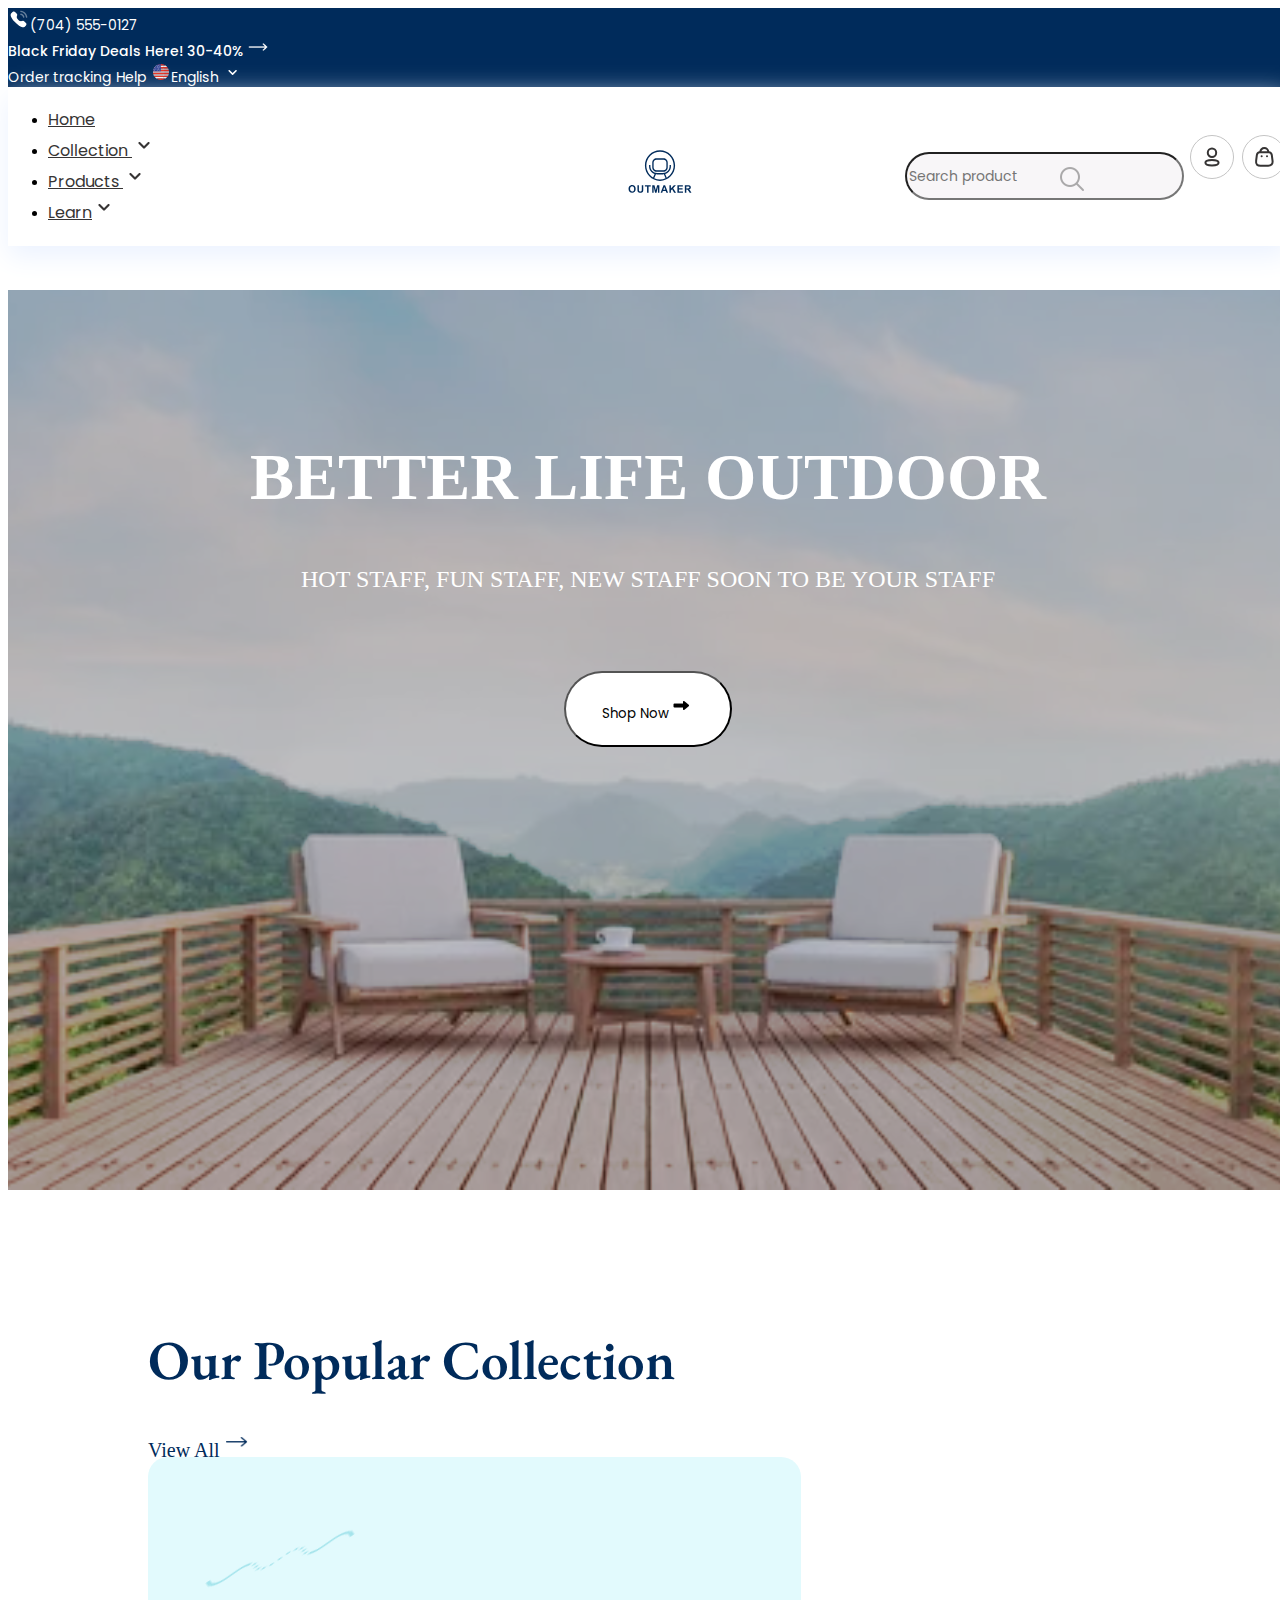
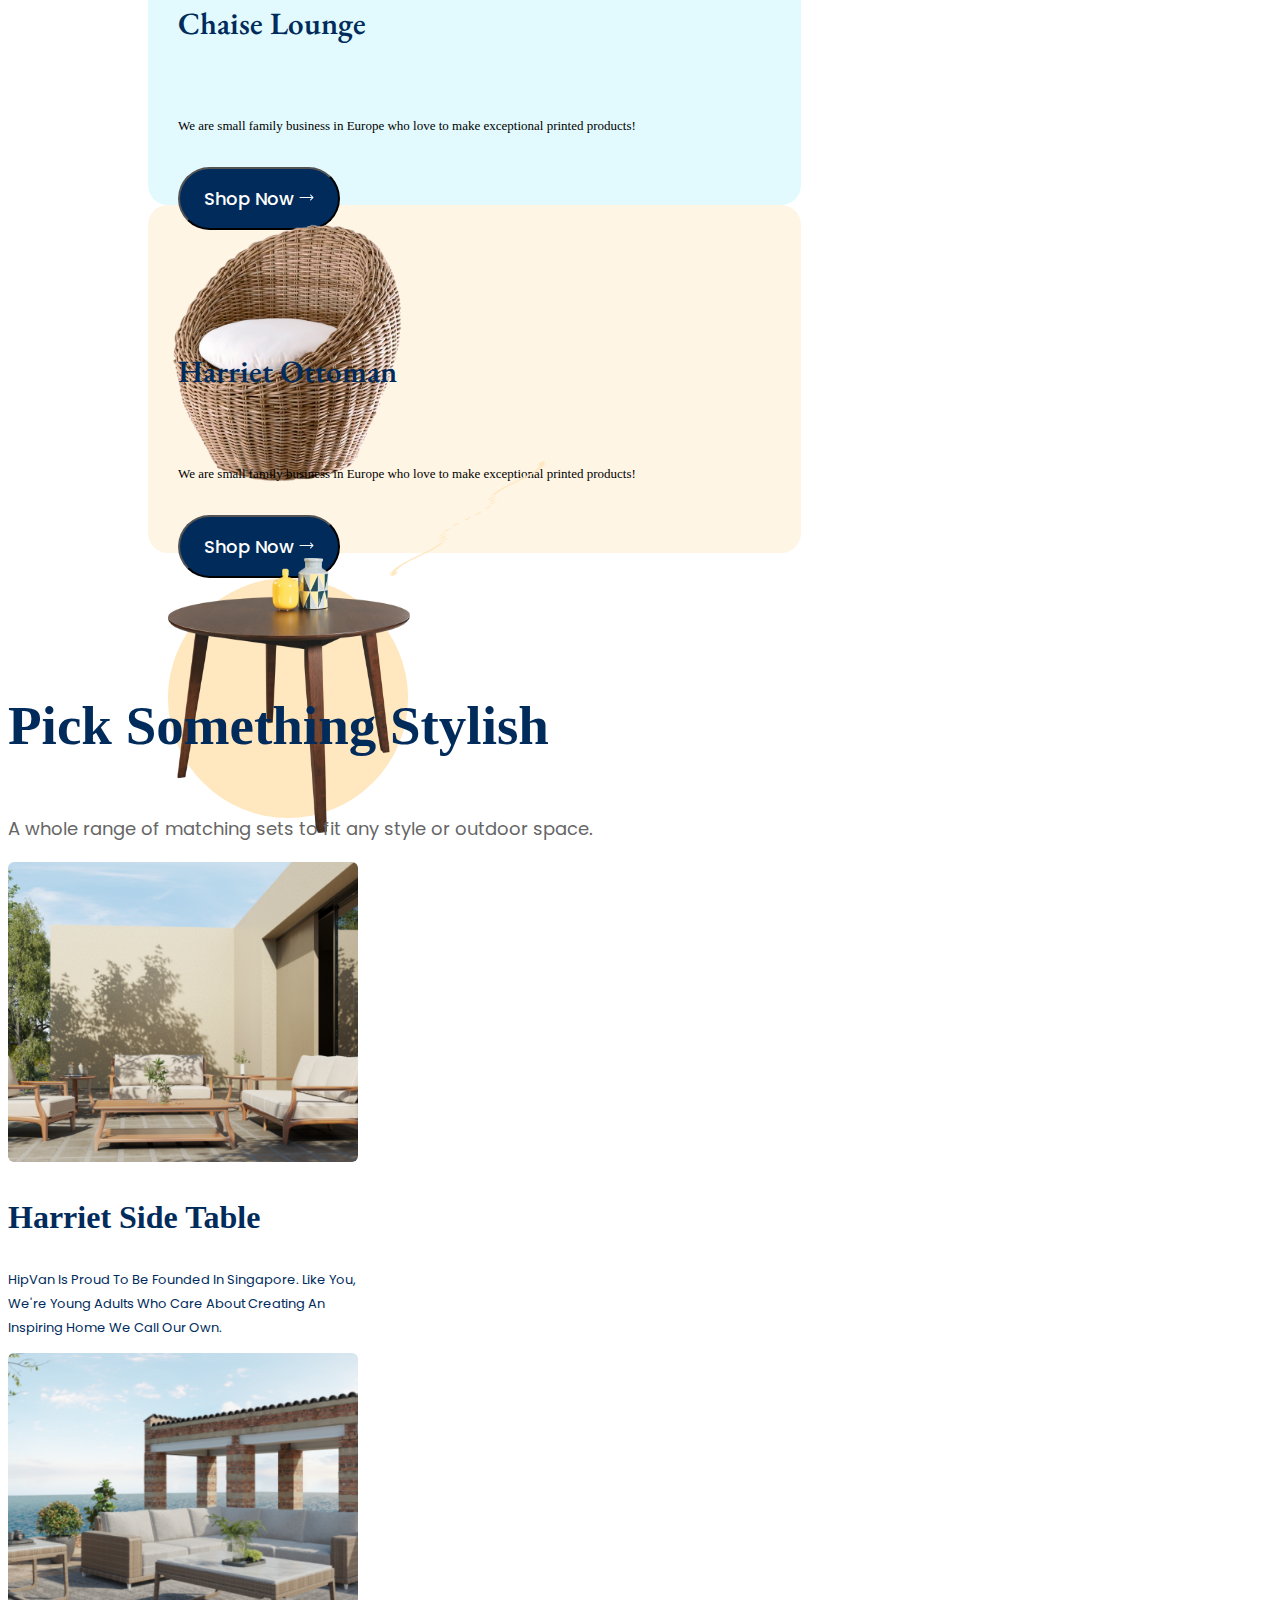
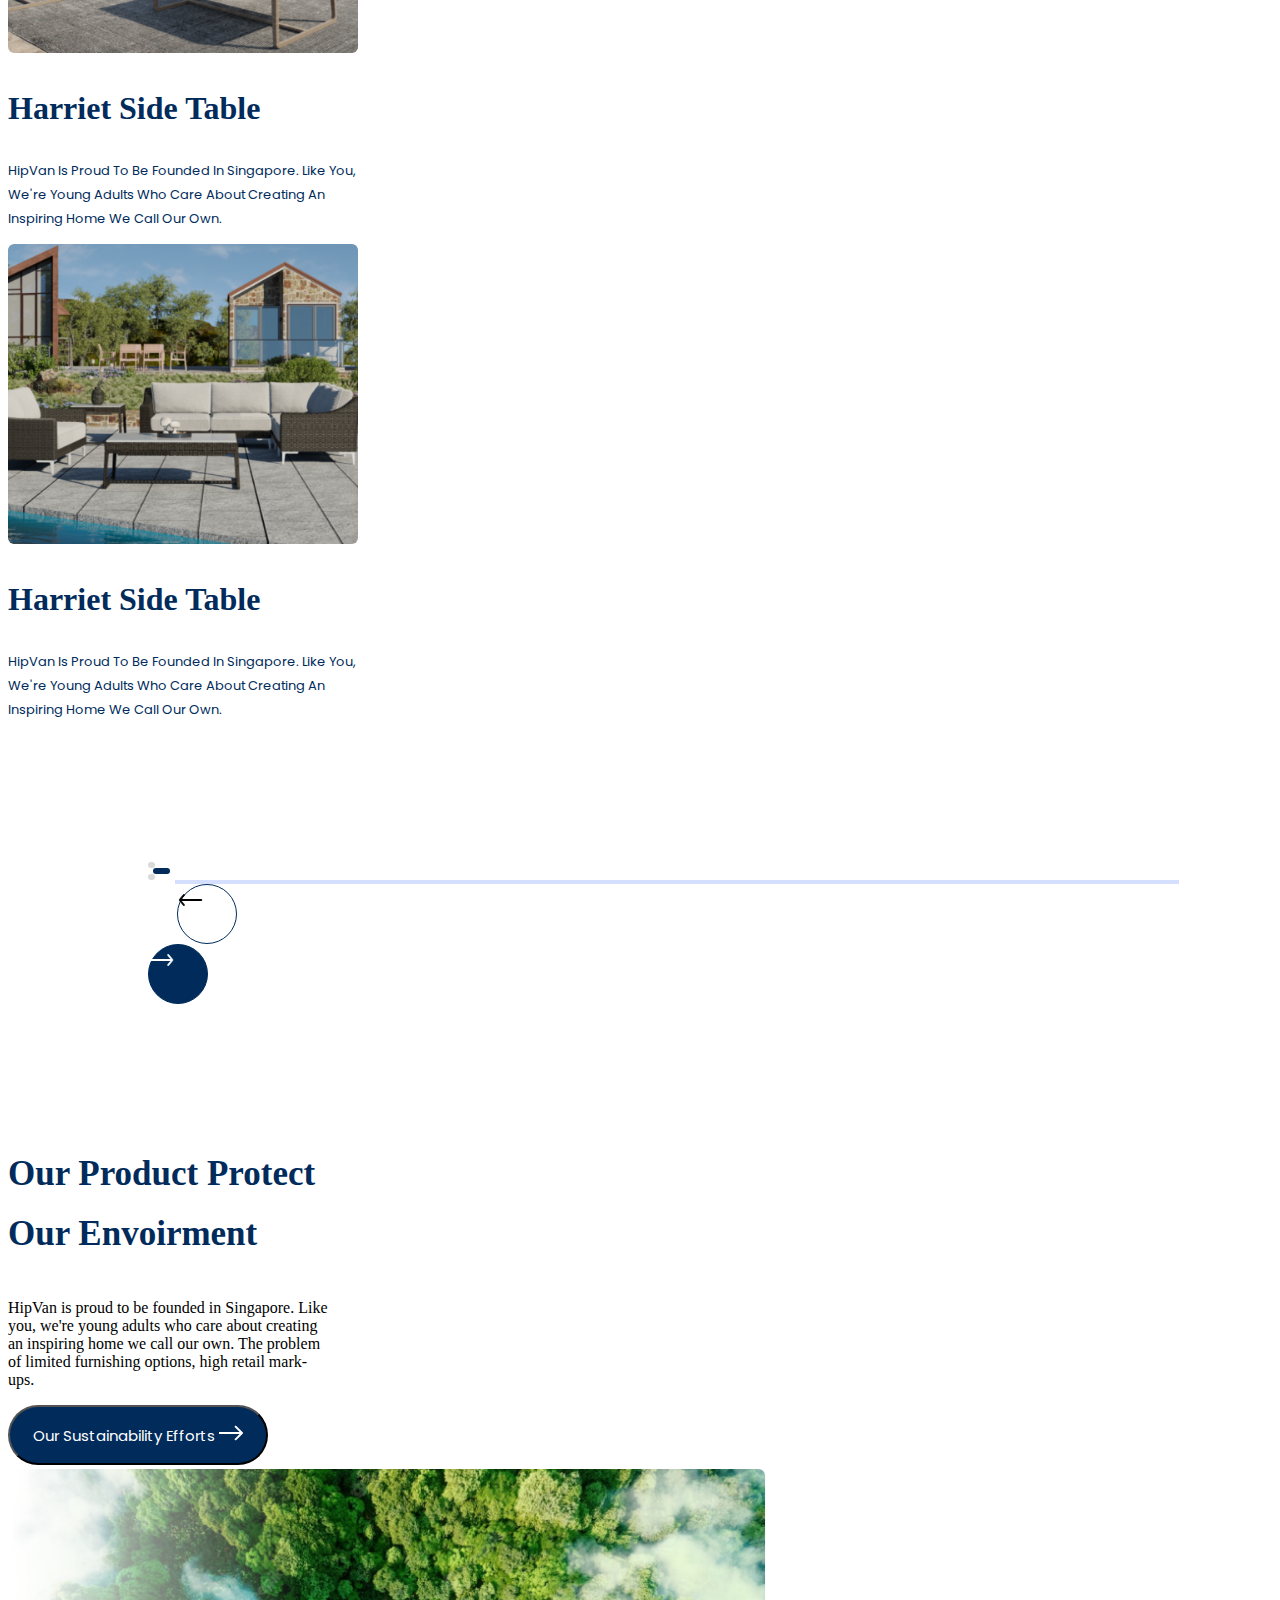
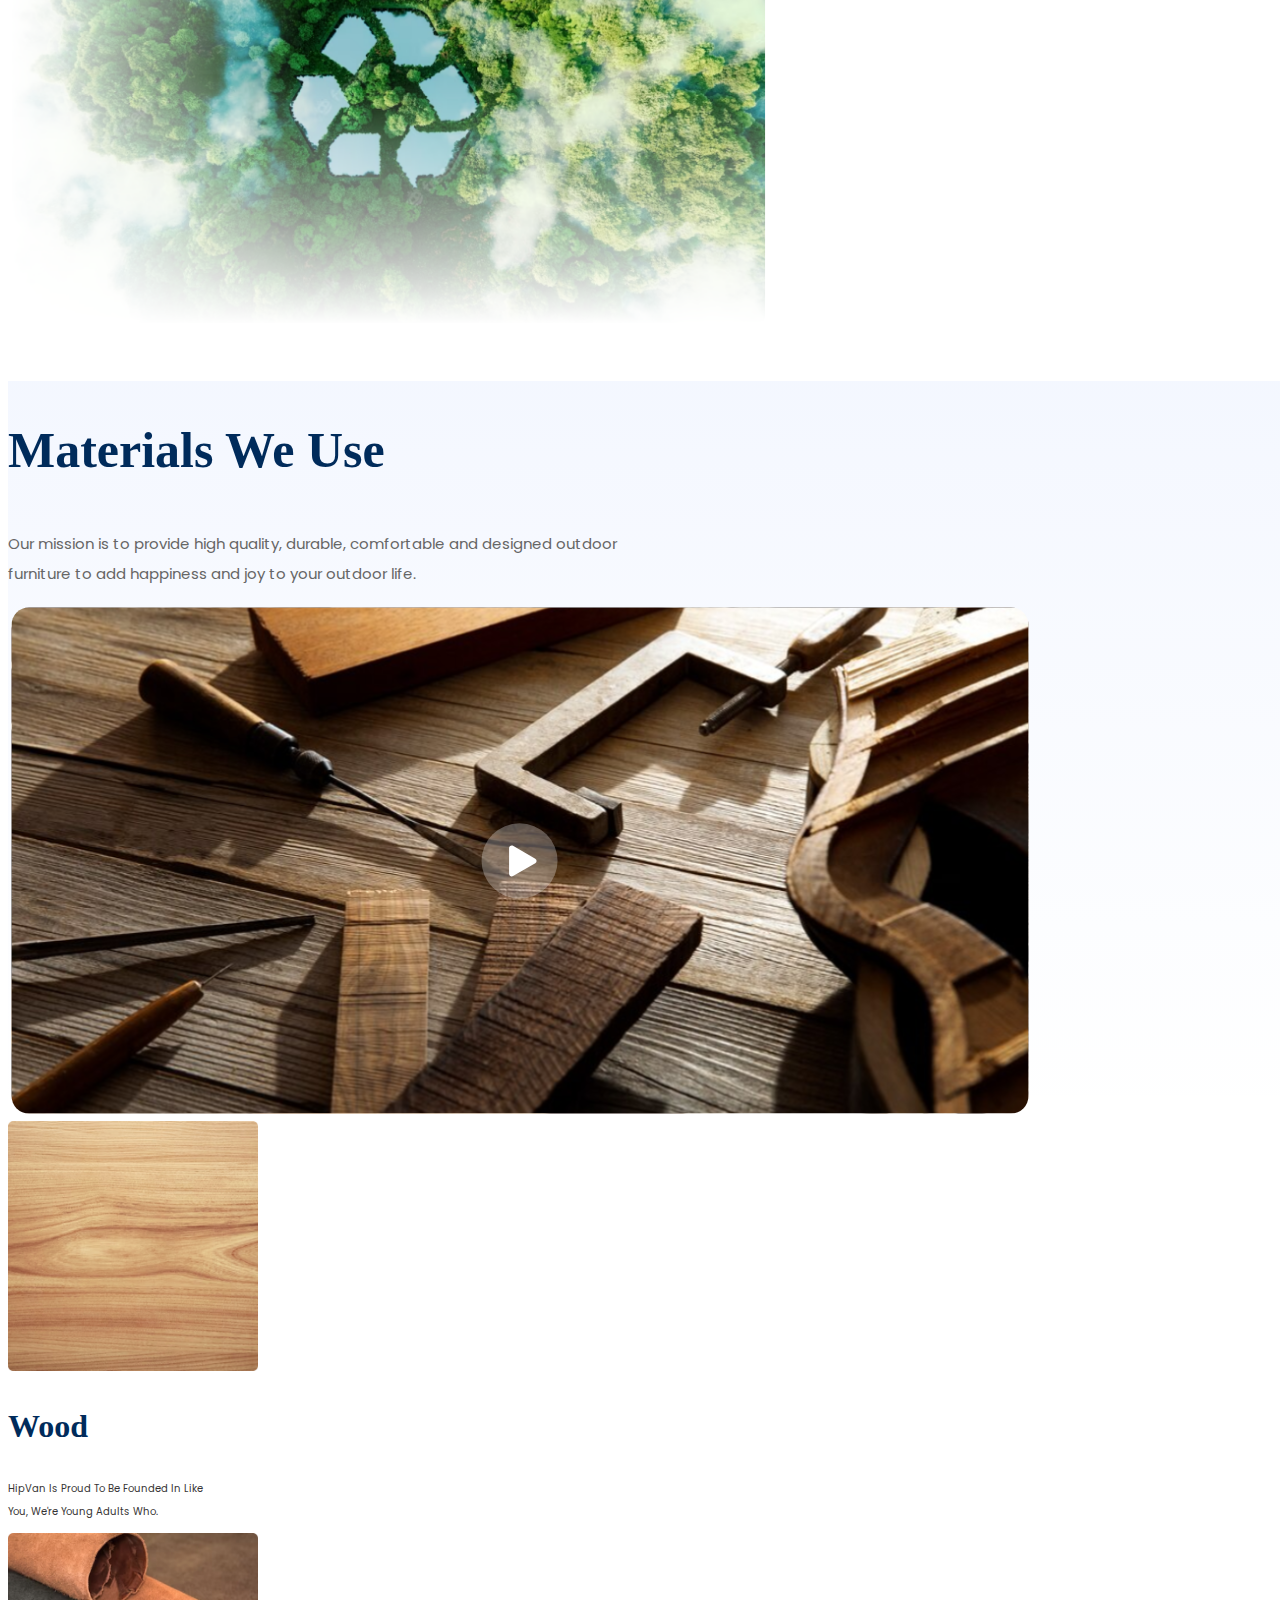
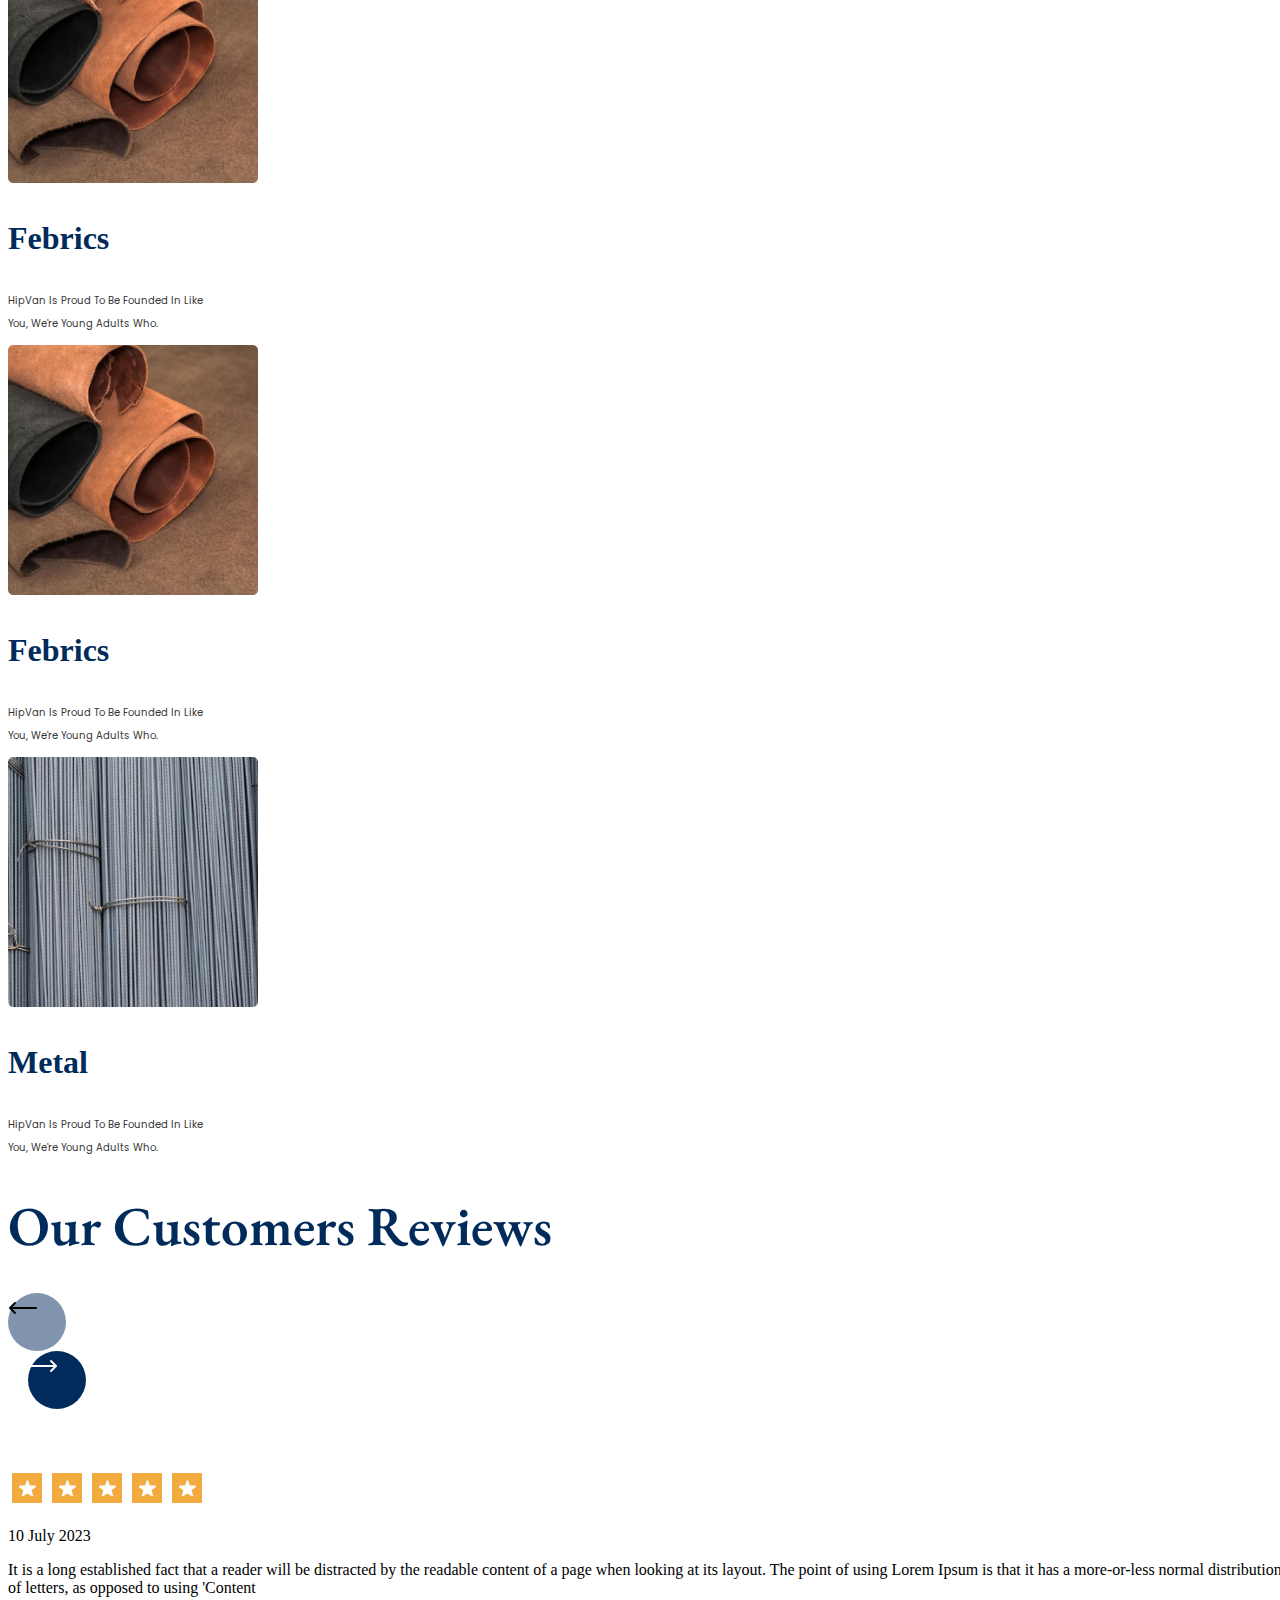
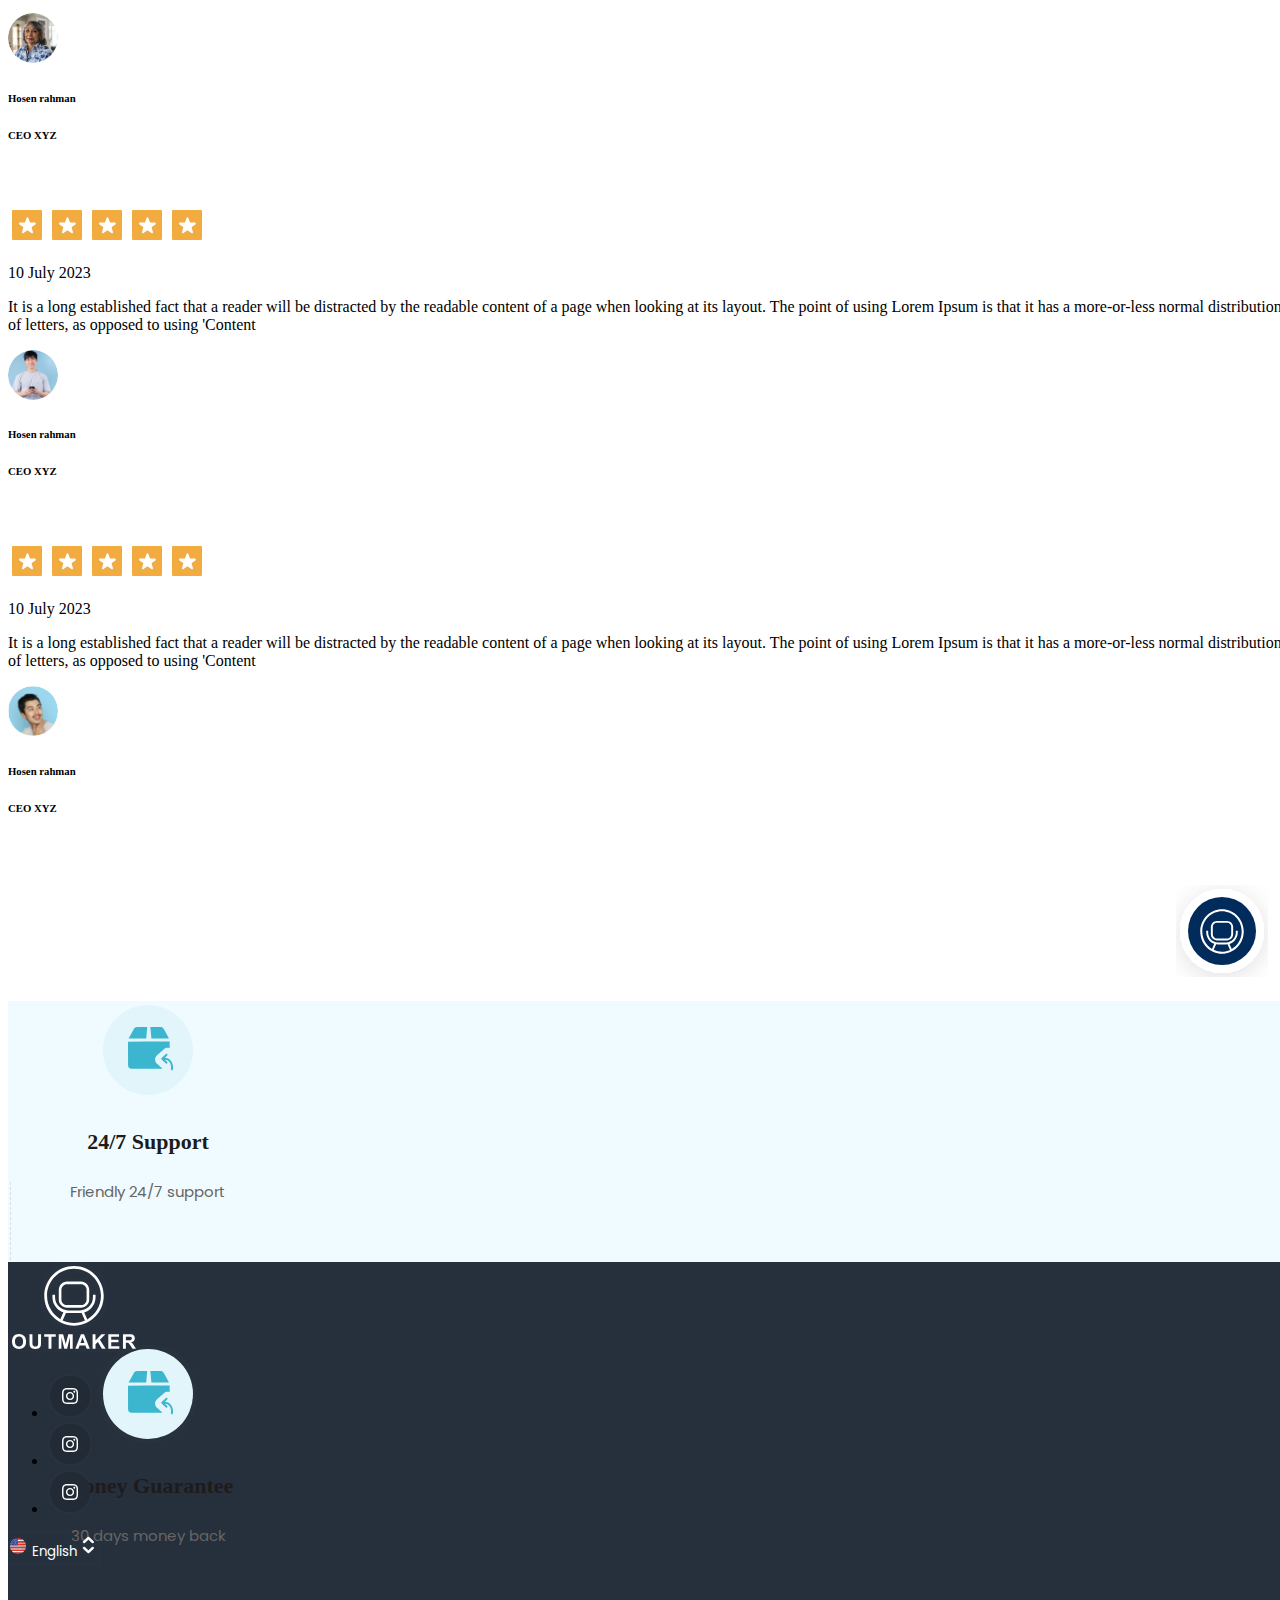
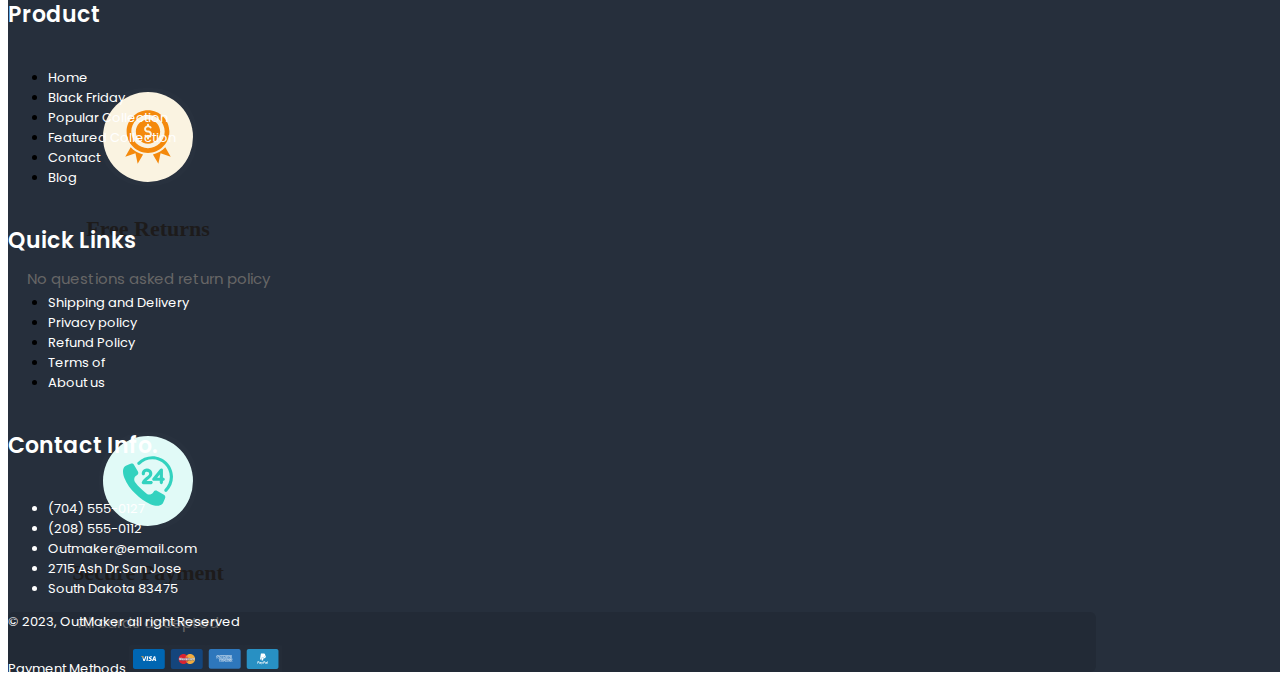
<file: index.html>
<!doctype html>
<html lang="en">

<head>
  <!-- Required meta tags -->
  <meta charset="utf-8">
  <meta name="viewport" content="width=device-width, initial-scale=1">
  <!-- Bootstrap CSS -->
  <link href="https://cdn.jsdelivr.net/npm/bootstrap@5.0.2/dist/css/bootstrap.min.css" rel="stylesheet"
    integrity="sha384-EVSTQN3/azprG1Anm3QDgpJLIm9Nao0Yz1ztcQTwFspd3yD65VohhpuuCOmLASjC" crossorigin="anonymous">
  <link rel="stylesheet" href="style.css">
  <link rel="preconnect" href="https://fonts.googleapis.com">
  <link rel="preconnect" href="https://fonts.gstatic.com" crossorigin>
  <link href="https://fonts.googleapis.com/css2?family=EB+Garamond&display=swap" rel="stylesheet">
  <link rel="preconnect" href="https://fonts.googleapis.com">
  <link rel="preconnect" href="https://fonts.gstatic.com" crossorigin>
  <link href="https://fonts.googleapis.com/css2?family=EB+Garamond&display=swap" rel="stylesheet">
  <link rel="preconnect" href="https://fonts.googleapis.com">
  <link rel="preconnect" href="https://fonts.gstatic.com" crossorigin>
  <link href="https://fonts.googleapis.com/css2?family=Poppins&display=swap" rel="stylesheet">
  <title>Outmaker</title>
</head>

<body>

  <nav class="blue-bar">
    <div class="py-1 px-3 d-flex upper-nav" style=" background-color: #002B5B;">
      <div>
        <span class="hello"><img src="pic/hello.svg" alt="">(704) 555-0127</span>
      </div>
      <div class="mx-auto">
        <span class="deals">Black Friday Deals Here! 30-40% <img style="height: 18px; width: 20px;"
            src="pic/icons8-right-arrow-30.png" alt=""></span>
      </div>
      <div>
        <span class="order">Order tracking <span class="px-2">Help</span> <img src="pic/usa.svg" alt="">English <img
            src="pic/chevrondown.svg" alt=""></span>
      </div>
    </div>
  </nav>
  <nav class="navbar navbar-expand-lg py-1 blue-bar  " style="box-shadow: 0px 10px 26px #EBF2FF;">
    <div class="container-fluid px-0">
      <div class="collapse navbar-collapse px-2 nav-toggle" id="navbarSupportedContent">  
        <div class="bar d-flex justify-content-start p-3">
          <img src="./pic/bar.svg" alt="bar">
        </div>
        <ul class="navbar-nav px-2 mb-2 mb-lg-0">
          <li class="nav-item">
            <a class="nav-link active font" aria-current="page" href="index.html">Home </a>
          </li>
          <li class="nav-item  dropdowns">
            <a id="myBtn" class="nav-link font down" href="#">Collection <img src="pic/icons8-drop-down-24.png"
                alt=""></a>
              <div id="myModal" class="myModal">
                <div>
                  <p class="prdct-heading">Outmaker collection</p>
                </div>
                <div class="w-100 justify-content-center align-items-center gap-4 mt-4 d-flex media">
                  <div class="crd-hvr"> <div class="card cltn-card p-3 align-items-center justify-content-center">
                    <div class="mx-auto">
                      <img width="100%" height="auto" src="pic/card2.jpg" alt="">
                      <p class="clctn-heading">ludlo </p>
                      <p class="clctn-details">HipVan is proud to be founded in Singapore. Like you, we're young adults who care about creating an inspiring home we call our own.</p>
                    </div>
                  </div></div>
                 
                  <div class="crd-hvr">
                    <div class="card cltn-card p-3 align-items-center justify-content-center">
                      <div class="mx-auto">
                        <img width="100%" height="auto" src="pic/card2.jpg" alt="">
                        <p class="clctn-heading">Eden</p>
                        <p class="clctn-details">HipVan is proud to be founded in Singapore. Like you, we're young adults who care about creating an inspiring home we call our own.</p>
                      </div>
                    </div>
                  </div>
                  <div class="crd-hvr">
                    <div class="card cltn-card p-3 align-items-center justify-content-center">
                      <div class="mx-auto">
                        <img width="100%" height="auto" src="pic/card2.jpg" alt="">
                        <p class="clctn-heading">colby</p>
                        <p class="clctn-details">HipVan is proud to be founded in Singapore. Like you, we're young adults who care about creating an inspiring home we call our own.</p>
                      </div>
                    </div> 
                  </div>
                  
                  <div class="crd-hvr">
                     <div class="card cltn-card p-3 align-items-center justify-content-center">
                    <div class="mx-auto">
                      <img width="100%" height="auto" src="pic/card2.jpg" alt="">
                      <p class="clctn-heading">langdon</p>
                      <p class="clctn-details">HipVan is proud to be founded in Singapore. Like you, we're young adults who care about creating an inspiring home we call our own.</p>
                    </div>
                  </div>
                </div>
                 
                  
                 
                  
                </div>
                <section class="box" style="margin: 10px;">
                  <div class="d-flex justify-content-center align-items-center wrapper">
                    <div class="circle-3"></div>
                    <div class="circle-4"></div>
                    <div class="circle-3"></div>
                    <div class="circle-5"></div>
                    <div class="d-flex align-items-center">
                      <div class="circle-6 d-flex justify-content-center align-items-center">
                        <img width="25px" height="30px" src="pic/icons8-arrow-pointing-left-30.png" alt="">
                      </div>
                      <div class="circle-7 d-flex justify-content-center align-items-center">
                        <img width="25px" height="30px" src="pic/icons8-right-arrow-30.png" alt="">
                      </div>
                    </div>
                  </div>
                </section>

                <div  class="" >
                  <a href="collection.html"> <button class="efforts" type="button">
                    <span
                      style="font-family: 'Poppins'; font-style: normal; font-weight: 400; font-size: 18px; line-height: 30px; color: rgb(255, 255, 255);font-size: 15px; margin: 10px;">
                      View All Coleection
                   </span>
                    <img width="13px" src="pic/arrow-11.svg" alt="">
                  </button></a>
                 
                </div>
                
              </div>
          </li>
          <li class="nav-item product dropdowns">
            <a class="nav-link font" href="#">Products <img src="pic/icons8-drop-down-24.png" alt=""></a>
            <div id="myModal" class="myModal">
              <div>
                <a href="#"><p class="prdct-heading">Outmaker Product</p></a>
              </div>
              <div class="w-100 justify-content-center align-items-center gap-4 mt-4 d-flex media">
                <div class="crd-hvr">
                  <div class="card drp-img p-3 align-items-center justify-content-center">
                    <div class="mx-auto">
                      <img width="160" height="100" src="pic/card2.jpg" alt="">
                      <p class="sofa-set">Sectional Sets </p>
                    </div>
                  </div>
                </div>
                <div class="crd-hvr">
                  <div class="card drp-img p-3 align-items-center justify-content-center">
                    <div class="mx-auto">
                      <img width="160" height="100" src="pic/card2.jpg" alt="">
                      <p class="sofa-set">Sectional Sets </p>
                    </div>
                  </div>
                </div>
                <div class="crd-hvr">
                  <div class="card drp-img p-3 align-items-center justify-content-center">
                    <div class="mx-auto">
                      <img width="160" height="100" src="pic/card2.jpg" alt="">
                      <p class="sofa-set">Sectional Sets </p>
                    </div>
                  </div>
                </div>
                <div class="crd-hvr">
                  <div class="card drp-img p-3 align-items-center justify-content-center">
                    <div class="mx-auto">
                      <img width="160" height="100" src="pic/card2.jpg" alt="">
                      <p class="sofa-set">Sectional Sets </p>
                    </div>
                  </div>
                </div>
                <div class="crd-hvr">
                  <div class="card drp-img p-3 align-items-center justify-content-center">
                    <div class="mx-auto">
                      <img width="160" height="100" src="pic/card2.jpg" alt="">
                      <p class="sofa-set">Sectional Sets </p>
                    </div>
                  </div>
                </div>
                <div class="crd-hvr">
                  <div class="card drp-img p-3 align-items-center justify-content-center">
                    <div class="mx-auto">
                      <img width="160" height="100" src="pic/card2.jpg" alt="">
                      <p class="sofa-set">Sectional Sets </p>
                    </div>
                  </div>
                </div>
               
              </div>
              <div>
                <a href="product.html"><button class="efforts m-4" type="button">
                  <span
                    style="font-family: 'Poppins'; font-style: normal; font-weight: 400; font-size: 18px; line-height: 30px; color: rgb(255, 255, 255);font-size: 15px; margin: 10px;">
                    View All Furniture
                  </span>
                  <img width="13px" src="pic/arrow-11.svg" alt="">
                </button></a>
                
              </div>
              <div class="d-flex media">
                <div style="margin-left: 30px;">
                  <p class="color-font">Materials</p>
                  <div class="group-parent57 d-flex gap-2 m-3">
                    <div class="ellipse-parent19">
                      <div class="group-child142"></div>
                      <div class="color-name">Red</div>
                    </div>
                    <div class="ellipse-parent19">
                      <div class="group-child143"></div>
                      <div class="color-name">Brown</div>
                    </div>
                    <div class="ellipse-parent19">
                      <div class="group-child144"></div>
                      <div class="color-name">Off White</div>
                    </div>
                    <div class="ellipse-parent19">
                      <img class="group-child145" alt="" src="pic/Black.svg">
                      <div class="color-name">Black</div>
                    </div>
                  </div>
                </div>
                <div style="height: 69px; margin-top: 40px; border-right:  1px solid #002B5B;"></div>
                <div>
                  <p class="color-font">Accesories</p>
                  <div class="frame-parent32 d-flex m-3">
                    <div class="group-parent56">
                      <img class="ellipse-101" alt="" src="pic/brown.svg">
                      <div class="wicker-name" style="width: 68px; height: 30px;">Brown Wicker</div>
                    </div>
                    <div class="ellipse-parent16">
                      <img class="ellipse-101" alt="" src="pic/black-wicker.png">
                      <div class="wicker-name" style="width: 77px; height: 30px;">Black Wicker</div>
                    </div>
                    <div class="ellipse-parent16">
                      <img class="ellipse-101" alt="" src="pic/white-color.png">
                      <div class="white-aluminum2">
                        <p class="wicker-name" style="width: 85px; height: 30px;">White Aluminum</p>
                      </div>
                    </div>
                    <div class="ellipse-parent16">
                      <img class="ellipse-101" alt="" src="pic/black-wicker.png">
                      <div class="charcoal-aluminum2">
                        <p class="wicker-name" style="width: 107px; height: 30px;">Charcoal Aluminum</p>
                      </div>
                    </div>
                  </div>
                </div>
              </div>
            </div>
          </li>
          <li class="nav-item learn dropdowns">
            <a class="nav-link font" href="#" tabindex="-1" aria-disabled="true">Learn<img
                src="pic/icons8-drop-down-24.png" alt=""></a>
            <div id="myModal" class=" myModal">
            
              <div class="d-flex" style="flex-direction: row;
              align-items: flex-start;
              padding: 0px;
              gap: 120px;
              width: 100%;
              height: 500px;"> <div >
                <p class="learn-heading"><a href="#">About</a></p>
                <ul class="list-unstyled">
                  <li class="mt-5 list-content"><a class="" href="#"><span class="learn-list"> Our Story</span> </a></li>
                  <li class="mt-5 list-content"><a class="" href="#"><span class="learn-list">Customer Review </span> </a></li>
                  <li class="mt-5 list-content"><a class="" href="#"><span class="learn-list"> Sustainability</span></a></li>
                  <li class="mt-5 list-content"><a class="" href="#"><span class="learn-list"> Product Quality</span></a></li>
                  <li class="mt-5 list-content"><a class="" href="#"><span class="learn-list"> Careers </span> </a></li>
                </ul>
              </div>
              <div class="">
                <p class="learn-heading"><a href="">Resources</a></p>
                <ul class="list-unstyled">
                  <li class="mt-5 list-content"><a class="" href="#"><span class="learn-list"> Our blog</span> </a></li>
                  <li class="mt-5 list-content"><a class="" href="#"><span class="learn-list">Shipping & Delivery </span> </a></li>
                  <li class="mt-5 list-content"><a class="" href="#"><span class="learn-list"> Care & Maintaince</span></a></li>
                  <li class="mt-5 list-content"><a class="" href="#"><span class="learn-list"> Return & Reunds</span></a></li>
                  <li class="mt-5 list-content"><a class="" href="#"><span class="learn-list">Frequently Asked Any Question </span> </a></li>
                </ul>
              </div>
              <div class=" ">
                <p class="learn-heading"><a href="">Contact Info.</a></p>
                <p class="contact-info">(704) 555-0127</p>
                <p class="contact-info">(208) 555-0112</p>
                <p class="contact-info">Outmaker@email.com</p>
                <p class="contact-info">2715 Ash Dr. San Jose, </p>
                <p class="contact-info">South Dakota 83475</p>
               
              </div>
            </div>
             
             
            </div>
          </li>
        </ul>
        <div class="ellipse align-items-center justify-content-center">
          <div class="">
            <img class="" src="pic/frame.svg" alt="">
          </div>
        </div>
        <form class="d-flex">
          <input class="form-control me-2 search_box" type="search" placeholder="Search product" aria-label="Search">
          <img class="px-2" src="pic/person.svg" alt="">
          <img src="pic/shop.svg" alt="">
        </form>
      </div>
    </div>
  </nav> 
  <div class="overlay"></div>
  <div class="responsive-nav">
      <div><li class="nav-item list-unstyled">
        <a class="nav-link active font" aria-current="page" href="index.html">Home  </a>
      </li>
      <li class="nav-item collection dropdowns list-unstyled" >
        <a id="myBtn" class="nav-link font down" href="#">Collection <img src="pic/icons8-drop-down-24.png" alt=""></a>
        <div id="myModal" class="myModal">
          <div>
            <p class="prdct-heading">Outmaker Product</p>
          </div>
          <div class="w-100 justify-content-center align-items-center gap-4 mt-4 d-flex media">
            <div class="card drp-img p-3 align-items-center justify-content-center">
              <div class="mx-auto">
                <img width="160" height="100" src="pic/card2.jpg" alt="">
                <p class="sofa-set">Sectional Sets </p>
              </div>
            </div>
            <div class="card drp-img p-3 align-items-center justify-content-center">
              <div class="mx-auto">
                <img width="160" height="100" src="pic/card2.jpg" alt="">
                <p class="sofa-set">sofa Sets</p>
              </div>
            </div>
            <div class="card drp-img p-3 align-items-center justify-content-center">
              <div class="mx-auto">
                <img width="160" height="100" src="pic/card2.jpg" alt="">
                <p class="sofa-set">Loveseat set</p>
              </div>
            </div>
            <div class="card drp-img p-3 align-items-center justify-content-center">
              <div class="mx-auto">
                <img width="160" height="100" src="pic/card2.jpg" alt="">
                <p class="sofa-set">Dining set</p>
              </div>
            </div>
            <div class="card drp-img p-3 align-items-center justify-content-center">
              <div class="mx-auto">
                <img width="160" height="100" src="pic/card2.jpg" alt="">
                <p class="sofa-set">Conversation Sets</p>
              </div>
            </div>
            <div class="card drp-img p-3 align-items-center justify-content-center">
              <div class="mx-auto">
                <img width="160" height="100" src="pic/card2.jpg" alt="">
                <p class="sofa-set">Conversation Sets</p>
              </div>
            </div>
          </div>
          <a href="collection.html"><div>
            <button  class="efforts " type="button">
                          <span
                            style="font-family: 'Poppins'; font-style: normal; font-weight: 400; font-size: 18px; line-height: 30px; color: rgb(255, 255, 255);font-size: 15px; margin: 10px;">
                            View All Furniture 
                          </span>
                          <img width="13px" src="pic/arrow-11.svg" alt="">
                        </button>            
                      </div></a>
          
          <div class="d-flex media">
            <div style="margin-left: 30px;">
              <p class="color-font">Materials</p>
              <div class="group-parent57 d-flex gap-2 m-3">
                <div class="ellipse-parent19">
                  <div class="group-child142"></div>
                  <div class="color-name">Red</div>
                </div>
                <div class="ellipse-parent19">
                  <div class="group-child143"></div>
                  <div class="color-name">Brown</div>
                </div>
                <div class="ellipse-parent19">
                  <div class="group-child144"></div>
                  <div class="color-name">Off White</div>
                </div>
                <div class="ellipse-parent19">
                  <img class="group-child145" alt="" src="pic/Black.svg">
                  <div class="color-name">Black</div>
                </div>
              </div>
            </div>
            <div style="height: 69px; margin-top: 40px; border-right:  1px solid #002B5B;"></div>
            <div>
              <p class="color-font">Accesories</p>
              <div class="frame-parent32 d-flex m-3">
                <div class="group-parent56">
                  <img class="ellipse-101" alt="" src="pic/brown.svg">
                  <div class="wicker-name" style="width: 68px; height: 30px;">Brown Wicker</div>
                </div>
                <div class="ellipse-parent16">
                  <img class="ellipse-101" alt="" src="pic/black-wicker.png">
                  <div class="wicker-name" style="width: 77px; height: 30px;">Black Wicker</div>
                </div>
                <div class="ellipse-parent16">
                  <img class="ellipse-101" alt="" src="pic/white-color.png">
                  <div class="white-aluminum2">
                    <p class="wicker-name" style="width: 85px; height: 30px;">White Aluminum</p>
                  </div>
                </div>
                <div class="ellipse-parent16">
                  <img class="ellipse-101" alt="" src="pic/black-wicker.png">
                  <div class="charcoal-aluminum2">
                    <p class="wicker-name" style="width: 107px; height: 30px;">Charcoal Aluminum</p>
                  </div>
                </div>
              </div>
            </div>
          </div>
        </div>
      </li>
      <li class="nav-item product dropdowns list-unstyled">     
        <a class="nav-link font" href="#">Products <img src="pic/icons8-drop-down-24.png" alt=""></a>
        <div id="myModal" class="myModal">
          <div>
            <a href="#"><p class="prdct-heading">Outmaker Product</p></a>
          </div>
          <div class="w-100 justify-content-center align-items-center gap-4 mt-4 d-flex media">
            <div class="card drp-img p-3 align-items-center justify-content-center">
              <div class="mx-auto">
                <img width="160" height="100" src="pic/card2.jpg" alt="">
                <p class="sofa-set">Sectional Sets </p>
              </div>
            </div>
            <div class="card drp-img p-3 align-items-center justify-content-center">
              <div class="mx-auto">
                <img width="160" height="100" src="pic/card2.jpg" alt="">
                <p class="sofa-set">sofa Sets</p>
              </div>
            </div>
            <div class="card drp-img p-3 align-items-center justify-content-center">
              <div class="mx-auto">
                <img width="160" height="100" src="pic/card2.jpg" alt="">
                <p class="sofa-set">Loveseat set</p>
              </div>
            </div>
            <div class="card drp-img p-3 align-items-center justify-content-center">
              <div class="mx-auto">
                <img width="160" height="100" src="pic/card2.jpg" alt="">
                <p class="sofa-set">Dining set</p>
              </div>
            </div>
            <div class="card drp-img p-3 align-items-center justify-content-center">
              <div class="mx-auto">
                <img width="160" height="100" src="pic/card2.jpg" alt="">
                <p class="sofa-set">Conversation Sets</p>
              </div>
            </div>
            <div class="card drp-img p-3 align-items-center justify-content-center">
              <div class="mx-auto">
                <img width="160" height="100" src="pic/card2.jpg" alt="">
                <p class="sofa-set">Conversation Sets</p>
              </div>
            </div>
          </div>
          <div>
            <a href="product.html"><div>
              <button  class="efforts " type="button">
                            <span
                              style="font-family: 'Poppins'; font-style: normal; font-weight: 400; font-size: 18px; line-height: 30px; color: rgb(255, 255, 255);font-size: 15px; margin: 10px;">
                              View All Furniture 
                            </span>
                            <img width="13px" src="pic/arrow-11.svg" alt="">
                          </button>            
                        </div></a>
          </div>
          <div class="d-flex media">
            <div style="margin-left: 30px;">
              <p class="color-font">Materials</p>
              <div class="group-parent57 d-flex gap-2 m-3">
                <div class="ellipse-parent19">
                  <div class="group-child142"></div>
                  <div class="color-name">Red</div>
                </div>
                <div class="ellipse-parent19">
                  <div class="group-child143"></div>
                  <div class="color-name">Brown</div>
                </div>
                <div class="ellipse-parent19">
                  <div class="group-child144"></div>
                  <div class="color-name">Off White</div>
                </div>
                <div class="ellipse-parent19">
                  <img class="group-child145" alt="" src="pic/Black.svg">
                  <div class="color-name">Black</div>
                </div>
              </div>
            </div>
            <div style="height: 69px; margin-top: 40px; border-right:  1px solid #002B5B;"></div>
            <div>
              <p class="color-font">Accesories</p>
              <div class="frame-parent32 d-flex m-3">
                <div class="group-parent56">
                  <img class="ellipse-101" alt="" src="pic/brown.svg">
                  <div class="wicker-name" style="width: 68px; height: 30px;">Brown Wicker</div>
                </div>
                <div class="ellipse-parent16">
                  <img class="ellipse-101" alt="" src="pic/black-wicker.png">
                  <div class="wicker-name" style="width: 77px; height: 30px;">Black Wicker</div>
                </div>
                <div class="ellipse-parent16">
                  <img class="ellipse-101" alt="" src="pic/white-color.png">
                  <div class="white-aluminum2">
                    <p class="wicker-name" style="width: 85px; height: 30px;">White Aluminum</p>
                  </div>
                </div>
                <div class="ellipse-parent16">
                  <img class="ellipse-101" alt="" src="pic/black-wicker.png">
                  <div class="charcoal-aluminum2">
                    <p class="wicker-name" style="width: 107px; height: 30px;">Charcoal Aluminum</p>
                  </div>
                </div>
              </div>
            </div>
          </div>
        </div>
      </li>
      <li class="nav-item learn dropdowns list-unstyled">
        <a class="nav-link font" href="#" tabindex="-1" aria-disabled="true">Learn<img src="pic/icons8-drop-down-24.png" alt=""></a>
        <div id="myModal" class=" myModal">
            
          <div class="d-flex media" style="flex-direction: row;
          align-items: flex-start;
          padding: 0px;
          gap: 120px;
          width: 100%;
          height: auto;"> <div >
            <p class="learn-heading"><a href="#">About</a></p>
            <ul class="list-unstyled">
              <li class="mt-5 list-content"><a class="" href="#"><span class="learn-list"> Our Story</span> </a></li>
              <li class="mt-5 list-content"><a class="" href="#"><span class="learn-list">Customer Review </span> </a></li>
              <li class="mt-5 list-content"><a class="" href="#"><span class="learn-list"> Sustainability</span></a></li>
              <li class="mt-5 list-content"><a class="" href="#"><span class="learn-list"> Product Quality</span></a></li>
              <li class="mt-5 list-content"><a class="" href="#"><span class="learn-list"> Careers </span> </a></li>
            </ul>
          </div>
          <div class="">
            <p class="learn-heading"><a href="">Resources</a></p>
            <ul class="list-unstyled">
              <li class="mt-5 list-content"><a class="" href="#"><span class="learn-list"> Our blog</span> </a></li>
              <li class="mt-5 list-content"><a class="" href="#"><span class="learn-list">Shipping & Delivery </span> </a></li>
              <li class="mt-5 list-content"><a class="" href="#"><span class="learn-list"> Care & Maintaince</span></a></li>
              <li class="mt-5 list-content"><a class="" href="#"><span class="learn-list"> Return & Reunds</span></a></li>
              <li class="mt-5 list-content"><a class="" href="#"><span class="learn-list">Frequently Asked Any Question </span> </a></li>
            </ul>
          </div>
          <div class=" ">
            <p class="learn-heading"><a href="">Contact Info.</a></p>
            <p class="contact-info">(704) 555-0127</p>
            <p class="contact-info">(208) 555-0112</p>
            <p class="contact-info">Outmaker@email.com</p>
            <p class="contact-info">2715 Ash Dr. San Jose, </p>
            <p class="contact-info">South Dakota 83475</p>
           
          </div>
        </div>
         
         
        </div>
      </li></div>
      <div style="display: inline-block; margin: 20px;" >
        <form class="d-flex">
          <img class="px-2" src="pic/person.svg" alt="">
          <img src="pic/shop.svg" alt="">          
        </form>
      </div>
  </div>

  <section class="background-img">
    <div>
      <h1>BETTER LIFE OUTDOOR</h1>
      <p>Hot staff, fun staff, new staff soon to be your staff</p>
      <button class="btn">Shop Now<span class="font"><img src="pic/icons8-arrow-25.png" alt=""></span></button>
    </div>
  </section>

  <section class="box">
    <div class="d-flex justify-content-between box-2">
      <div>
        <h1 class="title">Our Popular Collection</h1>
      </div>
      <div class="view p-3">
        <span>View All<img style="width: 23px; height: 20px; padding: 5px;" src="pic/right_blue.png" alt=""></span>
      </div>
    </div>
    <div class="d-flex align-items-center justify-content-center mt-4 media gap-4">
      <div class="box-3 d-flex">
        <div class="left-align">
          <img
            style="position: absolute; height: 60px; width: 200px; position: absolute; transform: matrix(0.82, -0.57, -0.57, -0.82, 0, 0);"
            src="pic/curve3.png" alt="">
          <h6 class="title-2">Chaise Lounge</h6>
          <p class="line">We are small family business in Europe who love to make exceptional printed products!</p>
          <button class="btn">Shop Now <span><img width="15px" height="15px" src="pic/icons8-right-arrow-30.png"
                alt=""></span></button>
        </div>
        <div class="d-flex justify-content-center align-items-center">
          <div>
            <div class="circle-1">
              <img class="img" src="pic/pngwing-1.com.png" alt="">
            </div>
            <div></div>
          </div>
        </div>
      </div>
      <div class="box-4 d-flex">
        <div class="left-align">
          <h6 class="title-2">Harriet Ottoman </h6>

          <p class="line">We are small family business in Europe who love to make exceptional printed products!</p>
          <button class="btn">Shop Now <span><span><img width="15px" height="15px" src="pic/icons8-right-arrow-30.png"
                  alt=""> </span> </span></button>
          <img style="position: absolute; transform: rotate(-25.98deg); height: 50px;
                width: 250px;
                                
                " src="pic/icons8-squiggly-line-80.png" alt="">
        </div>
        <div class="d-flex justify-content-center align-items-center">
          <div>
            <div class="circle-2">
              <img class="img" src="pic/pngwing-2.com.png" alt="">
            </div>
            <div>

            </div>
          </div>
        </div>
      </div>
    </div>
  </section>

  <div class="text-center py-5">
    <p
      style="font-family: 'Garamond Premier Pro'; font-style: normal; top: calc(50% - 35px/2 - 1282.5px); font-weight: 600;font-size: 55px; line-height: 66px; color: #002B5B;">
      Pick Something Stylish</p>
    <p
      style="top: 29.38%; bottom: 70.4%; font-family: 'Poppins'; font-style: normal; font-weight: 400; font-size: 18px; line-height: 30px;color: #666666;">
      A whole range of matching sets to fit any style or outdoor space.</p>
  </div>

  <div class="w-100 justify-content-center align-items-center gap-4 media d-flex ">
    <div class="">
      <div class="">
        <img style="width: 350px; height: 300px; border-radius: 6px;" src="pic/rectangle-6141@2x.png" alt="">
        <p class="heading"> Harriet Side table</p>
        <p class="description">HipVan is proud to be founded in Singapore. Like you, we're young adults who care about
          creating an inspiring home we call our own.</p>
        <div class=""></div>
      </div>
    </div>
    <div class="">
      <div class="">
        <img style="width: 350px; height: 300px; border-radius: 6px;" src="pic/rectangle-6142@2x.png" alt="">
        <p class="heading"> Harriet Side table</p>
        <p class="description">HipVan is proud to be founded in Singapore. Like you, we're young adults who care about
          creating an inspiring home we call our own.</p>
        <div class=""></div>
      </div>
    </div>
    <div>
      <div>
        <img style="width: 350px; height: 300px; border-radius: 6px;" src="pic/rectangle-6143@2x.png" alt="">
        <p class="heading"> Harriet Side table</p>
        <p class="description">HipVan is proud to be founded in Singapore. Like you, we're young adults who care about
          creating an inspiring home we call our own.</p>
        <div class=""></div>
      </div>
    </div>
  </div>

  <section class="box">
    <div class="d-flex justify-content-center align-items-center wrapper">
      <div class="circle-3"></div>
      <div class="circle-4"></div>
      <div class="circle-3"></div>
      <div class="circle-5"></div>
      <div class="d-flex align-items-center">
        <div class="circle-6 d-flex justify-content-center align-items-center">
          <img width="25px" height="30px" src="pic/icons8-arrow-pointing-left-30.png" alt="">
        </div>
        <div class="circle-7 d-flex justify-content-center align-items-center">
          <img width="25px" height="30px" src="pic/icons8-right-arrow-30.png" alt="">
        </div>
      </div>
    </div>
  </section>

  <div class="d-flex justify-content-center align-items-center w-100 Envoirment">
    <div class="align-items-center justify-content-center nature-text">
      <p
        style="font-family: 'Garamond Premier Pro'; font-style: normal; font-weight: 600; font-size: 35px; line-height: 60px; color: #002B5B;">
        Our Product Protect Our Envoirment</p>
      <p>HipVan is proud to be founded in Singapore. Like you, we're young adults who care about creating an inspiring
        home we call our own. The problem of limited furnishing options, high retail mark-ups.</p>
      <button class="efforts" type="button"><span
          style="font-family: 'Poppins'; font-style: normal; font-weight: 400; color: rgb(255, 255, 255); font-size: 15px;">Our
          Sustainability Efforts</span> <img src="pic/arrow-11.svg" alt=""></button>
    </div>
    <div class="nature ">
      <img style="height: 462px;" src="pic/pic.png" alt="">
    </div>
  </div>

  <section class="materials mt-5  media">
    <div class="text-center ">
      <p
        style="font-family: 'Garamond Premier Pro'; font-style: normal; font-weight: 600; font-size: 50px;text-transform: capitalize; padding-top:40px; color: #002B5B;">
        materials we use</p>
      <p
        style="font-family: 'Poppins'; font-style: normal; font-weight: 400; font-size: 15px; line-height: 30px;color: #666666;">
        Our mission is to provide high quality, durable, comfortable and designed outdoor <br> furniture to add
        happiness and joy to your outdoor life. </p>
    </div>
    <div class="d-flex align-items-center justify-content-center nature">
      <img style=" border-radius: 20px; width: 80%;" src="pic/video.svg" alt="">
    </div>
  </section>

  <div class="w-100 justify-content-center align-items-center gap-4 mt-4 d-flex media">
    <div class="card p-3 align-items-center justify-content-center">
      <div class="">
        <img style="align-items: center;justify-content: center;width: 250px; height: 250px;" src="pic/p1.png" alt="">
        <p class="heading">Wood</p>
        <p class="content">HipVan is proud to be founded in Like you, we're young adults who.</p>
        <div class=""></div>
      </div>
    </div>
    <div class="card p-3 align-items-center justify-content-center">
      <div class=" ">
        <img style="width: 250px; height: 250px;" src="pic/p2.png" alt="">
        <p class="heading">Febrics</p>
        <p class="content">HipVan is proud to be founded in Like you, we're young adults who.</p>
        <div class=""></div>
      </div>
    </div>
    <div class="card p-3 align-items-center justify-content-center">
      <div class="">
        <img style="width: 250px; height: 250px;" src="pic/p2.png" alt="">
        <p class="heading">Febrics</p>
        <p class="content">HipVan is proud to be founded in Like you, we're young adults who.</p>
        <div class=""></div>
      </div>
    </div>
    <div class="card p-3 align-items-center justify-content-center">
      <div class="">
        <img style="width: 250px; height: 250px;" src="pic/p3.png" alt="">
        <p class="heading">Metal</p>
        <p class="content">HipVan is proud to be founded in Like you, we're young adults who.</p>
        <div class=""></div>
      </div>
    </div>
  </div>

  <section class="box-5 m-5">
    <div class="d-flex justify-content-between align-items-center box-6">
      <div>
        <h1 class="title">Our Customers Reviews</h1>
      </div>
      <div class="d-flex justify-content-between align-items-center">
        <div class="circle-8 d-flex justify-content-center align-items-center">
          <img src="pic/icons8-arrow-pointing-left-30.png" alt="">
        </div>
        <div class="circle-9 d-flex justify-content-center align-items-center">
          <img src="pic/icons8-right-arrow-30.png" alt="">
        </div>
      </div>
    </div>
    <div class="row gap-4">
      <div class="col border-box px-4 shadow-lg curve">
        <div class="d-flex justify-content-between line-gap pt-4 align-items-center justify-content-center">
          <div>
            <img src="pic/star.svg" alt="">
          </div>
          <p class="text-color">10 July 2023</p>
        </div>
        <p class="text-color">It is a long established fact that a reader will be distracted by the readable content of
          a page when looking at its layout. The point of using Lorem Ipsum is that it has a more-or-less normal
          distribution of letters, as opposed to using 'Content</p>
        <div class="d-flex box-7">
          <div>
            <img class="img-size" src="pic/ellipse-231@2x.png" alt="">
          </div>
          <div>
            <h6>Hosen rahman</h6>
            <h6 class="text-color">CEO XYZ</h6>
          </div>
        </div>
      </div>
      <div class="col border-box px-4 box-margin shadow-sm curve">
        <div class="d-flex justify-content-between line-gap pt-4 align-items-center justify-content-center">
          <div>
            <img src="pic/star.svg" alt="">
          </div>
          <p class="text-color">10 July 2023</p>
        </div>
        <p class="text-color">It is a long established fact that a reader will be distracted by the readable content of
          a page when looking at its layout. The point of using Lorem Ipsum is that it has a more-or-less normal
          distribution of letters, as opposed to using 'Content</p>
        <div class="d-flex box-7">
          <div>
            <img class="img-size" src="pic/ellipse-232@2x.png" alt="">
          </div>
          <div>
            <h6>Hosen rahman</h6>
            <h6 class="text-color">CEO XYZ</h6>
          </div>
        </div>
      </div>
      <div class="col border-box px-4 shadow-sm curve">
        <div class="d-flex justify-content-between line-gap pt-4 align-items-center justify-content-center">
          <div>
            <img src="pic/star.svg" alt="">
          </div>
          <p class="text-color">10 July 2023</p>
        </div>
        <p class="text-color">It is a long established fact that a reader will be distracted by the readable content of
          a page when looking at its layout. The point of using Lorem Ipsum is that it has a more-or-less normal
          distribution of letters, as opposed to using 'Content</p>
        <div class="d-flex box-7">
          <div>
            <img class="img-size" src="pic/ellipse-23@2x.png" alt="">
          </div>
          <div>
            <h6>Hosen rahman</h6>
            <h6 class="text-color">CEO XYZ</h6>
          </div>
        </div>
      </div>
    </div>
  </section>

  <div class="logo-end px-4 ">
    <img src="pic/logo_end.svg" alt="">
  </div>

  <section class="end media">
    <div class="group align-items-center justify-content-center gap-4 d-flex media">
      <div class="squar">
        <img class="" alt="" src="pic/g1.svg">
        <div class="support-parent">
          <p class="support">24/7 Support</p>
          <p class="brief">Friendly 24/7 support</p>
        </div>
      </div>
      <div class="line-div me-5"></div>
      <div class="squar">
        <img class="" alt="" src="pic/g1.svg">
        <div class="support-parent">
          <p class="support">Money Guarantee</p>
          <p class="brief">30 days money back</p>
        </div>
      </div>
      <div class="line-div me-5"></div>
      <div class="squar">
        <img class="" alt="" src="pic/g2.svg">
        <div class="support-parent">
          <p class="support">Free Returns</p>
          <p class="brief">No questions asked return policy</p>
        </div>
      </div>
      <div class="line-div me-5"></div>
      <div class="squar">
        <img class="" alt="" src="pic/g3.svg">
        <div class="support-parent">
          <p class="support">Secure Payment</p>
          <p class="brief">All cards accepted</p>
        </div>
      </div>
    </div>
  </section>

  <footer class=" py-4 py-md-5 px-4 last media ">
    <div class="d-flex contacts">
      <div class="col-lg-3 mb-3 offset-lg-1 ">
        <a class="icon_link d-flex align-items-center mb-2 text-body-emphasis text-decoration-none" href="index.html"
          aria-label="">
          <img class="" src="pic/frame2.svg" alt="">
        </a>
        <ul class="list-unstyled small d-flex">
          <li><img src="pic/insta.svg" alt=""></li>
          <li><img src="pic/insta.svg" alt=""></li>
          <li><img src="pic/insta.svg" alt=""></li>
        </ul>
        <button class="vector-group d-flex mt-5 ">
          <img alt="" src="pic/usa.svg">
          <span class="english">English</span>
          <img class="px-2" alt="" src="pic/double_arrow.svg">
        </button>
      </div>
      <div class="column col-6 col-lg-2 mx-auto mb-3 offset-lg-1 align-items-center justify-content-center">
        <h5>Product</h5>
        <ul class="list-unstyled">
          <li class="mb-2"><a class=" details" href="/">Home</a></li>
          <li class="mb-2"><a class=" details" href="">Black Friday</a></li>
          <li class="mb-2"><a class=" details" href="">Popular Collection</a></li>
          <li class="mb-2"><a class=" details" href="">Featured Collection</a></li>
          <li class="mb-2"><a class=" details" href="">Contact</a></li>
          <li class="mb-2"><a class=" details" href="">Blog</a></li>
        </ul>
      </div>
      <div class="column col-6 col-lg-2 mb-3 mx-auto align-items-center justify-content-center">
        <h5>Quick Links</h5>
        <ul class="list-unstyled">
          <li class="mb-2"><a class=" details" href="">Shipping and Delivery</a></li>
          <li class="mb-2"><a class=" details" href="">Privacy policy</a></li>
          <li class="mb-2"><a class=" details" href="">Refund Policy</a></li>
          <li class="mb-2"><a class=" details" href="">Terms of</a></li>
          <li class="mb-2"><a class=" details" href="">About us</li>
        </ul>
      </div>
      <div class="column col-6 col-lg-2 mx-auto mb-3 align-items-center justify-content-between w-100 offset-lg-1">
        <h5>Contact Info.</h5>
        <ul class="list-unstyled">
          <li class="mb-2 details">(704) 555-0127</li>
          <li class="mb-2 details">(208) 555-0112</li>
          <li class="mb-2 details">Outmaker@email.com</li>
          <li class="mb-2 details">2715 Ash Dr.San Jose</li>
          <li class="mb-2 details">South Dakota 83475</li>
        </ul>
      </div>
    </div>
    <div class="rectangle py-3 mx-auto px-2 d-flex justify-content-between align-items-center media">
      <div>
        <p class="mb-0">© 2023, OutMaker all right Reserved</p>
      </div>
      <div>
        <span>Payment Methods <img src="pic/payment.svg" alt=""></span>
      </div>
    </div>
  </footer>

  <script src="https://cdn.jsdelivr.net/npm/bootstrap@5.0.2/dist/js/bootstrap.bundle.min.js"
    integrity="sha384-MrcW6ZMFYlzcLA8Nl+NtUVF0sA7MsXsP1UyJoMp4YLEuNSfAP+JcXn/tWtIaxVXM"
    crossorigin="anonymous"></script>

  <script>
    const nav = document.querySelector('.responsive-nav');
    const overlay = document.querySelector('.overlay');
    const bar = document.querySelector('.bar img');

    const navToggle = () => {
      nav?.classList.toggle('active');
      overlay?.classList.toggle('active');
    };
    
    const navClose = () => {
      nav?.classList.remove('active');
      overlay?.classList.remove('active');
    };

    bar?.addEventListener('click', navToggle);
    overlay?.addEventListener('click', navClose);
  </script>

  <script>
    // Get all dropdown elements
    const dropdowns = document.querySelectorAll('.dropdowns');

    dropdowns.forEach(dropdown => {
        const myModal = dropdown.querySelector('#myModal');
        dropdown.addEventListener('click', () => {
          event.stopPropagation(); // Prevent the click event from bubbling up
          // Check if the clicked dropdown is already active
          const isActive = dropdown.classList.contains('active');

          // Remove active class from all dropdowns
          dropdowns.forEach(d => {
            if (d.classList.contains('active')) {
              d.classList.remove('active');
            }
          });

          // Add active class if the dropdown was not already active
          if (!isActive) {
            dropdown.classList.add('active');
          }
        });
        myModal.addEventListener('click', (event) => {
          event.stopPropagation(); // Prevent the click event on "myModal" from bubbling up
        });
      });

      // Add click event listener to the document
    document.addEventListener('click', () => {
      // Remove active class from all dropdowns
      dropdowns.forEach(dropdown => {
        if (dropdown.classList.contains('active')) {
          dropdown.classList.remove('active');
        }
      });
    });
  </script>
</body>

</html>
</file>
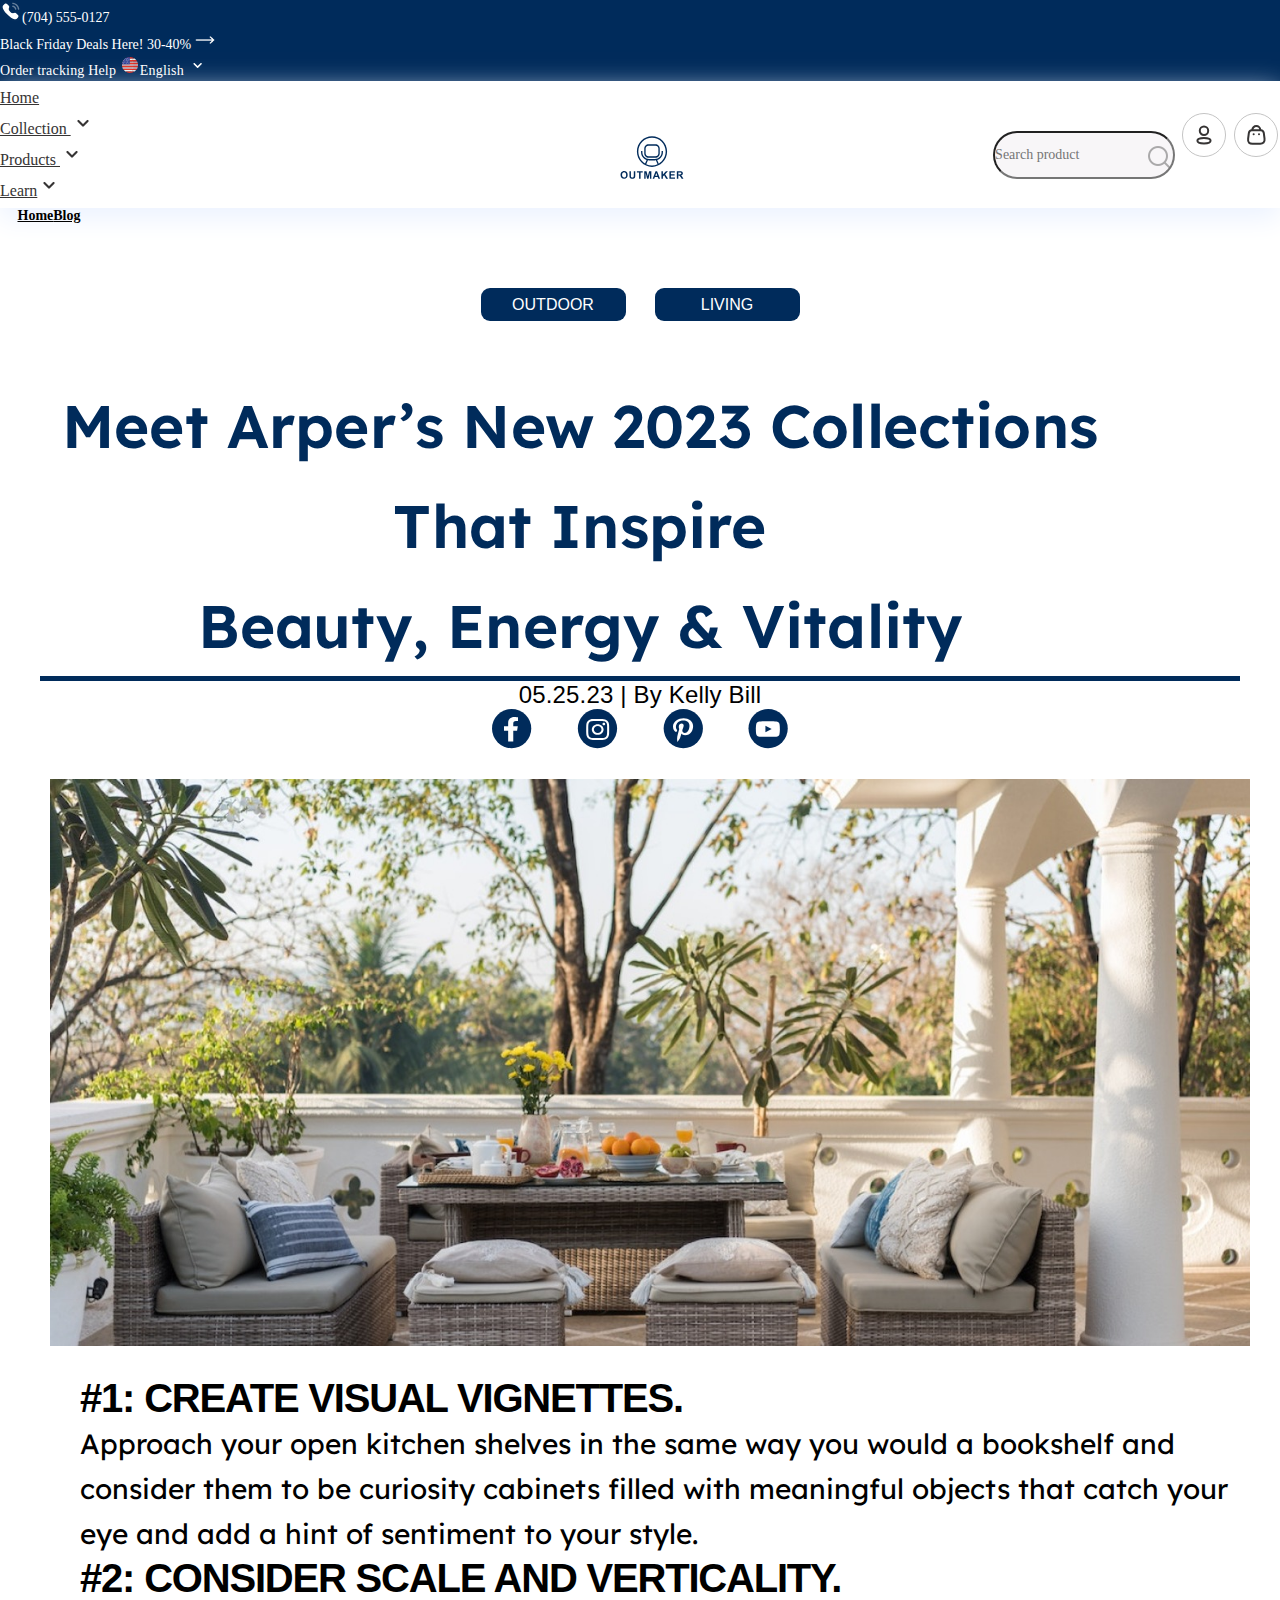
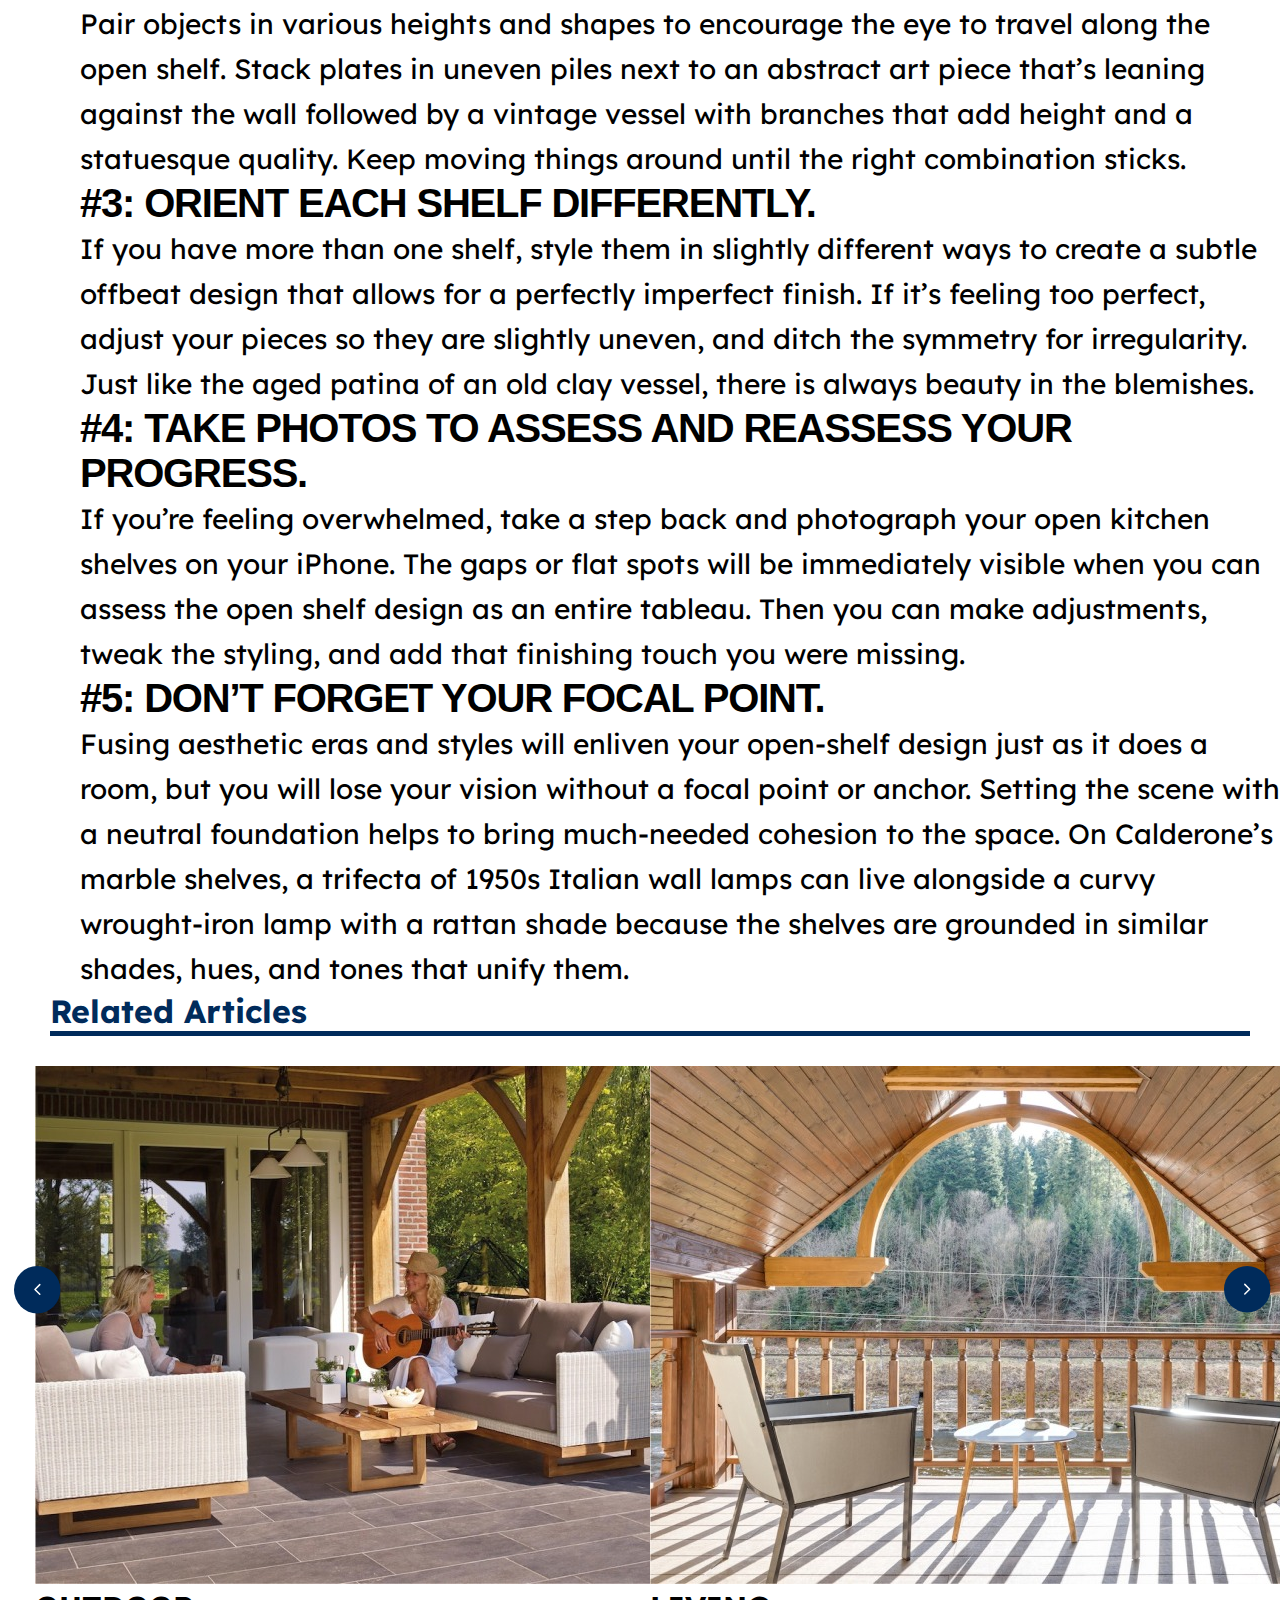
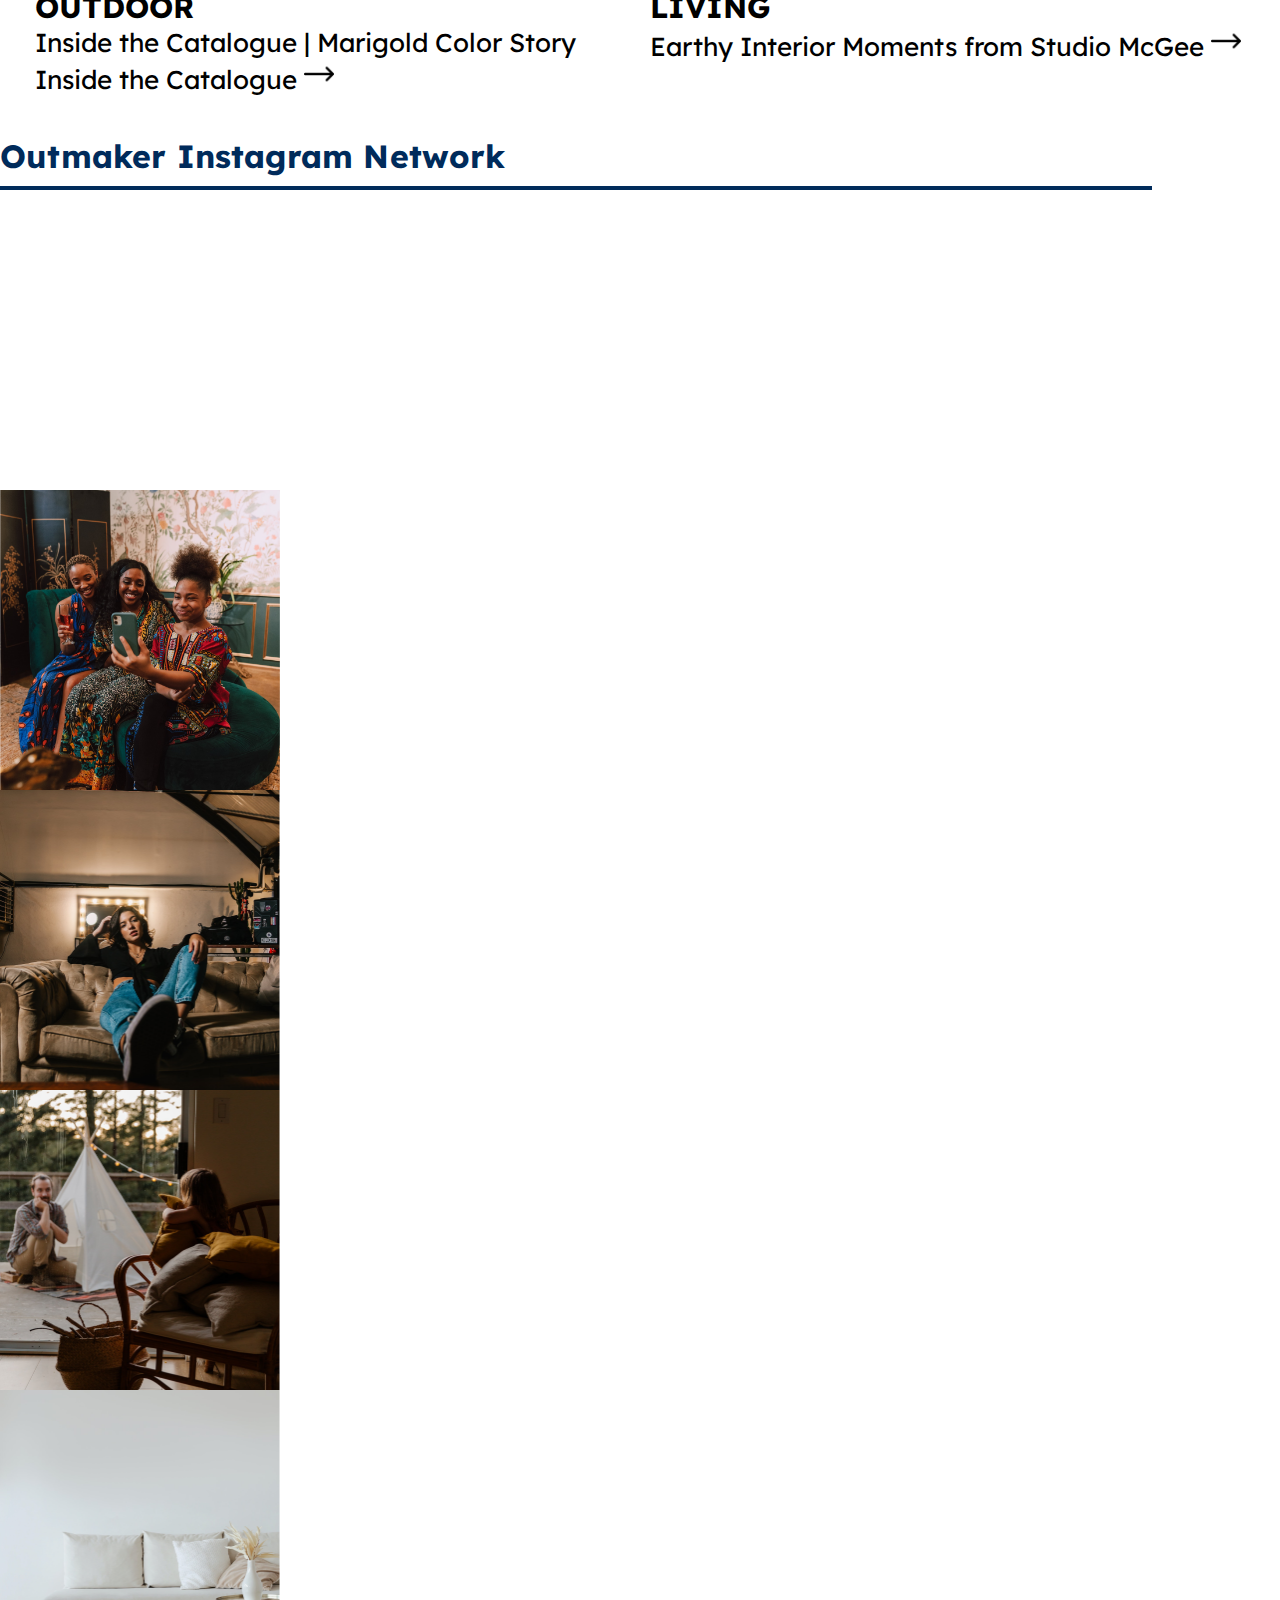
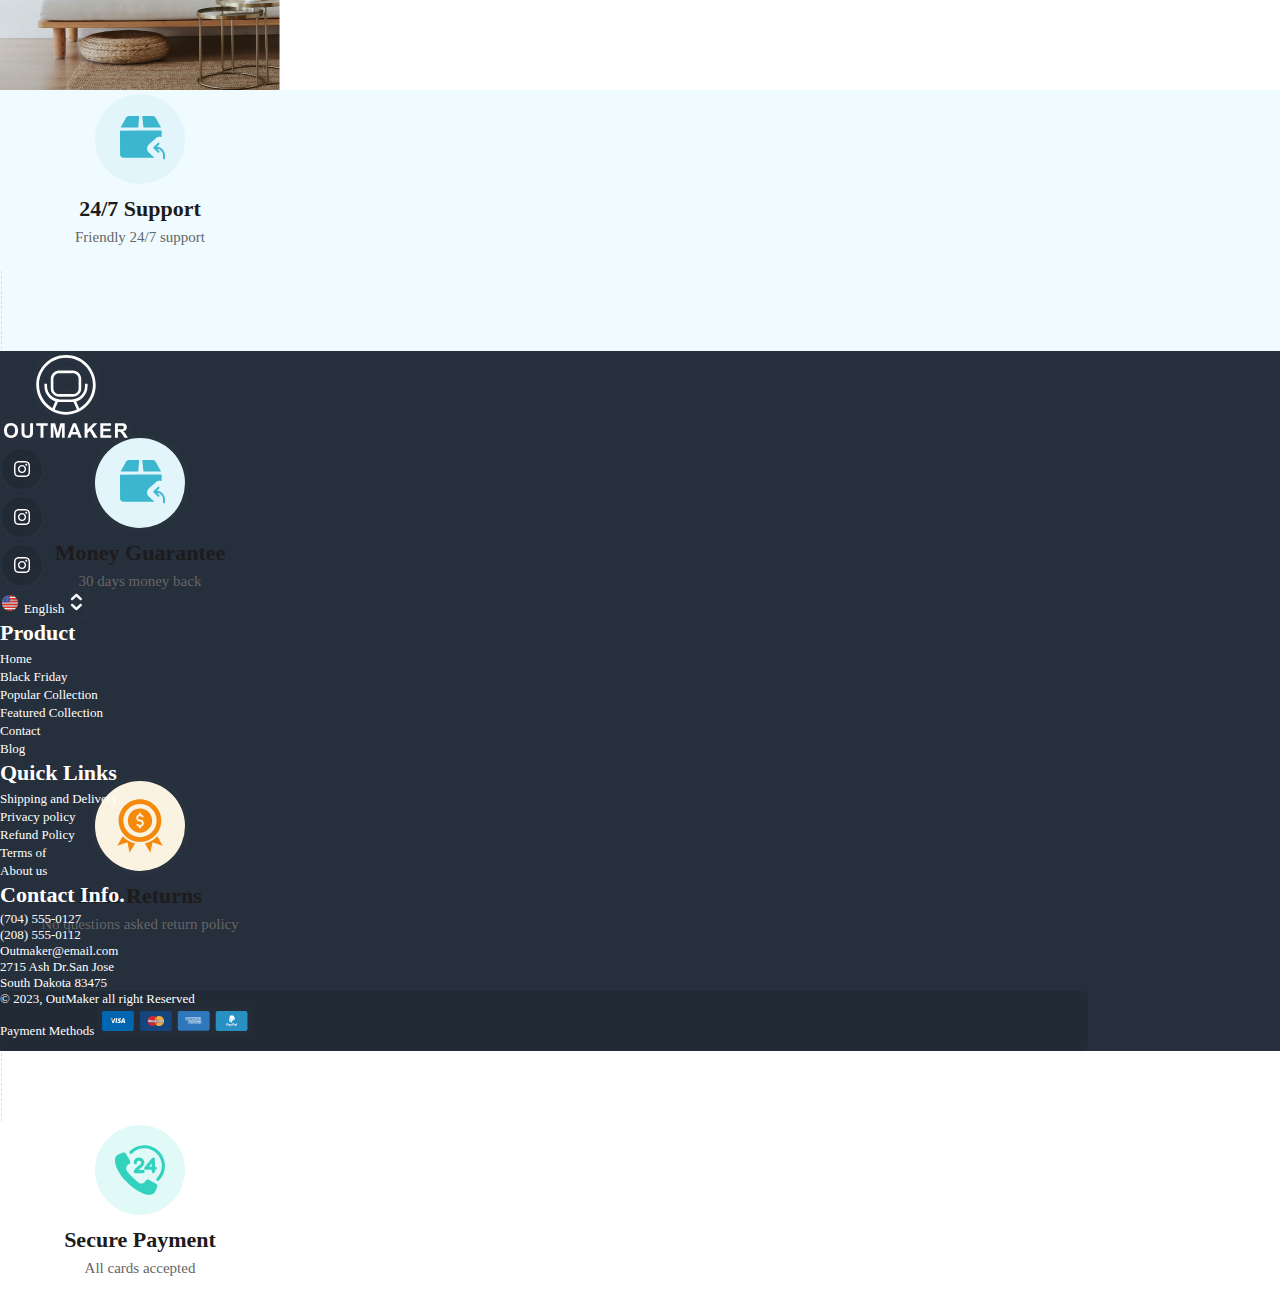
<file: beauty.html>
<!doctype html>
<html lang="en">

<head>
  <!-- Required meta tags -->
  <meta charset="utf-8">
  <meta name="viewport" content="width=device-width, initial-scale=1">
  <!-- Bootstrap CSS -->
  <link href="https://cdn.jsdelivr.net/npm/bootstrap@5.0.2/dist/css/bootstrap.min.css" rel="stylesheet"
    integrity="sha384-EVSTQN3/azprG1Anm3QDgpJLIm9Nao0Yz1ztcQTwFspd3yD65VohhpuuCOmLASjC" crossorigin="anonymous">
  <link rel="stylesheet" href="style.css"/>
  <link rel="stylesheet" href="blog.css" />
  <link rel="stylesheet" href="mansoon.css"/>
  <link rel="preconnect" href="https://fonts.googleapis.com">
  <link rel="preconnect" href="https://fonts.gstatic.com" crossorigin>
  <link href="https://fonts.googleapis.com/css2?family=EB+Garamond&display=swap" rel="stylesheet">
  <title>Outmaker</title>
</head>

<body>

  
  <nav class="blue-bar w-100">
    <div class="py-1 px-3 d-flex upper-nav" style=" background-color: #002B5B;">
      <div>
        <span class="hello"><img src="pic/hello.svg" alt="">(704) 555-0127</span>
      </div>
      <div class="mx-auto">
        <span class="deals">Black Friday Deals Here! 30-40% <img style="height: 18px; width: 20px;"
            src="pic/icons8-right-arrow-30.png" alt=""></span>
      </div>
      <div>
        <span class="order">Order tracking <span class="px-2">Help</span> <img src="pic/usa.svg" alt="">English <img
            src="pic/chevrondown.svg" alt=""></span>
      </div>
    </div>
  </nav>
  <nav class="navbar navbar-expand-lg py-1 blue-bar  w-100" style="box-shadow: 0px 10px 26px #EBF2FF;">
    <div class="container-fluid px-0">
      <div class="collapse navbar-collapse px-2 nav-toggle" id="navbarSupportedContent">  
        <div class="bar d-flex justify-content-start p-3">
          <img src="./pic/bar.svg" alt="bar">
        </div>
        <ul class="navbar-nav px-2 mb-2 mb-lg-0">
          <li class="nav-item">
            <a class="nav-link active font" aria-current="page" href="index.html">Home </a>
          </li>
          <li class="nav-item  dropdowns">
            <a id="myBtn" class="nav-link font down" href="#">Collection <img src="pic/icons8-drop-down-24.png"
                alt=""></a>
              <div id="myModal" class="myModal">
                <div>
                  <p class="prdct-heading">Outmaker collection</p>
                </div>
                <div class="w-100 justify-content-center align-items-center gap-4 mt-4 d-flex media">
                  <div class="crd-hvr"> <div class="card cltn-card p-3 align-items-center justify-content-center">
                    <div class="mx-auto">
                      <img width="100%" height="auto" src="pic/card2.jpg" alt="">
                      <p class="clctn-heading">ludlo </p>
                      <p class="clctn-details">HipVan is proud to be founded in Singapore. Like you, we're young adults who care about creating an inspiring home we call our own.</p>
                    </div>
                  </div></div>
                 
                  <div class="crd-hvr">
                    <div class="card cltn-card p-3 align-items-center justify-content-center">
                      <div class="mx-auto">
                        <img width="100%" height="auto" src="pic/card2.jpg" alt="">
                        <p class="clctn-heading">Eden</p>
                        <p class="clctn-details">HipVan is proud to be founded in Singapore. Like you, we're young adults who care about creating an inspiring home we call our own.</p>
                      </div>
                    </div>
                  </div>
                  <div class="crd-hvr">
                    <div class="card cltn-card p-3 align-items-center justify-content-center">
                      <div class="mx-auto">
                        <img width="100%" height="auto" src="pic/card2.jpg" alt="">
                        <p class="clctn-heading">colby</p>
                        <p class="clctn-details">HipVan is proud to be founded in Singapore. Like you, we're young adults who care about creating an inspiring home we call our own.</p>
                      </div>
                    </div> 
                  </div>
                  
                  <div class="crd-hvr">
                     <div class="card cltn-card p-3 align-items-center justify-content-center">
                    <div class="mx-auto">
                      <img width="100%" height="auto" src="pic/card2.jpg" alt="">
                      <p class="clctn-heading">langdon</p>
                      <p class="clctn-details">HipVan is proud to be founded in Singapore. Like you, we're young adults who care about creating an inspiring home we call our own.</p>
                    </div>
                  </div>
                </div>
                 
                  
                 
                  
                </div>
                <section class="box" style="margin: 10px;">
                  <div class="d-flex justify-content-center align-items-center wrapper">
                    <div class="circle-3"></div>
                    <div class="circle-4"></div>
                    <div class="circle-3"></div>
                    <div class="circle-5"></div>
                    <div class="d-flex align-items-center">
                      <div class="circle-6 d-flex justify-content-center align-items-center">
                        <img width="25px" height="30px" src="pic/icons8-arrow-pointing-left-30.png" alt="">
                      </div>
                      <div class="circle-7 d-flex justify-content-center align-items-center">
                        <img width="25px" height="30px" src="pic/icons8-right-arrow-30.png" alt="">
                      </div>
                    </div>
                  </div>
                </section>

                <div  class="" >
                  <a href="collection.html"> <button class="efforts" type="button">
                    <span
                      style="font-family: 'Poppins'; font-style: normal; font-weight: 400; font-size: 18px; line-height: 30px; color: rgb(255, 255, 255);font-size: 15px; margin: 10px;">
                      View All Coleection
                   </span>
                    <img width="13px" src="pic/arrow-11.svg" alt="">
                  </button></a>
                 
                </div>
                
              </div>
          </li>
          <li class="nav-item product dropdowns">
            <a class="nav-link font" href="#">Products <img src="pic/icons8-drop-down-24.png" alt=""></a>
            <div id="myModal" class="myModal">
              <div>
                <a href="#"><p class="prdct-heading">Outmaker Product</p></a>
              </div>
              <div class="w-100 justify-content-center align-items-center gap-4 mt-4 d-flex media">
                <div class="crd-hvr">
                  <div class="card drp-img p-3 align-items-center justify-content-center">
                    <div class="mx-auto">
                      <img width="160" height="100" src="pic/card2.jpg" alt="">
                      <p class="sofa-set">Sectional Sets </p>
                    </div>
                  </div>
                </div>
                <div class="crd-hvr">
                  <div class="card drp-img p-3 align-items-center justify-content-center">
                    <div class="mx-auto">
                      <img width="160" height="100" src="pic/card2.jpg" alt="">
                      <p class="sofa-set">Sectional Sets </p>
                    </div>
                  </div>
                </div>
                <div class="crd-hvr">
                  <div class="card drp-img p-3 align-items-center justify-content-center">
                    <div class="mx-auto">
                      <img width="160" height="100" src="pic/card2.jpg" alt="">
                      <p class="sofa-set">Sectional Sets </p>
                    </div>
                  </div>
                </div>
                <div class="crd-hvr">
                  <div class="card drp-img p-3 align-items-center justify-content-center">
                    <div class="mx-auto">
                      <img width="160" height="100" src="pic/card2.jpg" alt="">
                      <p class="sofa-set">Sectional Sets </p>
                    </div>
                  </div>
                </div>
                <div class="crd-hvr">
                  <div class="card drp-img p-3 align-items-center justify-content-center">
                    <div class="mx-auto">
                      <img width="160" height="100" src="pic/card2.jpg" alt="">
                      <p class="sofa-set">Sectional Sets </p>
                    </div>
                  </div>
                </div>
                <div class="crd-hvr">
                  <div class="card drp-img p-3 align-items-center justify-content-center">
                    <div class="mx-auto">
                      <img width="160" height="100" src="pic/card2.jpg" alt="">
                      <p class="sofa-set">Sectional Sets </p>
                    </div>
                  </div>
                </div>
               
              </div>
              <div>
                <a href="product.html"><button class="efforts m-4" type="button">
                  <span
                    style="font-family: 'Poppins'; font-style: normal; font-weight: 400; font-size: 18px; line-height: 30px; color: rgb(255, 255, 255);font-size: 15px; margin: 10px;">
                    View All Furniture
                  </span>
                  <img width="13px" src="pic/arrow-11.svg" alt="">
                </button></a>
                
              </div>
              <div class="d-flex media">
                <div style="margin-left: 30px;">
                  <p class="color-font">Materials</p>
                  <div class="group-parent57 d-flex gap-2 m-3">
                    <div class="ellipse-parent19">
                      <div class="group-child142"></div>
                      <div class="color-name">Red</div>
                    </div>
                    <div class="ellipse-parent19">
                      <div class="group-child143"></div>
                      <div class="color-name">Brown</div>
                    </div>
                    <div class="ellipse-parent19">
                      <div class="group-child144"></div>
                      <div class="color-name">Off White</div>
                    </div>
                    <div class="ellipse-parent19">
                      <img class="group-child145" alt="" src="pic/Black.svg">
                      <div class="color-name">Black</div>
                    </div>
                  </div>
                </div>
                <div style="height: 69px; margin-top: 40px; border-right:  1px solid #002B5B;"></div>
                <div>
                  <p class="color-font">Accesories</p>
                  <div class="frame-parent32 d-flex m-3">
                    <div class="group-parent56">
                      <img class="ellipse-101" alt="" src="pic/brown.svg">
                      <div class="wicker-name" style="width: 68px; height: 30px;">Brown Wicker</div>
                    </div>
                    <div class="ellipse-parent16">
                      <img class="ellipse-101" alt="" src="pic/black-wicker.png">
                      <div class="wicker-name" style="width: 77px; height: 30px;">Black Wicker</div>
                    </div>
                    <div class="ellipse-parent16">
                      <img class="ellipse-101" alt="" src="pic/white-color.png">
                      <div class="white-aluminum2">
                        <p class="wicker-name" style="width: 85px; height: 30px;">White Aluminum</p>
                      </div>
                    </div>
                    <div class="ellipse-parent16">
                      <img class="ellipse-101" alt="" src="pic/black-wicker.png">
                      <div class="charcoal-aluminum2">
                        <p class="wicker-name" style="width: 107px; height: 30px;">Charcoal Aluminum</p>
                      </div>
                    </div>
                  </div>
                </div>
              </div>
            </div>
          </li>
          <li class="nav-item learn dropdowns">
            <a class="nav-link font" href="#" tabindex="-1" aria-disabled="true">Learn<img
                src="pic/icons8-drop-down-24.png" alt=""></a>
            <div id="myModal" class=" myModal">
            
              <div class="d-flex" style="flex-direction: row;
              align-items: flex-start;
              padding: 0px;
              gap: 120px;
              width: 100%;
              height: 500px;"> <div >
                <p class="learn-heading"><a href="#">About</a></p>
                <ul class="list-unstyled">
                  <li class="mt-5 list-content"><a class="" href="#"><span class="learn-list"> Our Story</span> </a></li>
                  <li class="mt-5 list-content"><a class="" href="#"><span class="learn-list">Customer Review </span> </a></li>
                  <li class="mt-5 list-content"><a class="" href="#"><span class="learn-list"> Sustainability</span></a></li>
                  <li class="mt-5 list-content"><a class="" href="#"><span class="learn-list"> Product Quality</span></a></li>
                  <li class="mt-5 list-content"><a class="" href="#"><span class="learn-list"> Careers </span> </a></li>
                </ul>
              </div>
              <div class="">
                <p class="learn-heading"><a href="">Resources</a></p>
                <ul class="list-unstyled">
                  <li class="mt-5 list-content"><a class="" href="#"><span class="learn-list"> Our blog</span> </a></li>
                  <li class="mt-5 list-content"><a class="" href="#"><span class="learn-list">Shipping & Delivery </span> </a></li>
                  <li class="mt-5 list-content"><a class="" href="#"><span class="learn-list"> Care & Maintaince</span></a></li>
                  <li class="mt-5 list-content"><a class="" href="#"><span class="learn-list"> Return & Reunds</span></a></li>
                  <li class="mt-5 list-content"><a class="" href="#"><span class="learn-list">Frequently Asked Any Question </span> </a></li>
                </ul>
              </div>
              <div class=" ">
                <p class="learn-heading"><a href="">Contact Info.</a></p>
                <p class="contact-info">(704) 555-0127</p>
                <p class="contact-info">(208) 555-0112</p>
                <p class="contact-info">Outmaker@email.com</p>
                <p class="contact-info">2715 Ash Dr. San Jose, </p>
                <p class="contact-info">South Dakota 83475</p>
               
              </div>
            </div>
             
             
            </div>
          </li>
        </ul>
        <div class="ellipse align-items-center justify-content-center">
          <div class="">
            <img class="" src="pic/frame.svg" alt="">
          </div>
        </div>
        <form class="d-flex">
          <input class="form-control me-2 search_box" type="search" placeholder="Search product" aria-label="Search">
          <img class="px-2" src="pic/person.svg" alt="">
          <img src="pic/shop.svg" alt="">
        </form>
      </div>
    </div>
  </nav> 
  <div class="overlay"></div>
  <div class="responsive-nav">
      <div><li class="nav-item list-unstyled">
        <a class="nav-link active font" aria-current="page" href="index.html">Home  </a>
      </li>
      <li class="nav-item collection dropdowns list-unstyled" >
        <a id="myBtn" class="nav-link font down" href="#">Collection <img src="pic/icons8-drop-down-24.png" alt=""></a>
        <div id="myModal" class="myModal">
          <div>
            <p class="prdct-heading">Outmaker Product</p>
          </div>
          <div class="w-100 justify-content-center align-items-center gap-4 mt-4 d-flex media">
            <div class="card drp-img p-3 align-items-center justify-content-center">
              <div class="mx-auto">
                <img width="160" height="100" src="pic/card2.jpg" alt="">
                <p class="sofa-set">Sectional Sets </p>
              </div>
            </div>
            <div class="card drp-img p-3 align-items-center justify-content-center">
              <div class="mx-auto">
                <img width="160" height="100" src="pic/card2.jpg" alt="">
                <p class="sofa-set">sofa Sets</p>
              </div>
            </div>
            <div class="card drp-img p-3 align-items-center justify-content-center">
              <div class="mx-auto">
                <img width="160" height="100" src="pic/card2.jpg" alt="">
                <p class="sofa-set">Loveseat set</p>
              </div>
            </div>
            <div class="card drp-img p-3 align-items-center justify-content-center">
              <div class="mx-auto">
                <img width="160" height="100" src="pic/card2.jpg" alt="">
                <p class="sofa-set">Dining set</p>
              </div>
            </div>
            <div class="card drp-img p-3 align-items-center justify-content-center">
              <div class="mx-auto">
                <img width="160" height="100" src="pic/card2.jpg" alt="">
                <p class="sofa-set">Conversation Sets</p>
              </div>
            </div>
            <div class="card drp-img p-3 align-items-center justify-content-center">
              <div class="mx-auto">
                <img width="160" height="100" src="pic/card2.jpg" alt="">
                <p class="sofa-set">Conversation Sets</p>
              </div>
            </div>
          </div>
          <a href="collection.html"><div>
            <button  class="efforts " type="button">
                          <span
                            style="font-family: 'Poppins'; font-style: normal; font-weight: 400; font-size: 18px; line-height: 30px; color: rgb(255, 255, 255);font-size: 15px; margin: 10px;">
                            View All Furniture 
                          </span>
                          <img width="13px" src="pic/arrow-11.svg" alt="">
                        </button>            
                      </div></a>
          
          <div class="d-flex media">
            <div style="margin-left: 30px;">
              <p class="color-font">Materials</p>
              <div class="group-parent57 d-flex gap-2 m-3">
                <div class="ellipse-parent19">
                  <div class="group-child142"></div>
                  <div class="color-name">Red</div>
                </div>
                <div class="ellipse-parent19">
                  <div class="group-child143"></div>
                  <div class="color-name">Brown</div>
                </div>
                <div class="ellipse-parent19">
                  <div class="group-child144"></div>
                  <div class="color-name">Off White</div>
                </div>
                <div class="ellipse-parent19">
                  <img class="group-child145" alt="" src="pic/Black.svg">
                  <div class="color-name">Black</div>
                </div>
              </div>
            </div>
            <div style="height: 69px; margin-top: 40px; border-right:  1px solid #002B5B;"></div>
            <div>
              <p class="color-font">Accesories</p>
              <div class="frame-parent32 d-flex m-3">
                <div class="group-parent56">
                  <img class="ellipse-101" alt="" src="pic/brown.svg">
                  <div class="wicker-name" style="width: 68px; height: 30px;">Brown Wicker</div>
                </div>
                <div class="ellipse-parent16">
                  <img class="ellipse-101" alt="" src="pic/black-wicker.png">
                  <div class="wicker-name" style="width: 77px; height: 30px;">Black Wicker</div>
                </div>
                <div class="ellipse-parent16">
                  <img class="ellipse-101" alt="" src="pic/white-color.png">
                  <div class="white-aluminum2">
                    <p class="wicker-name" style="width: 85px; height: 30px;">White Aluminum</p>
                  </div>
                </div>
                <div class="ellipse-parent16">
                  <img class="ellipse-101" alt="" src="pic/black-wicker.png">
                  <div class="charcoal-aluminum2">
                    <p class="wicker-name" style="width: 107px; height: 30px;">Charcoal Aluminum</p>
                  </div>
                </div>
              </div>
            </div>
          </div>
        </div>
      </li>
      <li class="nav-item product dropdowns list-unstyled">     
        <a class="nav-link font" href="#">Products <img src="pic/icons8-drop-down-24.png" alt=""></a>
        <div id="myModal" class="myModal">
          <div>
            <a href="#"><p class="prdct-heading">Outmaker Product</p></a>
          </div>
          <div class="w-100 justify-content-center align-items-center gap-4 mt-4 d-flex media">
            <div class="card drp-img p-3 align-items-center justify-content-center">
              <div class="mx-auto">
                <img width="160" height="100" src="pic/card2.jpg" alt="">
                <p class="sofa-set">Sectional Sets </p>
              </div>
            </div>
            <div class="card drp-img p-3 align-items-center justify-content-center">
              <div class="mx-auto">
                <img width="160" height="100" src="pic/card2.jpg" alt="">
                <p class="sofa-set">sofa Sets</p>
              </div>
            </div>
            <div class="card drp-img p-3 align-items-center justify-content-center">
              <div class="mx-auto">
                <img width="160" height="100" src="pic/card2.jpg" alt="">
                <p class="sofa-set">Loveseat set</p>
              </div>
            </div>
            <div class="card drp-img p-3 align-items-center justify-content-center">
              <div class="mx-auto">
                <img width="160" height="100" src="pic/card2.jpg" alt="">
                <p class="sofa-set">Dining set</p>
              </div>
            </div>
            <div class="card drp-img p-3 align-items-center justify-content-center">
              <div class="mx-auto">
                <img width="160" height="100" src="pic/card2.jpg" alt="">
                <p class="sofa-set">Conversation Sets</p>
              </div>
            </div>
            <div class="card drp-img p-3 align-items-center justify-content-center">
              <div class="mx-auto">
                <img width="160" height="100" src="pic/card2.jpg" alt="">
                <p class="sofa-set">Conversation Sets</p>
              </div>
            </div>
          </div>
          <div>
            <a href="product.html"><div>
              <button  class="efforts " type="button">
                            <span
                              style="font-family: 'Poppins'; font-style: normal; font-weight: 400; font-size: 18px; line-height: 30px; color: rgb(255, 255, 255);font-size: 15px; margin: 10px;">
                              View All Furniture 
                            </span>
                            <img width="13px" src="pic/arrow-11.svg" alt="">
                          </button>            
                        </div></a>
          </div>
          <div class="d-flex media">
            <div style="margin-left: 30px;">
              <p class="color-font">Materials</p>
              <div class="group-parent57 d-flex gap-2 m-3">
                <div class="ellipse-parent19">
                  <div class="group-child142"></div>
                  <div class="color-name">Red</div>
                </div>
                <div class="ellipse-parent19">
                  <div class="group-child143"></div>
                  <div class="color-name">Brown</div>
                </div>
                <div class="ellipse-parent19">
                  <div class="group-child144"></div>
                  <div class="color-name">Off White</div>
                </div>
                <div class="ellipse-parent19">
                  <img class="group-child145" alt="" src="pic/Black.svg">
                  <div class="color-name">Black</div>
                </div>
              </div>
            </div>
            <div style="height: 69px; margin-top: 40px; border-right:  1px solid #002B5B;"></div>
            <div>
              <p class="color-font">Accesories</p>
              <div class="frame-parent32 d-flex m-3">
                <div class="group-parent56">
                  <img class="ellipse-101" alt="" src="pic/brown.svg">
                  <div class="wicker-name" style="width: 68px; height: 30px;">Brown Wicker</div>
                </div>
                <div class="ellipse-parent16">
                  <img class="ellipse-101" alt="" src="pic/black-wicker.png">
                  <div class="wicker-name" style="width: 77px; height: 30px;">Black Wicker</div>
                </div>
                <div class="ellipse-parent16">
                  <img class="ellipse-101" alt="" src="pic/white-color.png">
                  <div class="white-aluminum2">
                    <p class="wicker-name" style="width: 85px; height: 30px;">White Aluminum</p>
                  </div>
                </div>
                <div class="ellipse-parent16">
                  <img class="ellipse-101" alt="" src="pic/black-wicker.png">
                  <div class="charcoal-aluminum2">
                    <p class="wicker-name" style="width: 107px; height: 30px;">Charcoal Aluminum</p>
                  </div>
                </div>
              </div>
            </div>
          </div>
        </div>
      </li>
      <li class="nav-item learn dropdowns list-unstyled">
        <a class="nav-link font" href="#" tabindex="-1" aria-disabled="true">Learn<img src="pic/icons8-drop-down-24.png" alt=""></a>
        <div id="myModal" class=" myModal">
              
          <div class="d-flex media" style="flex-direction: row;
          align-items: flex-start;
          padding: 0px;
          gap: 120px;
          width: 100%;
          height: auto;"> <div >
            <p class="learn-heading"><a href="#">About</a></p>
            <ul class="list-unstyled">
              <li class="mt-5 list-content"><a class="" href="#"><span class="learn-list"> Our Story</span> </a></li>
              <li class="mt-5 list-content"><a class="" href="#"><span class="learn-list">Customer Review </span> </a></li>
              <li class="mt-5 list-content"><a class="" href="#"><span class="learn-list"> Sustainability</span></a></li>
              <li class="mt-5 list-content"><a class="" href="#"><span class="learn-list"> Product Quality</span></a></li>
              <li class="mt-5 list-content"><a class="" href="#"><span class="learn-list"> Careers </span> </a></li>
            </ul>
          </div>
          <div class="">
            <p class="learn-heading"><a href="">Resources</a></p>
            <ul class="list-unstyled">
              <li class="mt-5 list-content"><a class="" href="#"><span class="learn-list"> Our blog</span> </a></li>
              <li class="mt-5 list-content"><a class="" href="#"><span class="learn-list">Shipping & Delivery </span> </a></li>
              <li class="mt-5 list-content"><a class="" href="#"><span class="learn-list"> Care & Maintaince</span></a></li>
              <li class="mt-5 list-content"><a class="" href="#"><span class="learn-list"> Return & Reunds</span></a></li>
              <li class="mt-5 list-content"><a class="" href="#"><span class="learn-list">Frequently Asked Any Question </span> </a></li>
            </ul>
          </div>
          <div class=" ">
            <p class="learn-heading"><a href="">Contact Info.</a></p>
            <p class="contact-info">(704) 555-0127</p>
            <p class="contact-info">(208) 555-0112</p>
            <p class="contact-info">Outmaker@email.com</p>
            <p class="contact-info">2715 Ash Dr. San Jose, </p>
            <p class="contact-info">South Dakota 83475</p>
           
          </div>
        </div>
         
         
        </div>
      </li></div>
      <div style="display: inline-block; margin: 20px;" >
        <form class="d-flex">
          <img class="px-2" src="pic/person.svg" alt="">
          <img src="pic/shop.svg" alt="">          
        </form>
      </div>
  </div>

  <div class="d-flex item-page gap-3 m-5 media font-bold">
    <a class="text-decoration-none" href=""><p class="text-sm  text-dark">Home</p></a>
     <a class="text-decoration-none" href=""><p class="text-sm text-dark">Blog</p></a>
    
  </div>

  <section class="top-section  m-4 mx-auto">
    <div class="top-section-btn media">
      <button class="outdoor-btn">OUTDOOR</button>
      <button class="living-btn">LIVING</button>
    </div>
<div class="top-width mx-auto">
  <h1 class="title">
    Meet Arper’s New 2023 Collections That Inspire <br />
    Beauty, Energy & Vitality
  </h1>
</div>
    
    <div class="mx-auto" id="line"></div>
    <p class="date-time">05.25.23 | By Kelly Bill</p>
    <div class="top-section-img media">
      <img class="facebook-icon" src="./icon/Facebook.svg" alt="" />
      <img class="instagram-icon" src="./icon//Instagram.svg" alt="" />
      <img class="Pinterest-icon" src="./icon/Pinterest.svg" alt="" />
      <img class="youtube-icon" src="./icon/Youtube.svg" alt="" />
    </div>
  </section>
  <section class="cover-section  m-4 mx-auto">
    <img class="cover-img" src="./image/cover.jpeg" alt="" />
  </section>
  <section class="blog-section  m-4 mx-auto">
    <div>
      <h1>#1: CREATE VISUAL VIGNETTES.</h1>
      <p>
        Approach your open kitchen shelves in the same way you would a
        bookshelf and consider them to be curiosity cabinets filled with
        meaningful objects that catch your eye and add a hint of sentiment to
        your style.
      </p>
    </div>
    <div>
      <h1>#2: CONSIDER SCALE AND VERTICALITY.</h1>
      <p>
        Pair objects in various heights and shapes to encourage the eye to
        travel along the open shelf. Stack plates in uneven piles next to an
        abstract art piece that’s leaning against the wall followed by a
        vintage vessel with branches that add height and a statuesque quality.
        Keep moving things around until the right combination sticks.
      </p>
    </div>
    <div>
      <h1>#3: ORIENT EACH SHELF DIFFERENTLY.</h1>
      <p>
        If you have more than one shelf, style them in slightly different ways
        to create a subtle offbeat design that allows for a perfectly
        imperfect finish. If it’s feeling too perfect, adjust your pieces so
        they are slightly uneven, and ditch the symmetry for irregularity.
        Just like the aged patina of an old clay vessel, there is always
        beauty in the blemishes.
      </p>
    </div>
    <div>
      <h1>#4: TAKE PHOTOS TO ASSESS AND REASSESS YOUR PROGRESS.</h1>
      <p>
        If you’re feeling overwhelmed, take a step back and photograph your
        open kitchen shelves on your iPhone. The gaps or flat spots will be
        immediately visible when you can assess the open shelf design as an
        entire tableau. Then you can make adjustments, tweak the styling, and
        add that finishing touch you were missing.
      </p>
    </div>
    <div>
      <h1>#5: DON’T FORGET YOUR FOCAL POINT.</h1>
      <p>
        Fusing aesthetic eras and styles will enliven your open-shelf design
        just as it does a room, but you will lose your vision without a focal
        point or anchor. Setting the scene with a neutral foundation helps to
        bring much-needed cohesion to the space. On Calderone’s marble
        shelves, a trifecta of 1950s Italian wall lamps can live alongside a
        curvy wrought-iron lamp with a rattan shade because the shelves are
        grounded in similar shades, hues, and tones that unify them.
      </p>
    </div>
  </section>
  <section class="card-contrainer  m-4 mx-auto">
    <h1 class="title-articles">Related Articles</h1>
    <div id="line"></div>
    <div class="cards">
      <div class="card lape">
        <img class="card-img" src="./image/left.jpeg" class="card-img-top" alt="..." />
        <div class="card-body">
          <h5 class="card-title">OUTDOOR</h5>
          <p class="card-text">
            Inside the Catalogue | Marigold Color Story Inside the Catalogue
            <img class="arrow-icon" src="./icon/right-arrow.png" alt="" />
          </p>
        </div>
        <img class="arrowLeft" src="./icon/ArrowLeft.svg" alt="" />
      </div>

      <div class="card lape">
        <img class="card-img" src="./image/right.jpeg" class="card-img-top" alt="..." />
        <div class="card-body">
          <h5 class="card-title">LIVING</h5>
          <p class="card-text">
            Earthy Interior Moments from Studio McGee
            <img class="arrow-icon" src="./icon/right-arrow.png" alt="" />
          </p>
        </div>
        <img class="arrowRight" src="./icon/ArrowRight.svg" alt="" />
      </div>
    </div>
  </section>
  
<!-- start -->

<div class="m-5 mx-auto">
  <div class="instagramnetwork11 mx-auto">
    <b class="outmaker-instagram-network5">Outmaker Instagram Network</b>
    <div class="instagramnetwork-child3"></div>
  </div>
  
  
</div>
<!-- end -->

<!-- instagram pictures -->
<section class="mx-auto" style="width: 92%;">

  <div class="insta-img d-flex align-items-center justify-content-center gap-2 media mb-5">
    <div class="insta-photo" ><iframe width="100%" height="300px" src="https://www.youtube.com/embed/mjiCTmW75X4" title="YouTube video player" frameborder="0" allow="accelerometer; autoplay; clipboard-write; encrypted-media; gyroscope; picture-in-picture; web-share" allowfullscreen></iframe>
    </div>
    <div class="insta-photo"><img  width="100%" height="300px" src="images/2.png" alt="" /></div>
    <div class="insta-photo"><img width="100%" height="300px"  src="images/4.png" alt="" /></div>
    <div class="insta-photo"><img width="100%" height="300px"  src="images/5.png" alt="" /></div>
    <div class="insta-photo"><img  width="100%" height="300px" src="images/6.png" alt="" /></div>
  </div>
</section>  


  <section class="end media">
    <div class="group align-items-center justify-content-center gap-4 d-flex media">
      <div class="squar">
        <img class="" alt="" src="pic/g1.svg">
        <div class="support-parent">
          <p class="support">24/7 Support</p>
          <p class="brief">Friendly 24/7 support</p>
        </div>
      </div>
      <div class="line-div me-5"></div>
      <div class="squar">
        <img class="" alt="" src="pic/g1.svg">
        <div class="support-parent">
          <p class="support">Money Guarantee</p>
          <p class="brief">30 days money back</p>
        </div>
      </div>
      <div class="line-div me-5"></div>
      <div class="squar">
        <img class="" alt="" src="pic/g2.svg">
        <div class="support-parent">
          <p class="support">Free Returns</p>
          <p class="brief">No questions asked return policy</p>
        </div>
      </div>
      <div class="line-div me-5"></div>
      <div class="squar">
        <img class="" alt="" src="pic/g3.svg">
        <div class="support-parent">
          <p class="support">Secure Payment</p>
          <p class="brief">All cards accepted</p>
        </div>
      </div>
    </div>
  </section>

  <footer class=" py-4 py-md-5 px-4 last media ">
    <div class="d-flex contacts">
      <div class="col-lg-3 mb-3 offset-lg-1 ">
        <a class="icon_link d-flex align-items-center mb-2 text-body-emphasis text-decoration-none" href="index.html"
          aria-label="">
          <img class="" src="pic/frame2.svg" alt="">
        </a>
        <ul class="list-unstyled small d-flex">
          <li><img src="pic/insta.svg" alt=""></li>
          <li><img src="pic/insta.svg" alt=""></li>
          <li><img src="pic/insta.svg" alt=""></li>
        </ul>
        <button class="vector-group d-flex mt-5 ">
          <img alt="" src="pic/usa.svg">
          <span class="english">English</span>
          <img class="px-2" alt="" src="pic/double_arrow.svg">
        </button>
      </div>
      <div class="column col-6 col-lg-2 mx-auto mb-3 offset-lg-1 align-items-center justify-content-center">
        <h5>Product</h5>
        <ul class="list-unstyled">
          <li class="mb-2"><a class=" details" href="/">Home</a></li>
          <li class="mb-2"><a class=" details" href="">Black Friday</a></li>
          <li class="mb-2"><a class=" details" href="">Popular Collection</a></li>
          <li class="mb-2"><a class=" details" href="">Featured Collection</a></li>
          <li class="mb-2"><a class=" details" href="">Contact</a></li>
          <li class="mb-2"><a class=" details" href="">Blog</a></li>
        </ul>
      </div>
      <div class="column col-6 col-lg-2 mb-3 mx-auto align-items-center justify-content-center">
        <h5>Quick Links</h5>
        <ul class="list-unstyled">
          <li class="mb-2"><a class=" details" href="">Shipping and Delivery</a></li>
          <li class="mb-2"><a class=" details" href="">Privacy policy</a></li>
          <li class="mb-2"><a class=" details" href="">Refund Policy</a></li>
          <li class="mb-2"><a class=" details" href="">Terms of</a></li>
          <li class="mb-2"><a class=" details" href="">About us</li>
        </ul>
      </div>
      <div class="column col-6 col-lg-2 mx-auto mb-3 align-items-center justify-content-between w-100 offset-lg-1">
        <h5>Contact Info.</h5>
        <ul class="list-unstyled">
          <li class="mb-2 details">(704) 555-0127</li>
          <li class="mb-2 details">(208) 555-0112</li>
          <li class="mb-2 details">Outmaker@email.com</li>
          <li class="mb-2 details">2715 Ash Dr.San Jose</li>
          <li class="mb-2 details">South Dakota 83475</li>
        </ul>
      </div>
    </div>
    <div class="rectangle py-3 mx-auto px-2 d-flex justify-content-between align-items-center media">
      <div>
        <p class="mb-0">© 2023, OutMaker all right Reserved</p>
      </div>
      <div>
        <span>Payment Methods <img src="pic/payment.svg" alt=""></span>
      </div>
    </div>
  </footer>

  <script src="https://cdn.jsdelivr.net/npm/bootstrap@5.0.2/dist/js/bootstrap.bundle.min.js"
    integrity="sha384-MrcW6ZMFYlzcLA8Nl+NtUVF0sA7MsXsP1UyJoMp4YLEuNSfAP+JcXn/tWtIaxVXM"
    crossorigin="anonymous"></script>

  <script>
    const nav = document.querySelector('.responsive-nav');
    const overlay = document.querySelector('.overlay');
    const bar = document.querySelector('.bar img');

    const navToggle = () => {
      nav?.classList.toggle('active');
      overlay?.classList.toggle('active');
    };
    
    const navClose = () => {
      nav?.classList.remove('active');
      overlay?.classList.remove('active');
    };

    bar?.addEventListener('click', navToggle);
    overlay?.addEventListener('click', navClose);
  </script>

  <script>
    // Get all dropdown elements
    const dropdowns = document.querySelectorAll('.dropdowns');

    dropdowns.forEach(dropdown => {
        const myModal = dropdown.querySelector('#myModal');
        dropdown.addEventListener('click', () => {
          event.stopPropagation(); // Prevent the click event from bubbling up
          // Check if the clicked dropdown is already active
          const isActive = dropdown.classList.contains('active');

          // Remove active class from all dropdowns
          dropdowns.forEach(d => {
            if (d.classList.contains('active')) {
              d.classList.remove('active');
            }
          });

          // Add active class if the dropdown was not already active
          if (!isActive) {
            dropdown.classList.add('active');
          }
        });
        myModal.addEventListener('click', (event) => {
          event.stopPropagation(); // Prevent the click event on "myModal" from bubbling up
        });
      });

      // Add click event listener to the document
    document.addEventListener('click', () => {
      // Remove active class from all dropdowns
      dropdowns.forEach(dropdown => {
        if (dropdown.classList.contains('active')) {
          dropdown.classList.remove('active');
        }
      });
    });
  </script>
</body>

</html>
</file>
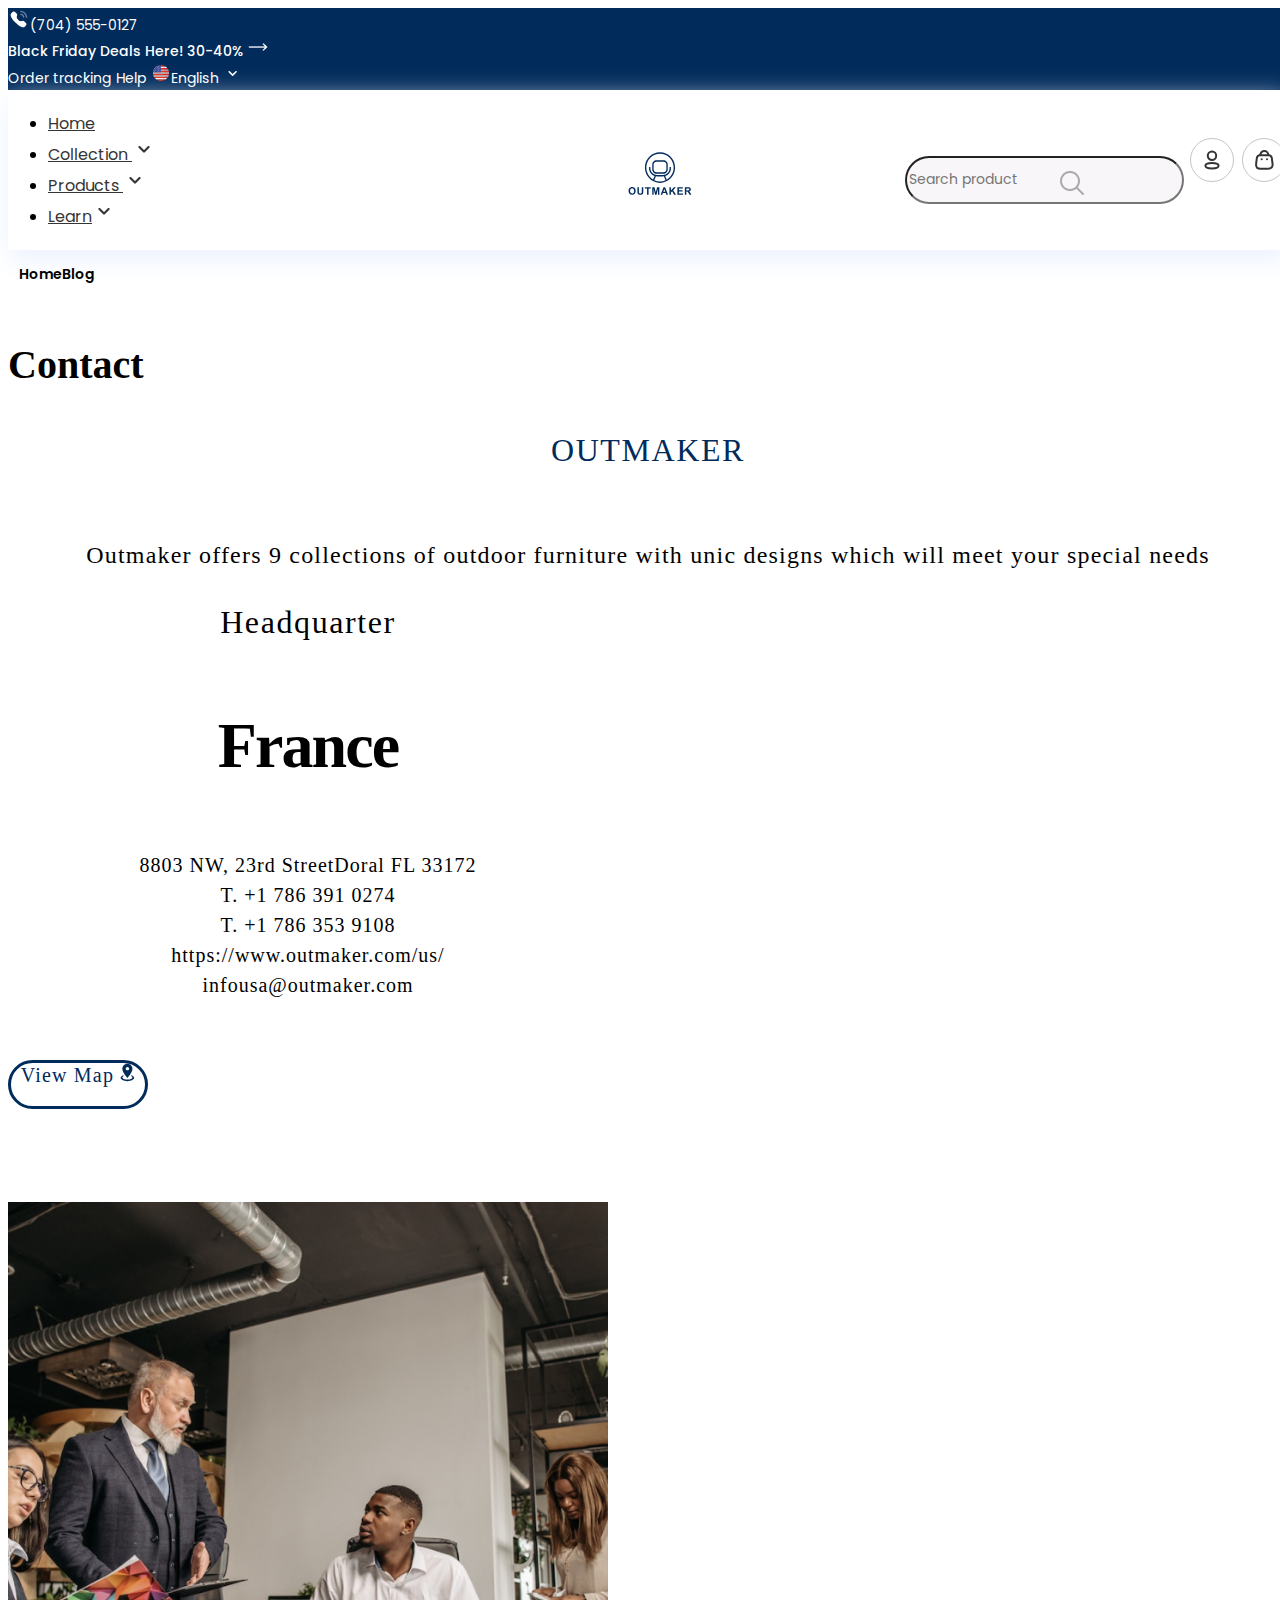
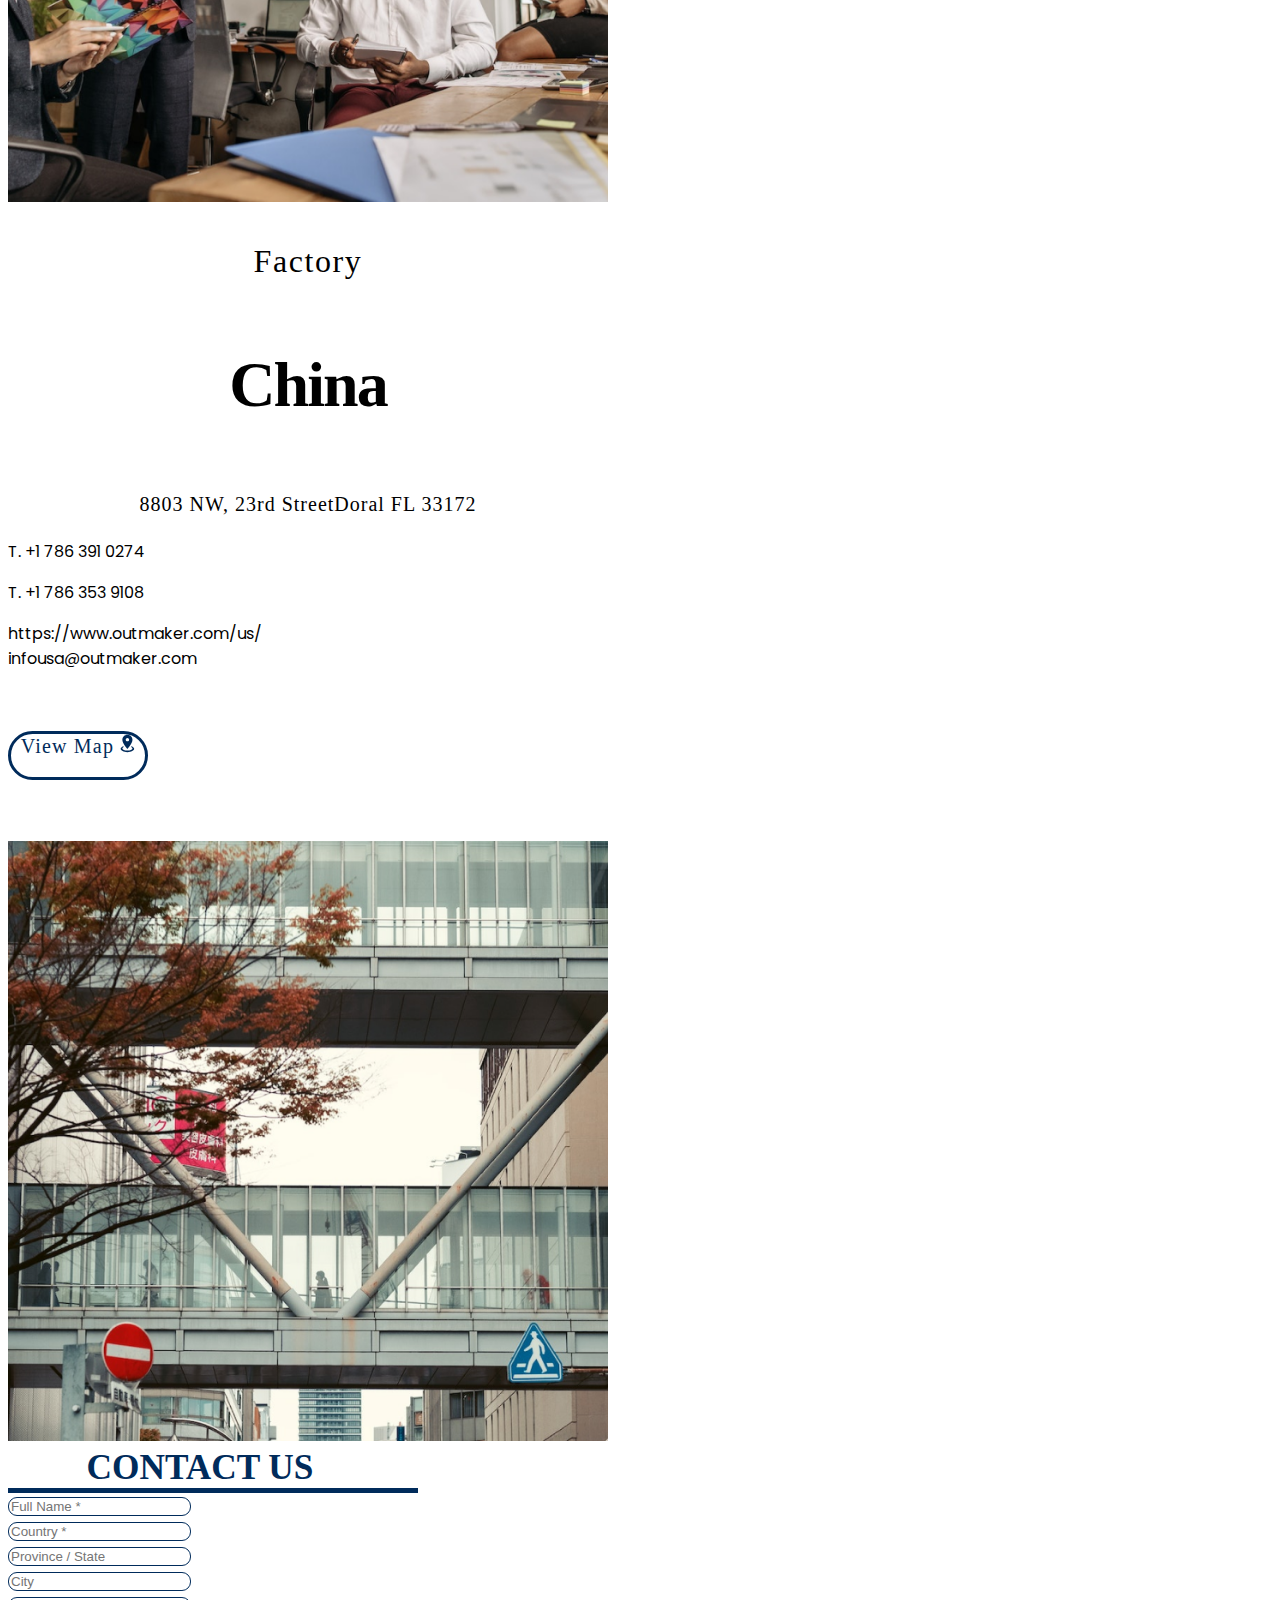
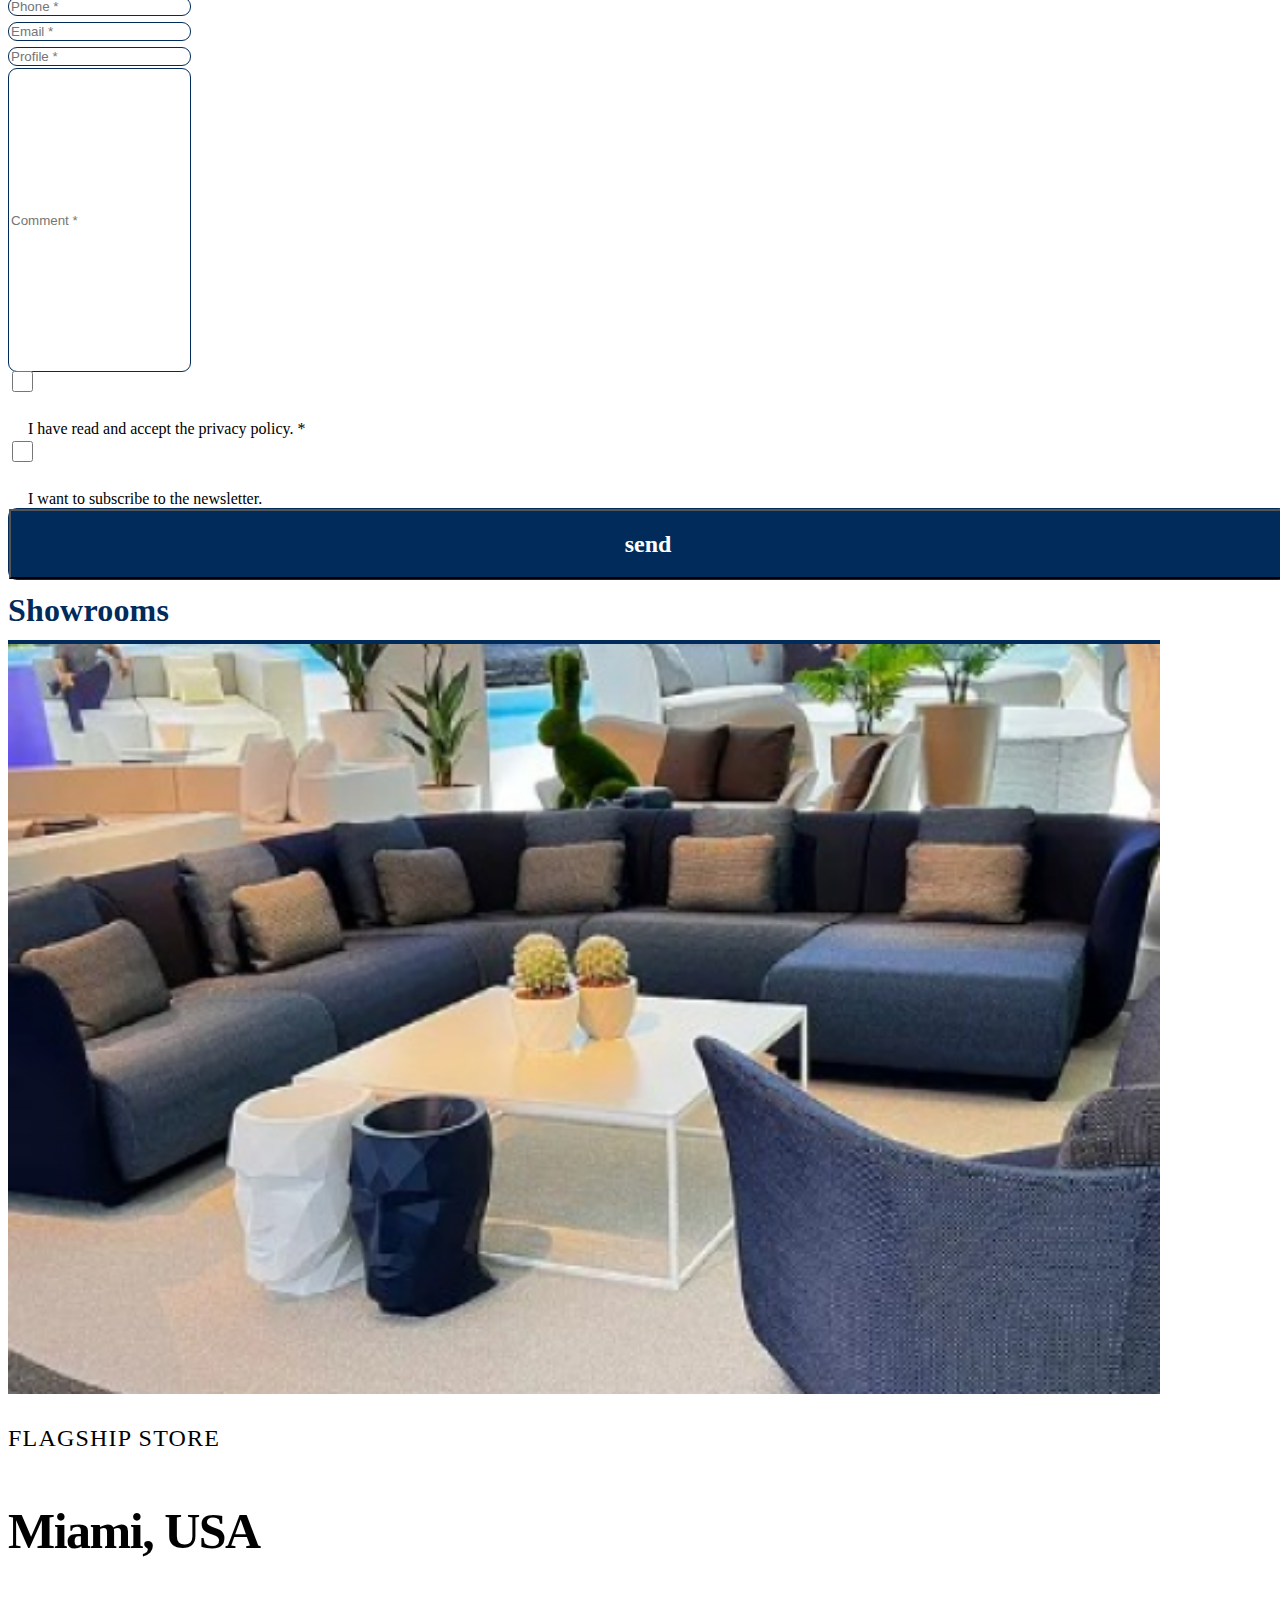
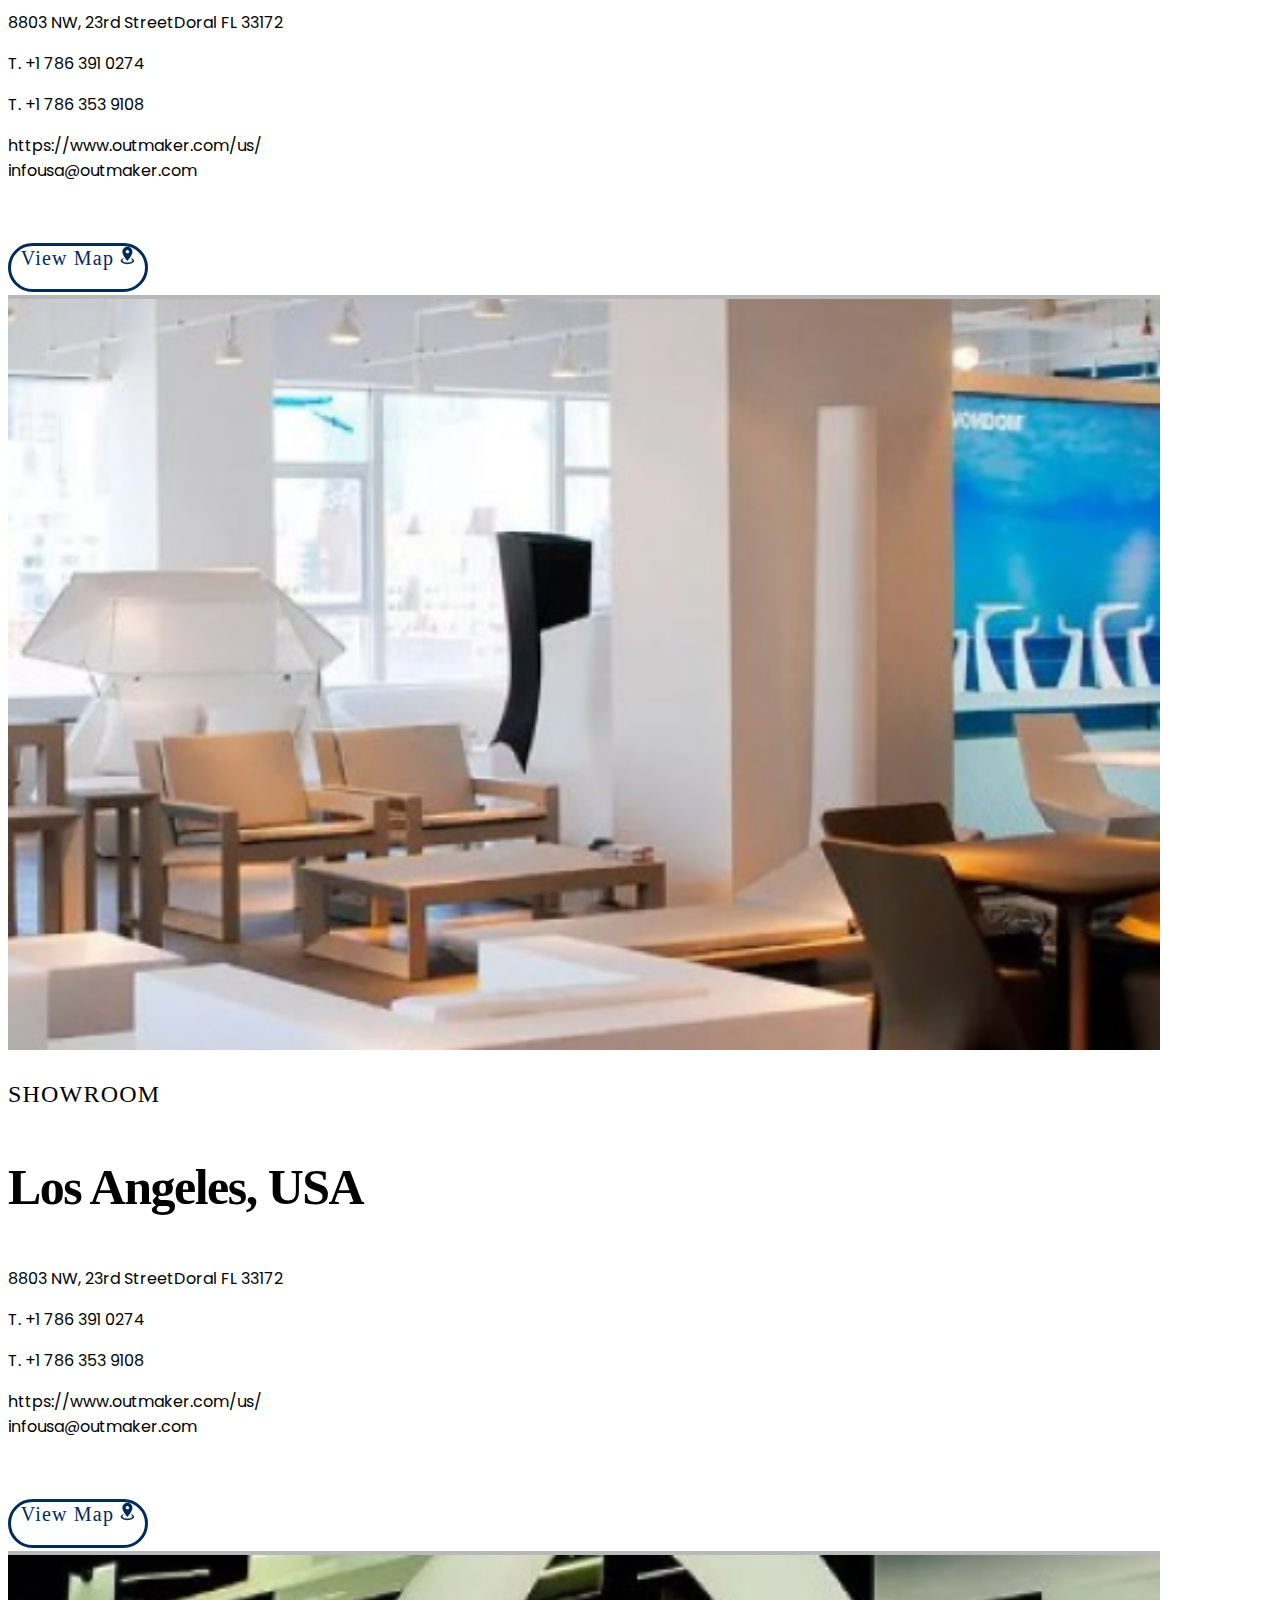
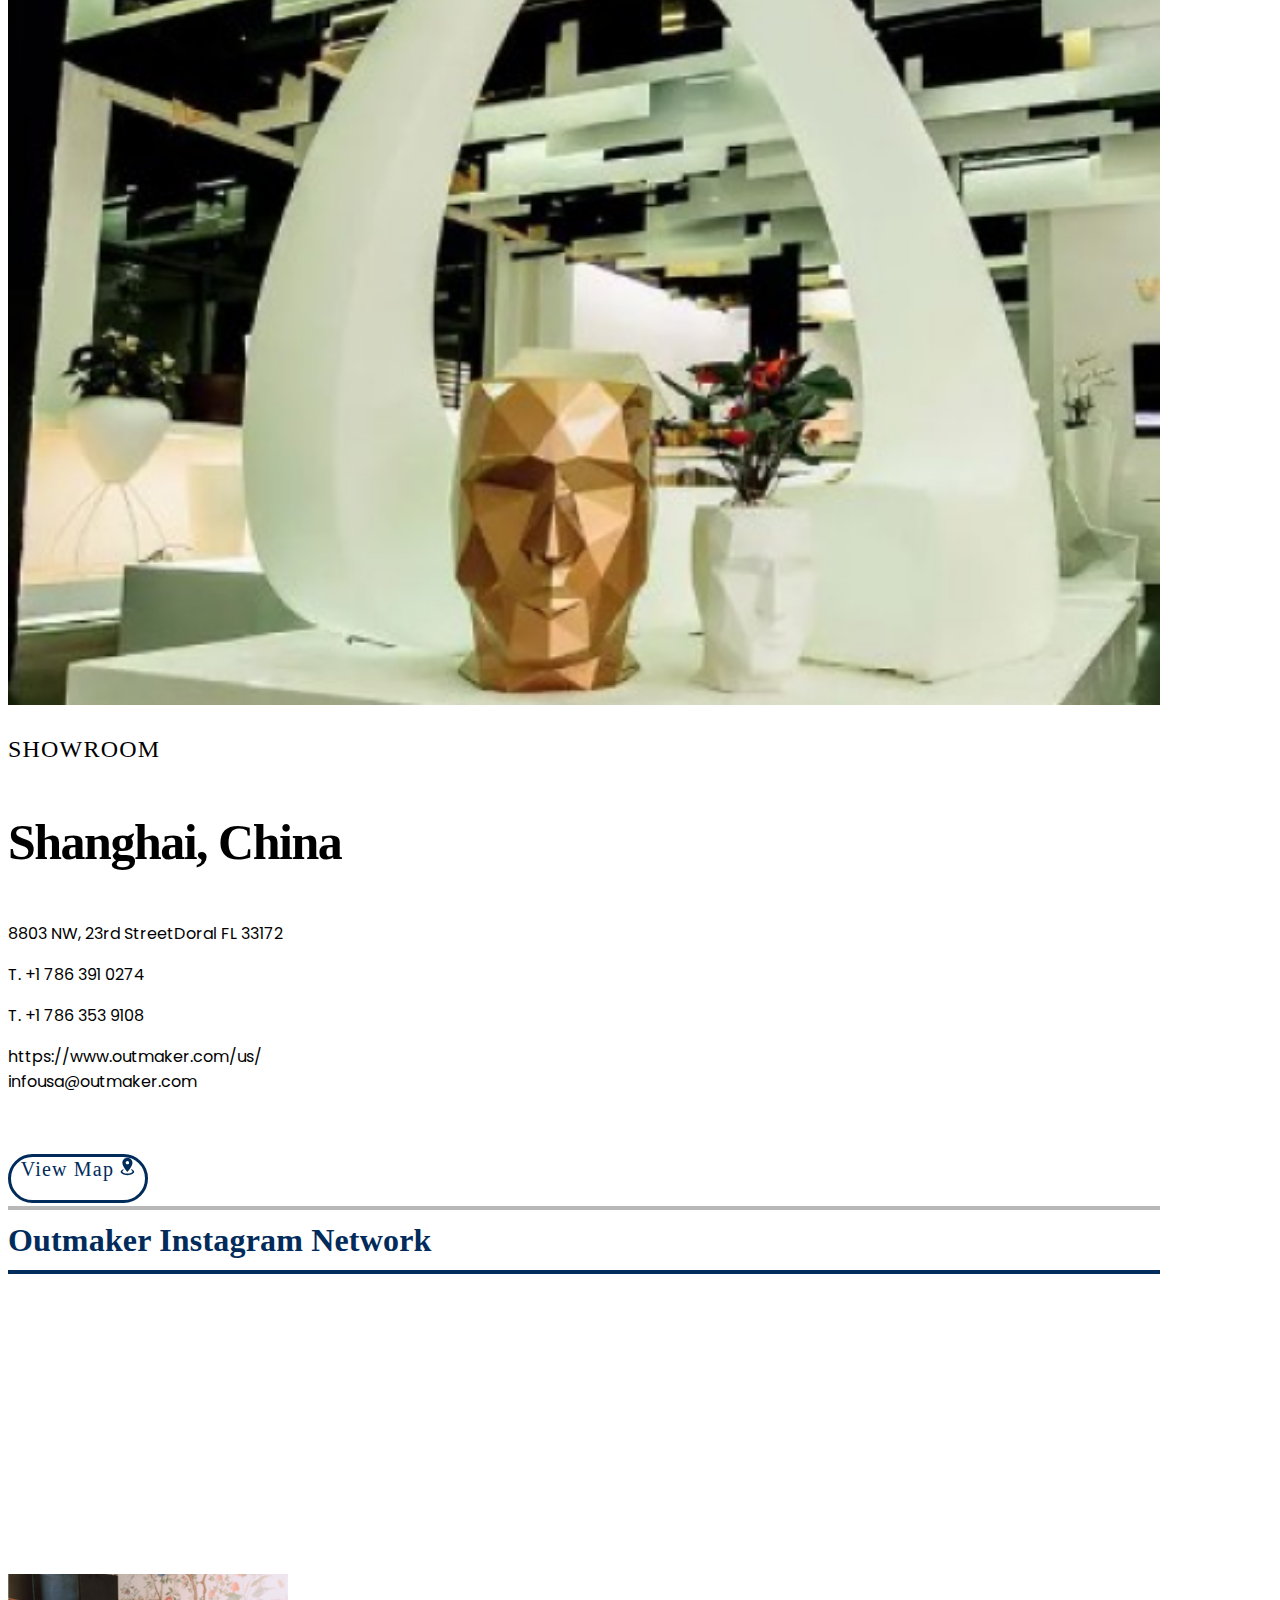
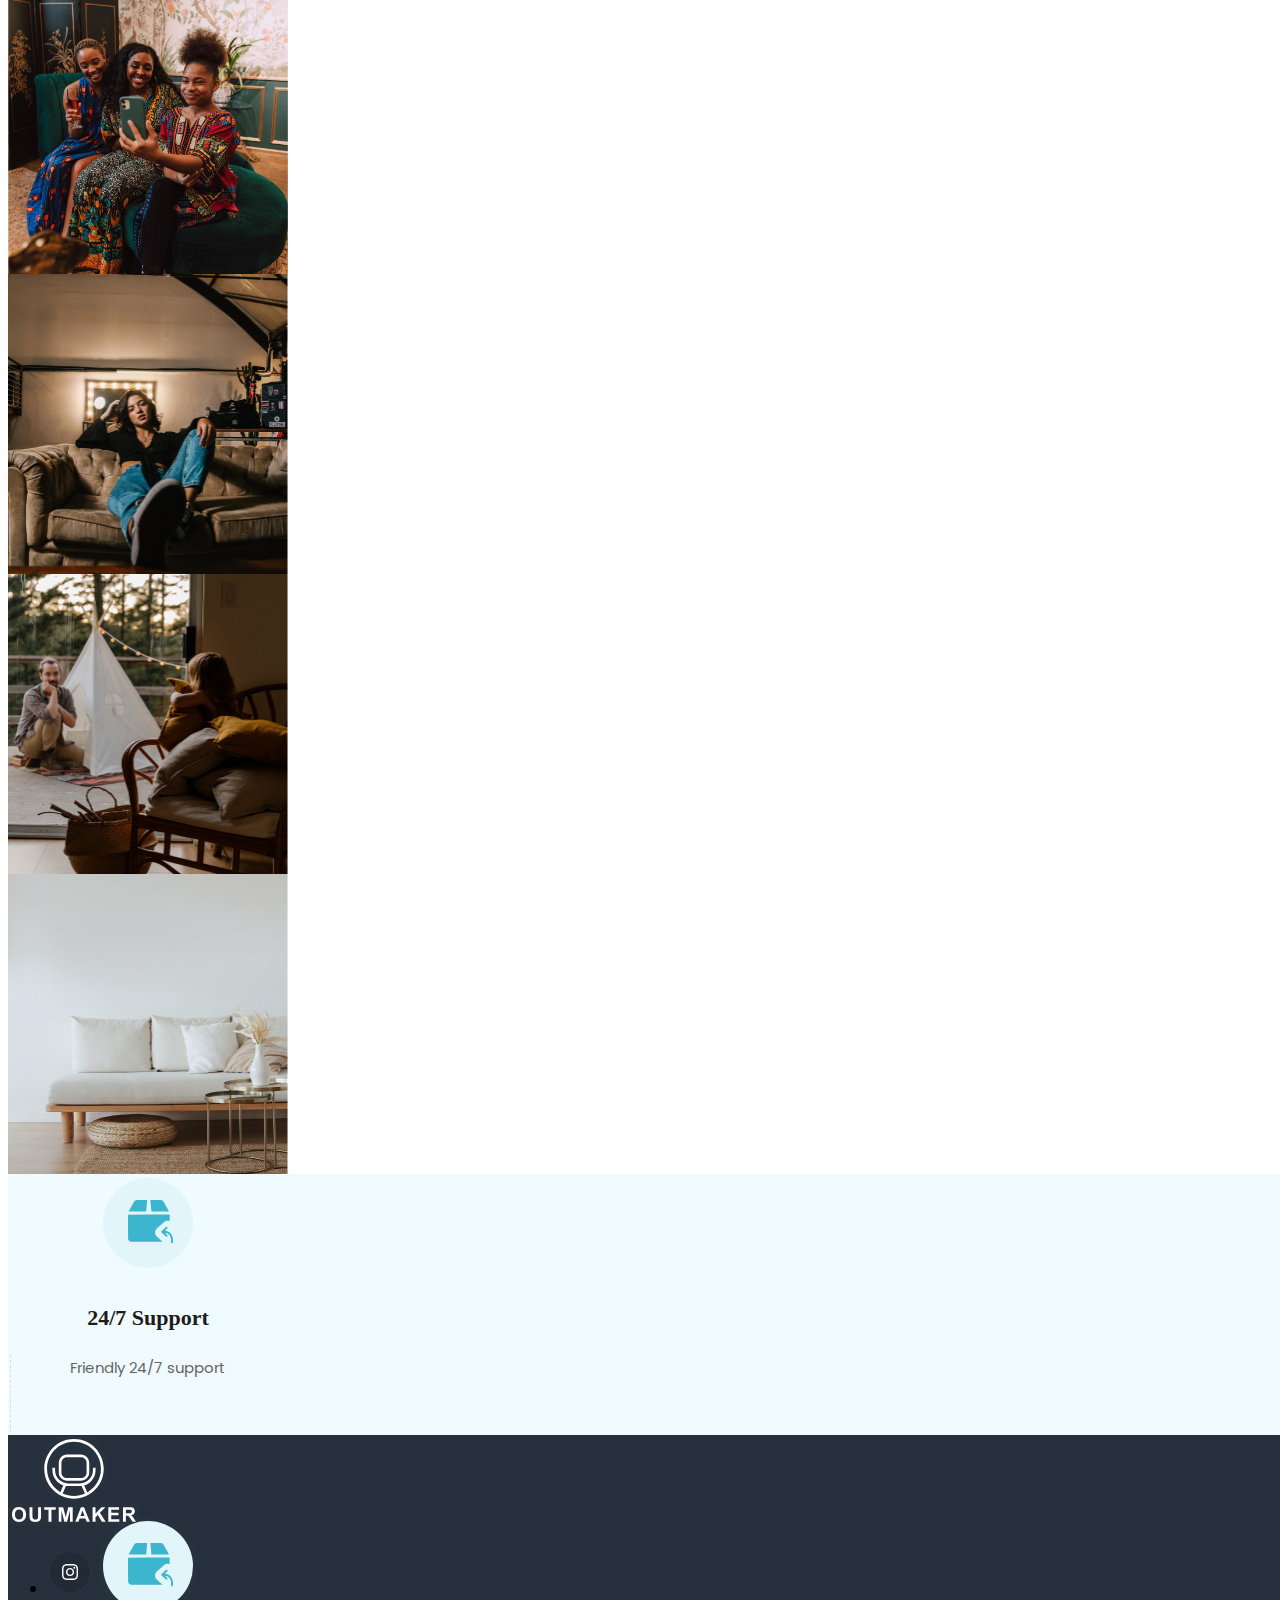
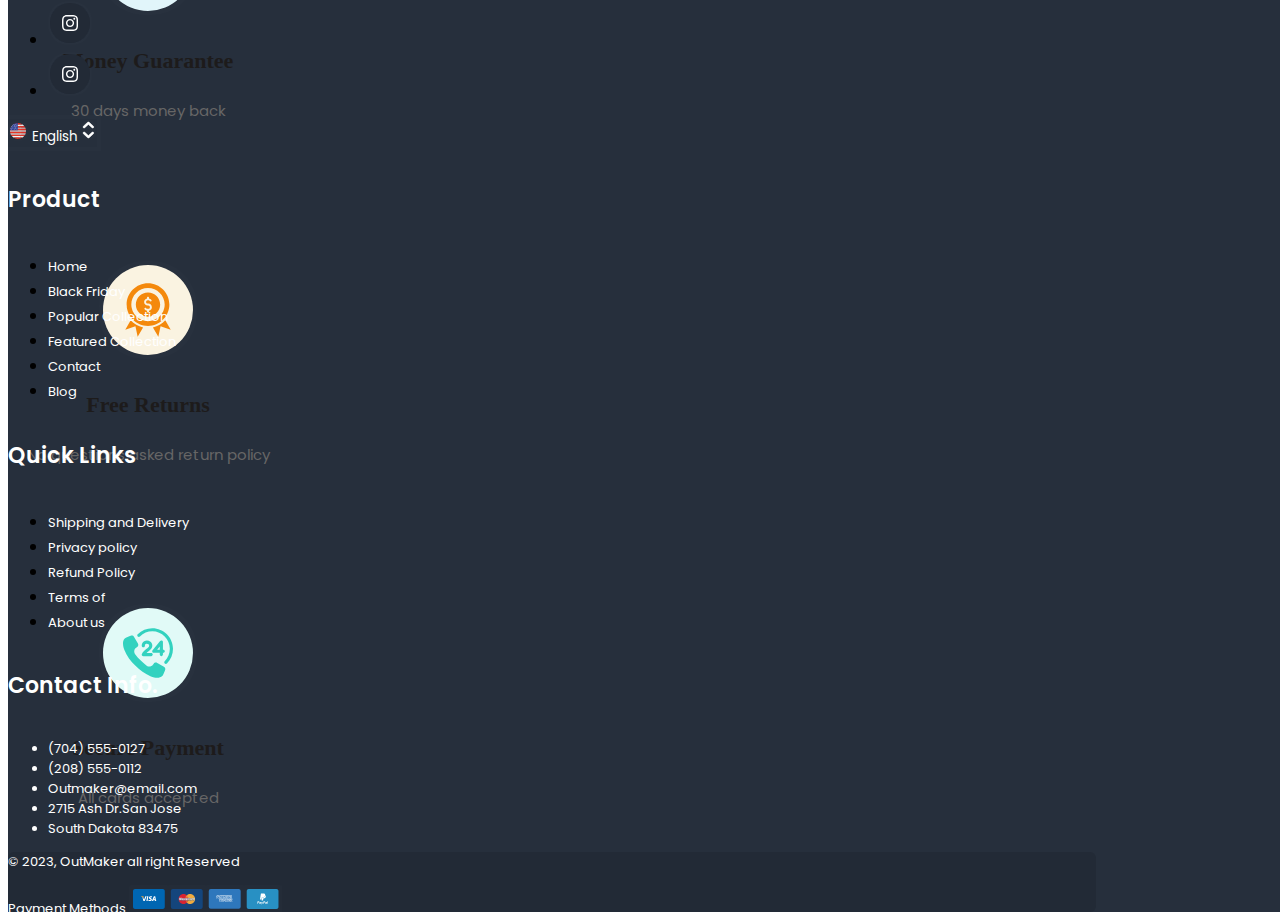
<file: contact.html>
<!doctype html>
<html lang="en">
  <head>
    <!-- Required meta tags -->
    <meta charset="utf-8">
    <meta name="viewport" content="width=device-width, initial-scale=1">

    <!-- Bootstrap CSS -->
    <link href="https://cdn.jsdelivr.net/npm/bootstrap@5.0.2/dist/css/bootstrap.min.css" rel="stylesheet" integrity="sha384-EVSTQN3/azprG1Anm3QDgpJLIm9Nao0Yz1ztcQTwFspd3yD65VohhpuuCOmLASjC" crossorigin="anonymous">
    <link rel="stylesheet" href="style.css">
    <link rel="stylesheet" href="style-(1).css">
    <link rel="stylesheet" href="mansoon.css">
    <link rel="preconnect" href="https://fonts.googleapis.com">
    <link rel="preconnect" href="https://fonts.gstatic.com" crossorigin>
    <link href="https://fonts.googleapis.com/css2?family=EB+Garamond&display=swap" rel="stylesheet"><link rel="preconnect" href="https://fonts.googleapis.com">
    <link rel="preconnect" href="https://fonts.gstatic.com" crossorigin>
    <link href="https://fonts.googleapis.com/css2?family=EB+Garamond&display=swap" rel="stylesheet">

    <link rel="preconnect" href="https://fonts.googleapis.com">
<link rel="preconnect" href="https://fonts.gstatic.com" crossorigin>
<link href="https://fonts.googleapis.com/css2?family=Poppins&display=swap" rel="stylesheet">

    <title>Outmaker</title>
    
  </head>
  <body>
    <nav class="blue-bar">
      <div class="py-1 px-3 d-flex upper-nav" style=" background-color: #002B5B;">
        <div>
          <span class="hello"><img src="pic/hello.svg" alt="">(704) 555-0127</span>
        </div>
        <div class="mx-auto">
          <span class="deals">Black Friday Deals Here! 30-40% <img style="height: 18px; width: 20px;"
              src="pic/icons8-right-arrow-30.png" alt=""></span>
        </div>
        <div>
          <span class="order">Order tracking <span class="px-2">Help</span> <img src="pic/usa.svg" alt="">English <img
              src="pic/chevrondown.svg" alt=""></span>
        </div>
      </div>
    </nav>
    <nav class="navbar navbar-expand-lg py-1 blue-bar  " style="box-shadow: 0px 10px 26px #EBF2FF;">
      <div class="container-fluid px-0">
        <div class="collapse navbar-collapse px-2 nav-toggle" id="navbarSupportedContent">  
          <div class="bar d-flex justify-content-start p-3">
            <img src="./pic/bar.svg" alt="bar">
          </div>
          <ul class="navbar-nav px-2 mb-2 mb-lg-0">
            <li class="nav-item">
              <a class="nav-link active font" aria-current="page" href="index.html">Home </a>
            </li>
            <li class="nav-item  dropdowns">
              <a id="myBtn" class="nav-link font down" href="#">Collection <img src="pic/icons8-drop-down-24.png"
                  alt=""></a>
                <div id="myModal" class="myModal">
                  <div>
                    <p class="prdct-heading">Outmaker collection</p>
                  </div>
                  <div class="w-100 justify-content-center align-items-center gap-4 mt-4 d-flex media">
                    <div class="crd-hvr"> <div class="card cltn-card p-3 align-items-center justify-content-center">
                      <div class="mx-auto">
                        <img width="100%" height="auto" src="pic/card2.jpg" alt="">
                        <p class="clctn-heading">ludlo </p>
                        <p class="clctn-details">HipVan is proud to be founded in Singapore. Like you, we're young adults who care about creating an inspiring home we call our own.</p>
                      </div>
                    </div></div>
                   
                    <div class="crd-hvr">
                      <div class="card cltn-card p-3 align-items-center justify-content-center">
                        <div class="mx-auto">
                          <img width="100%" height="auto" src="pic/card2.jpg" alt="">
                          <p class="clctn-heading">Eden</p>
                          <p class="clctn-details">HipVan is proud to be founded in Singapore. Like you, we're young adults who care about creating an inspiring home we call our own.</p>
                        </div>
                      </div>
                    </div>
                    <div class="crd-hvr">
                      <div class="card cltn-card p-3 align-items-center justify-content-center">
                        <div class="mx-auto">
                          <img width="100%" height="auto" src="pic/card2.jpg" alt="">
                          <p class="clctn-heading">colby</p>
                          <p class="clctn-details">HipVan is proud to be founded in Singapore. Like you, we're young adults who care about creating an inspiring home we call our own.</p>
                        </div>
                      </div> 
                    </div>
                    
                    <div class="crd-hvr">
                       <div class="card cltn-card p-3 align-items-center justify-content-center">
                      <div class="mx-auto">
                        <img width="100%" height="auto" src="pic/card2.jpg" alt="">
                        <p class="clctn-heading">langdon</p>
                        <p class="clctn-details">HipVan is proud to be founded in Singapore. Like you, we're young adults who care about creating an inspiring home we call our own.</p>
                      </div>
                    </div>
                  </div>
                   
                    
                   
                    
                  </div>
                  <section class="box" style="margin: 10px;">
                    <div class="d-flex justify-content-center align-items-center wrapper">
                      <div class="circle-3"></div>
                      <div class="circle-4"></div>
                      <div class="circle-3"></div>
                      <div class="circle-5"></div>
                      <div class="d-flex align-items-center">
                        <div class="circle-6 d-flex justify-content-center align-items-center">
                          <img width="25px" height="30px" src="pic/icons8-arrow-pointing-left-30.png" alt="">
                        </div>
                        <div class="circle-7 d-flex justify-content-center align-items-center">
                          <img width="25px" height="30px" src="pic/icons8-right-arrow-30.png" alt="">
                        </div>
                      </div>
                    </div>
                  </section>
  
                  <div  class="" >
                    <a href="collection.html"> <button class="efforts" type="button">
                      <span
                        style="font-family: 'Poppins'; font-style: normal; font-weight: 400; font-size: 18px; line-height: 30px; color: rgb(255, 255, 255);font-size: 15px; margin: 10px;">
                        View All Coleection
                     </span>
                      <img width="13px" src="pic/arrow-11.svg" alt="">
                    </button></a>
                   
                  </div>
                  
                </div>
            </li>
            <li class="nav-item product dropdowns">
              <a class="nav-link font" href="#">Products <img src="pic/icons8-drop-down-24.png" alt=""></a>
              <div id="myModal" class="myModal">
                <div>
                  <a href="#"><p class="prdct-heading">Outmaker Product</p></a>
                </div>
                <div class="w-100 justify-content-center align-items-center gap-4 mt-4 d-flex media">
                  <div class="crd-hvr">
                    <div class="card drp-img p-3 align-items-center justify-content-center">
                      <div class="mx-auto">
                        <img width="160" height="100" src="pic/card2.jpg" alt="">
                        <p class="sofa-set">Sectional Sets </p>
                      </div>
                    </div>
                  </div>
                  <div class="crd-hvr">
                    <div class="card drp-img p-3 align-items-center justify-content-center">
                      <div class="mx-auto">
                        <img width="160" height="100" src="pic/card2.jpg" alt="">
                        <p class="sofa-set">Sectional Sets </p>
                      </div>
                    </div>
                  </div>
                  <div class="crd-hvr">
                    <div class="card drp-img p-3 align-items-center justify-content-center">
                      <div class="mx-auto">
                        <img width="160" height="100" src="pic/card2.jpg" alt="">
                        <p class="sofa-set">Sectional Sets </p>
                      </div>
                    </div>
                  </div>
                  <div class="crd-hvr">
                    <div class="card drp-img p-3 align-items-center justify-content-center">
                      <div class="mx-auto">
                        <img width="160" height="100" src="pic/card2.jpg" alt="">
                        <p class="sofa-set">Sectional Sets </p>
                      </div>
                    </div>
                  </div>
                  <div class="crd-hvr">
                    <div class="card drp-img p-3 align-items-center justify-content-center">
                      <div class="mx-auto">
                        <img width="160" height="100" src="pic/card2.jpg" alt="">
                        <p class="sofa-set">Sectional Sets </p>
                      </div>
                    </div>
                  </div>
                  <div class="crd-hvr">
                    <div class="card drp-img p-3 align-items-center justify-content-center">
                      <div class="mx-auto">
                        <img width="160" height="100" src="pic/card2.jpg" alt="">
                        <p class="sofa-set">Sectional Sets </p>
                      </div>
                    </div>
                  </div>
                 
                </div>
                <div>
                  <a href="product.html"><button class="efforts m-4" type="button">
                    <span
                      style="font-family: 'Poppins'; font-style: normal; font-weight: 400; font-size: 18px; line-height: 30px; color: rgb(255, 255, 255);font-size: 15px; margin: 10px;">
                      View All Furniture
                    </span>
                    <img width="13px" src="pic/arrow-11.svg" alt="">
                  </button></a>
                  
                </div>
                <div class="d-flex media">
                  <div style="margin-left: 30px;">
                    <p class="color-font">Materials</p>
                    <div class="group-parent57 d-flex gap-2 m-3">
                      <div class="ellipse-parent19">
                        <div class="group-child142"></div>
                        <div class="color-name">Red</div>
                      </div>
                      <div class="ellipse-parent19">
                        <div class="group-child143"></div>
                        <div class="color-name">Brown</div>
                      </div>
                      <div class="ellipse-parent19">
                        <div class="group-child144"></div>
                        <div class="color-name">Off White</div>
                      </div>
                      <div class="ellipse-parent19">
                        <img class="group-child145" alt="" src="pic/Black.svg">
                        <div class="color-name">Black</div>
                      </div>
                    </div>
                  </div>
                  <div style="height: 69px; margin-top: 40px; border-right:  1px solid #002B5B;"></div>
                  <div>
                    <p class="color-font">Accesories</p>
                    <div class="frame-parent32 d-flex m-3">
                      <div class="group-parent56">
                        <img class="ellipse-101" alt="" src="pic/brown.svg">
                        <div class="wicker-name" style="width: 68px; height: 30px;">Brown Wicker</div>
                      </div>
                      <div class="ellipse-parent16">
                        <img class="ellipse-101" alt="" src="pic/black-wicker.png">
                        <div class="wicker-name" style="width: 77px; height: 30px;">Black Wicker</div>
                      </div>
                      <div class="ellipse-parent16">
                        <img class="ellipse-101" alt="" src="pic/white-color.png">
                        <div class="white-aluminum2">
                          <p class="wicker-name" style="width: 85px; height: 30px;">White Aluminum</p>
                        </div>
                      </div>
                      <div class="ellipse-parent16">
                        <img class="ellipse-101" alt="" src="pic/black-wicker.png">
                        <div class="charcoal-aluminum2">
                          <p class="wicker-name" style="width: 107px; height: 30px;">Charcoal Aluminum</p>
                        </div>
                      </div>
                    </div>
                  </div>
                </div>
              </div>
            </li>
            <li class="nav-item learn dropdowns">
              <a class="nav-link font" href="#" tabindex="-1" aria-disabled="true">Learn<img
                  src="pic/icons8-drop-down-24.png" alt=""></a>
              <div id="myModal" class=" myModal">
              
                <div class="d-flex" style="flex-direction: row;
                align-items: flex-start;
                padding: 0px;
                gap: 120px;
                width: 100%;
                height: 500px;"> <div >
                  <p class="learn-heading"><a href="#">About</a></p>
                  <ul class="list-unstyled">
                    <li class="mt-5 list-content"><a class="" href="#"><span class="learn-list"> Our Story</span> </a></li>
                    <li class="mt-5 list-content"><a class="" href="#"><span class="learn-list">Customer Review </span> </a></li>
                    <li class="mt-5 list-content"><a class="" href="#"><span class="learn-list"> Sustainability</span></a></li>
                    <li class="mt-5 list-content"><a class="" href="#"><span class="learn-list"> Product Quality</span></a></li>
                    <li class="mt-5 list-content"><a class="" href="#"><span class="learn-list"> Careers </span> </a></li>
                  </ul>
                </div>
                <div class="">
                  <p class="learn-heading"><a href="">Resources</a></p>
                  <ul class="list-unstyled">
                    <li class="mt-5 list-content"><a class="" href="#"><span class="learn-list"> Our blog</span> </a></li>
                    <li class="mt-5 list-content"><a class="" href="#"><span class="learn-list">Shipping & Delivery </span> </a></li>
                    <li class="mt-5 list-content"><a class="" href="#"><span class="learn-list"> Care & Maintaince</span></a></li>
                    <li class="mt-5 list-content"><a class="" href="#"><span class="learn-list"> Return & Reunds</span></a></li>
                    <li class="mt-5 list-content"><a class="" href="#"><span class="learn-list">Frequently Asked Any Question </span> </a></li>
                  </ul>
                </div>
                <div class=" ">
                  <p class="learn-heading"><a href="">Contact Info.</a></p>
                  <p class="contact-info">(704) 555-0127</p>
                  <p class="contact-info">(208) 555-0112</p>
                  <p class="contact-info">Outmaker@email.com</p>
                  <p class="contact-info">2715 Ash Dr. San Jose, </p>
                  <p class="contact-info">South Dakota 83475</p>
                 
                </div>
              </div>
               
               
              </div>
            </li>
          </ul>
          <div class="ellipse align-items-center justify-content-center">
            <div class="">
              <img class="" src="pic/frame.svg" alt="">
            </div>
          </div>
          <form class="d-flex">
            <input class="form-control me-2 search_box" type="search" placeholder="Search product" aria-label="Search">
            <img class="px-2" src="pic/person.svg" alt="">
            <img src="pic/shop.svg" alt="">
          </form>
        </div>
      </div>
    </nav> 
    <div class="overlay"></div>
    <div class="responsive-nav">
        <div><li class="nav-item list-unstyled">
          <a class="nav-link active font" aria-current="page" href="index.html">Home  </a>
        </li>
        <li class="nav-item collection dropdowns list-unstyled" >
          <a id="myBtn" class="nav-link font down" href="#">Collection <img src="pic/icons8-drop-down-24.png" alt=""></a>
          <div id="myModal" class="myModal">
            <div>
              <p class="prdct-heading">Outmaker Product</p>
            </div>
            <div class="w-100 justify-content-center align-items-center gap-4 mt-4 d-flex media">
              <div class="card drp-img p-3 align-items-center justify-content-center">
                <div class="mx-auto">
                  <img width="160" height="100" src="pic/card2.jpg" alt="">
                  <p class="sofa-set">Sectional Sets </p>
                </div>
              </div>
              <div class="card drp-img p-3 align-items-center justify-content-center">
                <div class="mx-auto">
                  <img width="160" height="100" src="pic/card2.jpg" alt="">
                  <p class="sofa-set">sofa Sets</p>
                </div>
              </div>
              <div class="card drp-img p-3 align-items-center justify-content-center">
                <div class="mx-auto">
                  <img width="160" height="100" src="pic/card2.jpg" alt="">
                  <p class="sofa-set">Loveseat set</p>
                </div>
              </div>
              <div class="card drp-img p-3 align-items-center justify-content-center">
                <div class="mx-auto">
                  <img width="160" height="100" src="pic/card2.jpg" alt="">
                  <p class="sofa-set">Dining set</p>
                </div>
              </div>
              <div class="card drp-img p-3 align-items-center justify-content-center">
                <div class="mx-auto">
                  <img width="160" height="100" src="pic/card2.jpg" alt="">
                  <p class="sofa-set">Conversation Sets</p>
                </div>
              </div>
              <div class="card drp-img p-3 align-items-center justify-content-center">
                <div class="mx-auto">
                  <img width="160" height="100" src="pic/card2.jpg" alt="">
                  <p class="sofa-set">Conversation Sets</p>
                </div>
              </div>
            </div>
            <a href="collection.html"><div>
              <button  class="efforts " type="button">
                            <span
                              style="font-family: 'Poppins'; font-style: normal; font-weight: 400; font-size: 18px; line-height: 30px; color: rgb(255, 255, 255);font-size: 15px; margin: 10px;">
                              View All Furniture 
                            </span>
                            <img width="13px" src="pic/arrow-11.svg" alt="">
                          </button>            
                        </div></a>
            
            <div class="d-flex media">
              <div style="margin-left: 30px;">
                <p class="color-font">Materials</p>
                <div class="group-parent57 d-flex gap-2 m-3">
                  <div class="ellipse-parent19">
                    <div class="group-child142"></div>
                    <div class="color-name">Red</div>
                  </div>
                  <div class="ellipse-parent19">
                    <div class="group-child143"></div>
                    <div class="color-name">Brown</div>
                  </div>
                  <div class="ellipse-parent19">
                    <div class="group-child144"></div>
                    <div class="color-name">Off White</div>
                  </div>
                  <div class="ellipse-parent19">
                    <img class="group-child145" alt="" src="pic/Black.svg">
                    <div class="color-name">Black</div>
                  </div>
                </div>
              </div>
              <div style="height: 69px; margin-top: 40px; border-right:  1px solid #002B5B;"></div>
              <div>
                <p class="color-font">Accesories</p>
                <div class="frame-parent32 d-flex m-3">
                  <div class="group-parent56">
                    <img class="ellipse-101" alt="" src="pic/brown.svg">
                    <div class="wicker-name" style="width: 68px; height: 30px;">Brown Wicker</div>
                  </div>
                  <div class="ellipse-parent16">
                    <img class="ellipse-101" alt="" src="pic/black-wicker.png">
                    <div class="wicker-name" style="width: 77px; height: 30px;">Black Wicker</div>
                  </div>
                  <div class="ellipse-parent16">
                    <img class="ellipse-101" alt="" src="pic/white-color.png">
                    <div class="white-aluminum2">
                      <p class="wicker-name" style="width: 85px; height: 30px;">White Aluminum</p>
                    </div>
                  </div>
                  <div class="ellipse-parent16">
                    <img class="ellipse-101" alt="" src="pic/black-wicker.png">
                    <div class="charcoal-aluminum2">
                      <p class="wicker-name" style="width: 107px; height: 30px;">Charcoal Aluminum</p>
                    </div>
                  </div>
                </div>
              </div>
            </div>
          </div>
        </li>
        <li class="nav-item product dropdowns list-unstyled">     
          <a class="nav-link font" href="#">Products <img src="pic/icons8-drop-down-24.png" alt=""></a>
          <div id="myModal" class="myModal">
            <div>
              <a href="#"><p class="prdct-heading">Outmaker Product</p></a>
            </div>
            <div class="w-100 justify-content-center align-items-center gap-4 mt-4 d-flex media">
              <div class="card drp-img p-3 align-items-center justify-content-center">
                <div class="mx-auto">
                  <img width="160" height="100" src="pic/card2.jpg" alt="">
                  <p class="sofa-set">Sectional Sets </p>
                </div>
              </div>
              <div class="card drp-img p-3 align-items-center justify-content-center">
                <div class="mx-auto">
                  <img width="160" height="100" src="pic/card2.jpg" alt="">
                  <p class="sofa-set">sofa Sets</p>
                </div>
              </div>
              <div class="card drp-img p-3 align-items-center justify-content-center">
                <div class="mx-auto">
                  <img width="160" height="100" src="pic/card2.jpg" alt="">
                  <p class="sofa-set">Loveseat set</p>
                </div>
              </div>
              <div class="card drp-img p-3 align-items-center justify-content-center">
                <div class="mx-auto">
                  <img width="160" height="100" src="pic/card2.jpg" alt="">
                  <p class="sofa-set">Dining set</p>
                </div>
              </div>
              <div class="card drp-img p-3 align-items-center justify-content-center">
                <div class="mx-auto">
                  <img width="160" height="100" src="pic/card2.jpg" alt="">
                  <p class="sofa-set">Conversation Sets</p>
                </div>
              </div>
              <div class="card drp-img p-3 align-items-center justify-content-center">
                <div class="mx-auto">
                  <img width="160" height="100" src="pic/card2.jpg" alt="">
                  <p class="sofa-set">Conversation Sets</p>
                </div>
              </div>
            </div>
            <div>
              <a href="product.html"><div>
                <button  class="efforts " type="button">
                              <span
                                style="font-family: 'Poppins'; font-style: normal; font-weight: 400; font-size: 18px; line-height: 30px; color: rgb(255, 255, 255);font-size: 15px; margin: 10px;">
                                View All Furniture 
                              </span>
                              <img width="13px" src="pic/arrow-11.svg" alt="">
                            </button>            
                          </div></a>
            </div>
            <div class="d-flex media">
              <div style="margin-left: 30px;">
                <p class="color-font">Materials</p>
                <div class="group-parent57 d-flex gap-2 m-3">
                  <div class="ellipse-parent19">
                    <div class="group-child142"></div>
                    <div class="color-name">Red</div>
                  </div>
                  <div class="ellipse-parent19">
                    <div class="group-child143"></div>
                    <div class="color-name">Brown</div>
                  </div>
                  <div class="ellipse-parent19">
                    <div class="group-child144"></div>
                    <div class="color-name">Off White</div>
                  </div>
                  <div class="ellipse-parent19">
                    <img class="group-child145" alt="" src="pic/Black.svg">
                    <div class="color-name">Black</div>
                  </div>
                </div>
              </div>
              <div style="height: 69px; margin-top: 40px; border-right:  1px solid #002B5B;"></div>
              <div>
                <p class="color-font">Accesories</p>
                <div class="frame-parent32 d-flex m-3">
                  <div class="group-parent56">
                    <img class="ellipse-101" alt="" src="pic/brown.svg">
                    <div class="wicker-name" style="width: 68px; height: 30px;">Brown Wicker</div>
                  </div>
                  <div class="ellipse-parent16">
                    <img class="ellipse-101" alt="" src="pic/black-wicker.png">
                    <div class="wicker-name" style="width: 77px; height: 30px;">Black Wicker</div>
                  </div>
                  <div class="ellipse-parent16">
                    <img class="ellipse-101" alt="" src="pic/white-color.png">
                    <div class="white-aluminum2">
                      <p class="wicker-name" style="width: 85px; height: 30px;">White Aluminum</p>
                    </div>
                  </div>
                  <div class="ellipse-parent16">
                    <img class="ellipse-101" alt="" src="pic/black-wicker.png">
                    <div class="charcoal-aluminum2">
                      <p class="wicker-name" style="width: 107px; height: 30px;">Charcoal Aluminum</p>
                    </div>
                  </div>
                </div>
              </div>
            </div>
          </div>
        </li>
        <li class="nav-item learn dropdowns list-unstyled">
          <a class="nav-link font" href="#" tabindex="-1" aria-disabled="true">Learn<img src="pic/icons8-drop-down-24.png" alt=""></a>
          <div id="myModal" class=" myModal">
              
            <div class="d-flex media" style="flex-direction: row;
            align-items: flex-start;
            padding: 0px;
            gap: 120px;
            width: 100%;
            height: auto;"> <div >
              <p class="learn-heading"><a href="#">About</a></p>
              <ul class="list-unstyled">
                <li class="mt-5 list-content"><a class="" href="#"><span class="learn-list"> Our Story</span> </a></li>
                <li class="mt-5 list-content"><a class="" href="#"><span class="learn-list">Customer Review </span> </a></li>
                <li class="mt-5 list-content"><a class="" href="#"><span class="learn-list"> Sustainability</span></a></li>
                <li class="mt-5 list-content"><a class="" href="#"><span class="learn-list"> Product Quality</span></a></li>
                <li class="mt-5 list-content"><a class="" href="#"><span class="learn-list"> Careers </span> </a></li>
              </ul>
            </div>
            <div class="">
              <p class="learn-heading"><a href="">Resources</a></p>
              <ul class="list-unstyled">
                <li class="mt-5 list-content"><a class="" href="#"><span class="learn-list"> Our blog</span> </a></li>
                <li class="mt-5 list-content"><a class="" href="#"><span class="learn-list">Shipping & Delivery </span> </a></li>
                <li class="mt-5 list-content"><a class="" href="#"><span class="learn-list"> Care & Maintaince</span></a></li>
                <li class="mt-5 list-content"><a class="" href="#"><span class="learn-list"> Return & Reunds</span></a></li>
                <li class="mt-5 list-content"><a class="" href="#"><span class="learn-list">Frequently Asked Any Question </span> </a></li>
              </ul>
            </div>
            <div class=" ">
              <p class="learn-heading"><a href="">Contact Info.</a></p>
              <p class="contact-info">(704) 555-0127</p>
              <p class="contact-info">(208) 555-0112</p>
              <p class="contact-info">Outmaker@email.com</p>
              <p class="contact-info">2715 Ash Dr. San Jose, </p>
              <p class="contact-info">South Dakota 83475</p>
             
            </div>
          </div>
           
           
          </div>
        </li></div>
        <div style="display: inline-block; margin: 20px;" >
          <form class="d-flex">
            <img class="px-2" src="pic/person.svg" alt="">
            <img src="pic/shop.svg" alt="">          
          </form>
        </div>
    </div>
     
     
    <div class="d-flex item-page gap-3 m-5 media font-bold">
      <p>Home</p>
      <p>Blog</p>
      
    </div>
      

<div class="mx-auto" >
    <p class="text-center mt-5 " style="font-family: 'Lexend Deca';
    font-style: normal;
    font-weight: 600;
    font-size: 40px;
    line-height: 50px; font: bold;">Contact</p>
    <p  style="font-family: 'Lexend Deca';
    font-style: normal;
    font-weight: 500;
    font-size: 32px;
    line-height: 40px;
    text-align: center;
    letter-spacing: 0.05em;
    color: #002B5B;">OUTMAKER</p>
    <p style="font-family: 'Lexend Deca';
    font-style: normal;
    font-weight: 300;
    font-size: 24px;
    line-height: 30px;
    margin-top: 70px;
    text-align: center;
    letter-spacing: 0.05em;
    width: auto;
    color: #000000;">Outmaker offers 9 collections of outdoor furniture with unic designs which will meet your special needs</p>
</div>




<div class="mx-auto" style="width: 90%;">
  <div >
    <div class="row featurette ">
      <div class="col-md-7 order-md-2 mx-auto p-5 shutra" style="width: 600px; height: 600px;">
        <p class="collection">Headquarter</p>
        <p class="name-item">France</p>
        <p class="item-details ">8803 NW, 23rd StreetDoral FL 33172 <br>

            T. +1 786 391 0274 <br>
            T. +1 786 353 9108 <br>
            
            https://www.outmaker.com/us/ <br>
            
            infousa@outmaker.com
            </p>
        <div class="discoverbutton mx-auto">
          <a style="text-decoration: none;" href=""> <div class="map-btn mx-auto">View Map <span><img src="images/map.svg" alt=""></span></div></a>
         
        </div>
      </div>
      <div class="col-md-5 order-md-1 Kama">
        <img width="600px" height="600px" src="images/Whole.png" alt="" class="responsive">
    
      </div>
    </div>
    
    
    
    
    <div class="row featurette ">
      <div class="col-md-7 shutra mt-3"style="width: 600px; height: 600px;" >
        <p class="collection">Factory</p>
        <p class="name-item">China</p>
        <p class="item-details">8803 NW, 23rd StreetDoral FL 33172 </p>

           <p class="mt-4 text-center mx-auto"> T. +1 786 391 0274</p> 
             <p class="text-center mx-auto">T. +1 786 353 9108</p>
            
          <p class="text-center">https://www.outmaker.com/us/ <br>
            
            infousa@outmaker.com</p>  
            
        <div class="discoverbutton mx-auto">
            <a style="text-decoration: none;" href=""> <div class="map-btn mx-auto">View Map <span><img src="images/map.svg" alt=""></span></div></a>
           
          </div>
      </div>
      <div class="col-md-5 Kama ">
        <img width="600px" height="600px" src="images/Whole (1).png" alt="" class="responsive">
    
      </div>
    </div>
  
    
    
    
   
  </div>
</div>

<div class="mt-5 mx-auto" style="width: 30%;">
    
      <b class="contact-heading">CONTACT US</b>
  </div>
  <div class="underline mx-auto"></div>
<!-- contact form -->

  <section class="w-75 mx-auto">
    <div class="align-items-center justify-content-center m-3 w-75 mx-auto">
      <form>
        <div class="mx-auto w-100">
          <input type="name" class="form-control form-border" id="exampleName" aria-describedby="emailHelp" placeholder="Full Name *" >
      
        </div>
        
      </form>
    </div>
   
  <div class="align-items-center justify-content-center m-3 w-75 mx-auto">
    <form >
     
      <div class="gap-2 d-flex">
        <div class="mx-auto w-50">
          <input type="email" class="form-control form-border" id="exampleInputEmail1" aria-describedby="emailHelp" placeholder="Country *">
      
        </div>
        <div class="mx-auto w-50">
          <input type="email" class="form-control form-border" id="exampleInputEmail1" aria-describedby="emailHelp" placeholder="Province / State ">
      
        </div>
      </div>
      
    </form>
  </div>
  <div class="align-items-center justify-content-center m-3 w-75 mx-auto">
    <form >
     
      <div class="gap-2 d-flex">
        <div class="mx-auto w-50">
          <input type="email" class="form-control form-border" id="exampleInputEmail1" aria-describedby="emailHelp" placeholder="City ">
      
        </div>
        <div class="mx-auto w-50">
          <input type="email" class="form-control form-border" id="exampleInputEmail1" aria-describedby="emailHelp" placeholder="Phone *">
      
        </div>
      </div>
      
    </form>
  </div>
  <div class="align-items-center justify-content-center m-3 w-75 mx-auto">
    <form >
     
      <div class="gap-2 d-flex">
        <div class="mx-auto w-50">
          <input type="email" class="form-control form-border" id="exampleInputEmail1" aria-describedby="emailHelp" placeholder="Email *">
      
        </div>
        <div class="mx-auto w-50">
          <input type="email" class="form-control form-border" id="exampleInputEmail1" aria-describedby="emailHelp" placeholder="Profile *">
      
        </div>
      </div>
     
    </form>
  </div>
  <div class="align-items-center justify-content-center m-3 w-75 mx-auto">
    <form style="height: 300px;">
      <div class="mx-auto ">
        <input style=" height: 300px;
        " type="name" class="form-control form-border" id="exampleName" aria-describedby="emailHelp"  placeholder="Comment * " >

      </div>
      
    </form>
  </div>
  <div class=" mx-auto form-check w-75">
    <input type="checkbox" class="form-check-input box-form" id="exampleCheck1">
    <label class="form-check-label form-text " for="exampleCheck1">I have read and accept the privacy policy. *</label>
  </div>
  <div class=" mx-auto form-check w-75">
    <input type="checkbox" class="form-check-input box-form" id="exampleCheck1">
    <label class="form-check-label form-text " for="exampleCheck1">I want to subscribe to the newsletter.</label>
  </div>
  <div class="w-75 mx-auto mt-4 form-border"> 
     <button class="send-btn"><span>send</span></button>
  </div>
  </section>

  <div class="mt-5 mx-auto">
    <div class="instagramnetwork11 mx-auto">
      <b class="outmaker-instagram-network5">Showrooms</b>
      <div class="instagramnetwork-child3"></div>
    </div>
    
    
  </div>
 <section class="mx-auto m-3" style="width: 90%;">
  <div class="d-flex gap-3 media align-items-center justify-content-center" >
    <div class="Showrooms mx-auto">
      <img width="100%" src="images/photo1.png" alt="">
      <div class="pb-2 border-botom ">
        <div class="mt-3" >
          <p class="store">FLAGSHIP STORE</p>
          <p class="location">Miami, USA</p>
          <p class="">8803 NW, 23rd StreetDoral FL 33172 </p>
  
             <p class="mt-4 "> T. +1 786 391 0274</p> 
               <p class="">T. +1 786 353 9108</p>
              
            <p class="">https://www.outmaker.com/us/ <br>
              
              infousa@outmaker.com</p>  
              
          <div class="discoverbutton mx-auto">
              <a style="text-decoration: none;" href=""> <div class="map-btn mx-auto">View Map <span><img src="images/map.svg" alt=""></span></div></a>
             
            </div>
        </div>
        
      </div>
    </div>
    <div class="Showrooms mx-auto">
      <img width="100%" src="images/photo2.png" alt="">
      <div class="pb-2 border-botom ">
        <div class="mt-3" >
          <p class="store">SHOWROOM</p>
          <p class="location">Los Angeles, USA</p>
          <p class="">8803 NW, 23rd StreetDoral FL 33172 </p>
  
             <p class="mt-4 "> T. +1 786 391 0274</p> 
               <p class="">T. +1 786 353 9108</p>
              
            <p class="">https://www.outmaker.com/us/ <br>
              
              infousa@outmaker.com</p>  
              
          <div class="discoverbutton mx-auto">
              <a style="text-decoration: none;" href=""> <div class="map-btn mx-auto">View Map <span><img src="images/map.svg" alt=""></span></div></a>
             
            </div>
        </div>
        
      </div>
    </div>
    <div class="Showrooms mx-auto">
      <img width="100%" src="images/photo3.png" alt="">
      <div class="pb-2 border-botom ">
        <div class="mt-3" >
          <p class="store">SHOWROOM</p>
          <p class="location">Shanghai, China</p>
          <p class="">8803 NW, 23rd StreetDoral FL 33172 </p>
  
             <p class="mt-4 "> T. +1 786 391 0274</p> 
               <p class="">T. +1 786 353 9108</p>
              
            <p class="">https://www.outmaker.com/us/ <br>
              
              infousa@outmaker.com</p>  
              
          <div class="discoverbutton mx-auto">
              <a style="text-decoration: none;" href=""> <div class="map-btn mx-auto">View Map <span><img src="images/map.svg" alt=""></span></div></a>
             
            </div>
        </div>
        
      </div>
    </div>
  </div>
 </section>

<div class="mt-5 mx-auto">
  <div class="instagramnetwork11 mx-auto">
    <b class="outmaker-instagram-network5">Outmaker Instagram Network</b>
    <div class="instagramnetwork-child3"></div>
  </div>
  
  
</div>

<!-- instagram pictures -->
<section class="m-5  mx-auto" style="width: 92%;">

  <div class="insta-img d-flex align-items-center justify-content-center  media">
    <div class="insta-photo" ><iframe width="100%" height="300px" src="https://www.youtube.com/embed/mjiCTmW75X4" title="YouTube video player" frameborder="0" allow="accelerometer; autoplay; clipboard-write; encrypted-media; gyroscope; picture-in-picture; web-share" allowfullscreen></iframe>
    </div>
    <div class="insta-photo"><img  width="100%" height="300px" src="images/2.png" alt="" /></div>
    <div class="insta-photo"><img width="100%" height="300px"  src="images/4.png" alt="" /></div>
    <div class="insta-photo"><img width="100%" height="300px"  src="images/5.png" alt="" /></div>
    <div class="insta-photo"><img  width="100%" height="300px" src="images/6.png" alt="" /></div>
  </div>
</section>   




  

   

  
<section class="end media">
  <div class="group align-items-center justify-content-center gap-4 d-flex media">
    <div class="squar">
      <img class="" alt="" src="pic/g1.svg">
      <div class="support-parent">
        <p class="support">24/7 Support</p>
        <p class="brief">Friendly 24/7 support</p>
      </div>
    </div>
    <div class="line-div me-5"></div>
    <div class="squar">
      <img class="" alt="" src="pic/g1.svg">
      <div class="support-parent">
        <p class="support">Money Guarantee</p>
        <p class="brief">30 days money back</p>
      </div>
    </div>
    <div class="line-div me-5"></div>
    <div class="squar">
      <img class="" alt="" src="pic/g2.svg">
      <div class="support-parent">
        <p class="support">Free Returns</p>
        <p class="brief">No questions asked return policy</p>
      </div>
    </div>
    <div class="line-div me-5"></div>
    <div class="squar">
      <img class="" alt="" src="pic/g3.svg">
      <div class="support-parent">
        <p class="support">Secure Payment</p>
        <p class="brief">All cards accepted</p>
      </div>
    </div>
  </div>
</section>

<footer class=" py-4 py-md-5 px-4 last media ">
  <div class="d-flex contacts">
    <div class="col-lg-3 mb-3 offset-lg-1 ">
      <a class="icon_link d-flex align-items-center mb-2 text-body-emphasis text-decoration-none" href="index.html"
        aria-label="">
        <img class="" src="pic/frame2.svg" alt="">
      </a>
      <ul class="list-unstyled small d-flex">
        <li><img src="pic/insta.svg" alt=""></li>
        <li><img src="pic/insta.svg" alt=""></li>
        <li><img src="pic/insta.svg" alt=""></li>
      </ul>
      <button class="vector-group d-flex mt-5 ">
        <img alt="" src="pic/usa.svg">
        <span class="english">English</span>
        <img class="px-2" alt="" src="pic/double_arrow.svg">
      </button>
    </div>
    <div class="column col-6 col-lg-2 mx-auto mb-3 offset-lg-1 align-items-center justify-content-center">
      <h5>Product</h5>
      <ul class="list-unstyled">
        <li class="mb-2"><a class=" details" href="/">Home</a></li>
        <li class="mb-2"><a class=" details" href="">Black Friday</a></li>
        <li class="mb-2"><a class=" details" href="">Popular Collection</a></li>
        <li class="mb-2"><a class=" details" href="">Featured Collection</a></li>
        <li class="mb-2"><a class=" details" href="">Contact</a></li>
        <li class="mb-2"><a class=" details" href="">Blog</a></li>
      </ul>
    </div>
    <div class="column col-6 col-lg-2 mb-3 mx-auto align-items-center justify-content-center">
      <h5>Quick Links</h5>
      <ul class="list-unstyled">
        <li class="mb-2"><a class=" details" href="">Shipping and Delivery</a></li>
        <li class="mb-2"><a class=" details" href="">Privacy policy</a></li>
        <li class="mb-2"><a class=" details" href="">Refund Policy</a></li>
        <li class="mb-2"><a class=" details" href="">Terms of</a></li>
        <li class="mb-2"><a class=" details" href="">About us</li>
      </ul>
    </div>
    <div class="column col-6 col-lg-2 mx-auto mb-3 align-items-center justify-content-between w-100 offset-lg-1">
      <h5>Contact Info.</h5>
      <ul class="list-unstyled">
        <li class="mb-2 details">(704) 555-0127</li>
        <li class="mb-2 details">(208) 555-0112</li>
        <li class="mb-2 details">Outmaker@email.com</li>
        <li class="mb-2 details">2715 Ash Dr.San Jose</li>
        <li class="mb-2 details">South Dakota 83475</li>
      </ul>
    </div>
  </div>
  <div class="rectangle py-3 mx-auto px-2 d-flex justify-content-between align-items-center media">
    <div>
      <p class="mb-0">© 2023, OutMaker all right Reserved</p>
    </div>
    <div>
      <span>Payment Methods <img src="pic/payment.svg" alt=""></span>
    </div>
  </div>
</footer>



<script>
  const nav = document.querySelector('.responsive-nav');
  const overlay = document.querySelector('.overlay');
  const bar = document.querySelector('.bar img');

  const navToggle = () => {
    nav?.classList.toggle('active');
    overlay?.classList.toggle('active');
  };
  
  const navClose = () => {
    nav?.classList.remove('active');
    overlay?.classList.remove('active');
  };

  bar?.addEventListener('click', navToggle);
  overlay?.addEventListener('click', navClose);
</script>

<script>
  // Get all dropdown elements
  const dropdowns = document.querySelectorAll('.dropdowns');

  dropdowns.forEach(dropdown => {
      const myModal = dropdown.querySelector('#myModal');
      dropdown.addEventListener('click', () => {
        event.stopPropagation(); // Prevent the click event from bubbling up
        // Check if the clicked dropdown is already active
        const isActive = dropdown.classList.contains('active');

        // Remove active class from all dropdowns
        dropdowns.forEach(d => {
          if (d.classList.contains('active')) {
            d.classList.remove('active');
          }
        });

        // Add active class if the dropdown was not already active
        if (!isActive) {
          dropdown.classList.add('active');
        }
      });
      myModal.addEventListener('click', (event) => {
        event.stopPropagation(); // Prevent the click event on "myModal" from bubbling up
      });
    });

    // Add click event listener to the document
  document.addEventListener('click', () => {
    // Remove active class from all dropdowns
    dropdowns.forEach(dropdown => {
      if (dropdown.classList.contains('active')) {
        dropdown.classList.remove('active');
      }
    });
  });
</script>




    




   
  



<script src="https://cdn.jsdelivr.net/npm/bootstrap@5.0.2/dist/js/bootstrap.bundle.min.js" integrity="sha384-MrcW6ZMFYlzcLA8Nl+NtUVF0sA7MsXsP1UyJoMp4YLEuNSfAP+JcXn/tWtIaxVXM" crossorigin="anonymous"></script>

    
  </body>
</html>
</file>
<file: style.css>
body {
  min-width: 100%;
  overflow-x: hidden;
}
.font {
  font-family: 'Poppins';
  font-style: normal;
  font-weight: 400;
  font-size: 16px;
  line-height: 24px;
  color: #363434;
}

.background-img {
  background: rgba(147, 147, 151, 0.603) url(pic/cover2.webp);
  font-family: "EB Garamond", serif;
  height: 100vh;
  background-blend-mode: darken;
  background-size: cover;
  background-position: center;
  background-repeat: no-repeat;
  text-transform: uppercase;
  text-align: center;
  color: #ffffff;
}
.background-img2{
  background: url(images/banner.png);
  font-family: "EB Garamond", serif;
  height: 698px;
flex-shrink: 0;
  background-blend-mode: darken;
  background-size: cover;
  background-position: center;
  background-repeat: no-repeat;
  text-transform: uppercase;
  text-align: center;
  color: #ffffff;
}
.move{
  width: 303.189px;

padding-top: 270px;
color: #FFF;
text-shadow: 0px 1px 14px 0px rgba(0, 0, 0, 0.20);
font-size: 96px;
font-family: Lexend Deca;
line-height: 20px;
letter-spacing: 5px;
text-transform: uppercase;
}

.background-img h1 {
  font-family: 'Garamond Premier Pro';
  font-style: normal;
  font-weight: 600;
  font-size: 66px;
  line-height: 20px;
  padding-top: 177px;
  padding-bottom: 38px;
}
.item-page{
  color: #000 !important;
font-size: 14px;
font-family: Poppins;
text-decoration: none;
}
.item-page p:hover{
text-decoration: underline 2px; 
font-size: large;
color: #000;

}
.rounded-border{
  border: 2px solid #002b5b;
  border-radius: 9999px;
  font-weight: 500;
  text-align: center;
  width: 200px;
  height: 60px;
  flex-shrink: 0;
  font-size: 22px;
font-family: Lexend Deca;
padding: 5px;
-webkit-text-fill-color: #002b5b;
}

.scandinivian{
  width: 464px;
  height: 500px;

}
.lape img:hover{
opacity: .8;
}
.background-img p {
  font-family: 'Garamond Premier Pro';
  font-weight: 400;
  font-size: 24px;
  line-height: 20px;
  padding-bottom: 58px;

}
.insta-photo{
  width: 280px;
height: 300px;
}
.insta-photo:hover{
  opacity: .8;
}
@media screen and (max-width:800px){
  .responsive{
  width: 85%;
  height: auto;
  margin-top: 20px;
}

.shutra{
  margin: auto;
  height: auto;
}
}

.background-img button {
  font-family: 'Poppins';
  padding: 20px 36px;
  background-color: #ffffff;
  border-radius: 1000px;
}

.icon-2 {
  padding-left: 2px;
}

.box {
  font-family: "EB Garamond", serif;
  margin: 140px;
}

.box-3 {
  width: 653px;
  height: 348px;
  background: #e2fafd;
  border-radius: 20px;
  margin-right: 20px;

}

.circle-6 {
  box-sizing: border-box;
  border-radius: 50%;
  width: 60px;
  height: 60px;

  margin: 0 20px 0 29px;
  border: 1px solid #002b5b;
}


.circle-7 {
  box-sizing: border-box;
  border-radius: 50%;
  width: 60px;
  height: 60px;

  background-color: #002b5b;
  border: 1px solid #002b5b;

}




.box-6 {
  padding-bottom: 50px;
}

.title-2 {
  font-weight: 600;
  font-size: 31px;
  line-height: 43px;
  color: #002b5b;
}

.left-align {
  padding-top: 73px;
  padding-left: 30px;
}

.line {
  font-weight: 400;
  font-size: 13px;

  font-family: 'Garamond Premier Pro';
  font-style: normal;

}

.icon-2 {
  padding-left: 2px;
}

.circle-1 {
  width: 240px;
  height: 240px;
  left: 376px;
  top: 53px;
  background: #a5e4ec;
  border-radius: 500px;
  margin-left: 20px;
}

.img {
  width: 242px;
  height: 275px;
  margin-top: -20px;
}

.box-4 {
  width: 653px;
  height: 348px;
  background: #fff5e4;
  border-radius: 20px;

}

.box-4 button {
  background-color: #002b5b;
  padding: 16px 24px;
  border-radius: 1000px;
  font-weight: 500;
  font-size: 18px;
  line-height: 27px;
  color: #ffffff;
  font-family: "Poppins";
  margin-top: 20px;
}

.box-3 button {
  background-color: #002b5b;
  padding: 16px 24px;
  border-radius: 1000px;
  font-weight: 500;
  font-size: 18px;
  line-height: 27px;
  color: #ffffff;
  font-family: "Poppins";
  margin-top: 20px;
}

.circle-2 {
  width: 240px;
  height: 240px;
  left: 376px;
  top: 53px;
  background: #ffe7bf;
  border-radius: 500px;
  margin-left: 20px;
}

.title {
  font-family: 'Garamond Premier Pro';
  font-size: 55px;
  font-weight: 600;
  font-style: normal;
  line-height: 60px;
  color: #002b5b;
  font-family: "EB Garamond", serif;
  margin-left: px;
}

.view {
  height: 30px;
  font-family: 'Garamond Premier Pro';
  font-style: normal;
  font-weight: 400;
  font-size: 20px;
  line-height: 30px;
  color: #002b5b;
}

.heading {
  font-family: 'Garamond Premier Pro';
  font-style: normal;
  font-weight: 600;
  font-size: 32px;
  line-height: 38px;
  text-transform: capitalize;
  color: #002B5B;
}

.description {
  font-family: 'Poppins';
  font-style: normal;
  width: 350px;
  font-weight: 400;
  font-size: 13px;
  line-height: 24px;
  text-transform: capitalize;
  color: #002B5B;
}

.efforts {
  width: 260px;
  height: 60px;
  background: #002B5B;
  border-radius: 1000px;
  text-decoration: none;
  
}

.circle-3 {
  width: 6.55px;
  height: 6px;
  left: 140px;
  top: 2368px;
  background: #D9D9D9;
  border-radius: 1000px;
}

.circle-4 {
  width: 16.38px;
  height: 6px;
  left: 152.01px;
  top: 2368px;
  background: #002b5b;
  border-radius: 1000px;
  margin: 0 5.46px;
}

.circle-5 {
  width: 1000px;
  height: 0px;
  left: 1291px;
  top: 2371px;
  border: 2px solid rgba(128, 157, 255, 0.33);
  transform: rotate(180deg);
  margin-left: 26.6px;
}

.materials {
  width: 100%;
  background: linear-gradient(180deg, rgba(64, 123, 255, 0.06) 0%, rgba(244, 247, 255, 0) 100%);
}

.circle-8 {
  width: 58px;
  height: 58px;
  background-color: rgb(128, 149, 173);
  border-radius: 500px;
  color: #ffffff;
}

.circle-9 {
  width: 58px;
  height: 58px;
  background-color: #002b5b;
  border-radius: 500px;
  margin-left: 20px;
  color: #ffffff;
}
.circle-8 img,
.circle-9 img {
  width: 30px;
  height: 30px;
}

.img-size {
  width: 50px;
  border-radius: 500px;
  margin-right: 12px;
}

.curve {
  border-radius: 16px;
  width: 100%;
  height: auto;
  padding: 10px 0px 30px;
  background: #FFFFFF;
}

.content {
  width: 200px;
  font-family: 'Poppins';
  font-style: normal;
  font-weight: 400;
  font-size: 10px;
  line-height: 23px;
  text-transform: capitalize;
  color: #363434;
}

.end {
  background-color: #f0fbff;
}

.group {
  height: 261px;
}

.support {

  font-family: 'Garamond Premier Pro';
  font-style: normal;
  font-weight: 600;
  font-size: 22px;
  line-height: 34px;
  color: #1D1B1B;


}

.squar {
  box-shadow: 0 0 0 4px rgba(255, 255, 255, 0.01);
  width: 280px;
  height: 181px;
  align-items: center;
  justify-content: center;
  text-align: center;

}

.brief {
  font-family: 'Poppins';
  font-style: normal;
  font-weight: 400;
  font-size: 15px;
  line-height: 22px;
  color: #666666;

}

.line-div {
  border-right: 1.5px dashed #DEDEDE;

  width: 1.5px;
  height: 162.5px;


}

.last {



  background: #262F3C;
}

.last h5 {
  font-family: 'Poppins';
  font-style: normal;
  font-weight: 600;
  font-size: 22px;
  line-height: 32px;
  color: #FFFFFF;

}

.details {
  font-family: 'Poppins';
  font-style: normal;
  font-weight: 400;
  font-size: 13px;
  margin-right: auto!important;
  margin-left: auto!important;
  color: #FFFFFF;
  text-decoration: none;

}

.vector-group {
  box-shadow: 0 0 0 4px rgba(255, 255, 255, 0.01);
  cursor: pointer;
  border: 0;
  padding: 0;
  background-color: transparent;
  height: 9.18%;

}

.english {



  font-size: base;
  font-family: poppins;
  color: #ffffff;

}

.rectangle {
  width: 85%;
  height: 60px;

  background: #222A36;
  border-radius: 6px;
}

.payment {
  position: absolute;

  right: 190px;
}

.hello {
  font-family: 'Poppins';
  font-style: normal;
  font-weight: 400;
  font-size: 14px;
  line-height: 26px;


  color: #FFFFFF;
}

.deals {
  font-family: 'Poppins';
  font-style: normal;
  font-weight: 500;
  font-size: 14px;
  line-height: 21px;
  
  height: 15px;

  color: #FFFFFF;
}

.order {
  font-family: 'Poppins';
  font-style: normal;
  font-weight: 400;
  font-size: 14px;
  line-height: 20px;


  letter-spacing: 0.177778px;


  color: #FFFFFF
}


.navbar-collapse {
  display: flex;
  justify-content: space-between;
  align-items: center;
  position: relative;
  padding: 5px 0px;
}
.ellipse {
  width: 100px;
  height: 95px;
  border-radius: 50%;
  background: #FFFFFF;
  display: flex;
  justify-content: center;
  align-items: center;
  position: absolute;
  left: 47%;
  top: 25%;
  
}
.ellipse img {
  width: 70px;
  height: 70px;
}
.ellipse-360 {
  width: 100px;
  height: 95px;
  border-radius: 50%;
  background: #FFFFFF;
  display: flex;
  justify-content: center;
  align-items: center;
  position: absolute;
  top: 57%;
  left: 46%;
  box-shadow: 0 3px 10px rgb(0 0 0 / 0.2);
}
.ellipse-360 img {
  width: 70px;
  height: 70px;
}
.arrow-360 {
  position: relative;
}
.logo-end {
  display: flex;
  flex-direction: column;
  align-items: flex-end;


}

.search_box {

  height: 48px;
  background-color: #F8F6F8;
  border-radius: 10000px;
  font-family: 'Poppins';
  font-style: normal;
  font-weight: 400;
  font-size: 14px;
  background-image: url(pic/icons8-search-30.png);
  background-position: 150px 10px;
  background-repeat: no-repeat;
}

.warrenty {

  background-color: #F3F7FF;
}

.ellipse-parent {
  position: absolute;
  top: 620px;
  left: 500px;
  width: 120.02px;
  height: 120.02px;
  background-color: #ffffff;
  border: 1px solid rgba(12, 45, 90, 0.22);
  box-shadow: 0px 4px 23px rgba(0, 0, 0, 0.04);
  border-radius: 50%;
}

.group {
  top: 50px;
  left: 37px;

}

.div1 {

  width: 38px;
  height: 14px;
  align-items: center;
  justify-content: center;
  font-family: 'Poppins';
  font-style: normal;
  font-weight: 400;
  font-size: 20px;
  line-height: 30px;
  color: #002B5B;
}

.ellipse-div {
  position: absolute;
  top: 0%;

  align-items: end;
  border-radius: 50%;
  border: 1px solid;
  box-sizing: border-box;
  width: 9.23px;
  height: 9.23px;
  border: 1px solid #002B5B;
}

.gallery {
  box-sizing: border-box;

  width: 231.34px;
  height: 195px;
  left: 249.12px;
  top: 0px;

  background: #FFFFFF;

  border-radius: 7px;
}

.group-parent57 {
  flex-direction: row;
  font-size: small;

}

.group-child142 {

  border-radius: 50%;
  background-color: #BD2D50;
  ;
  width: 49px;
  height: 49px;
}

.ellipse-parent19 {
  position: relative;
  width: 49px;
  height: 65.76px;
}

.color-name {
  position: absolute;
  text-align: center;
  line-height: 20px;
}

.group-child143 {

  border-radius: 50%;
  background-color: #D49854;
  ;
  width: 49px;
  height: 49px;
}

.group-child144 {


  border-radius: 50%;
  background-color: #DFD7C3;
  width: 49px;
  height: 49px;
}

.color-font {
  height: 17px;
  color: #151414;
  font-family: 'Poppins';
  font-style: normal;
  font-weight: 400;
  font-size: 24px;
  margin: 20px;
}

.ellipse-101 {
  position: relative;
  border-radius: 50%;
  width: 49px;
  height: 49px;
  object-fit: cover;
}

.wicker-name {
  font-family: 'Poppins';
  font-style: normal;
  font-weight: 400;
  font-size: 15px;
  line-height: 20px;


  text-align: center;

  color: #666666;



  flex: none;
  order: 1;
  flex-grow: 0;
}

.stock-button {
  border-radius: 120px;
  width: 369px;
  height: 70px;
  background-color: #F3F7FF;
  ;
}

.cart-button {
  background: #002B5B;
  border-radius: 120px;
  width: 369px;
  height: 70px;

}

.radio-btn {
  background: #002B5B;
  box-shadow: 0px 10px 50px rgba(0, 0, 0, 0.1);

  height: 65px;
  width: 219px;
  left: 0px;
  top: 0px;
  border-radius: 0px;
  padding: 26px 42px 26px 42px;



}
.prdct:hover{
  background-color: #002B5B;
-webkit-text-fill-color: #FFFFFF;
text-emphasis-color: #ffffff;
}


.radio-btn2 {


  text-align: center;
  padding: 26px 60px;
  gap: 10px;
  width: 225px;
  height: 65px;

  background: #FFFFFF;
  border-right: 1px solid #CECECE;
  box-shadow: 0px 10px 50px rgba(0, 0, 0, 0.1);




}

.radio-btn3 {

  text-align: center;
  padding: 26px 32px;
  gap: 10px;

  width: 148px;
  height: 65px;

  background: #FFFFFF;
  box-shadow: 0px 10px 50px rgba(0, 0, 0, 0.1);


}

.ellipse-solid {
  top: 1px;
  left: 0;
  border-radius: 50%;
  width: 13px;
  height: 13px;
  background: #002B5B;
}

.ellipse-font {
  color: #666666;
  font-family: 'Poppins';
  font-style: normal;
  font-size: 18px;
  text-align: center;
  text-transform: uppercase;
  margin-left: 5px;
}

.furniture {

  margin: 20px;
  width: 1250px;
  height: 626px;
  background-repeat: no-repeat;
  background-image: url(pic/furniture.png);
  border-radius: 20px;
  background-size: 1250px 626px;
}
.dimension-btn{
  padding: 13px 28px;
  justify-content: center;
  align-items: center;
  gap: 13px;
  border-radius: 1000px;
border: 1px solid #002b5b;
background-color: #FFFFFF;
font-size: 18px;
font-family: Poppins;
line-height: 30px;
-webkit-text-fill-color: #002B5B;

}
.hvr :hover {
background-color: #002B5B;
-webkit-text-fill-color: #FFFFFF;

}
.lrg-section{
  width: 398px;
height: 103px;
flex-shrink: 0;
border-radius: 10px;
border: 1px solid #002B5B;

box-sizing: border-box;
padding: 10px;
display: block;

}
.pngwing-25-parent{


  width: 744px;
    height: 313px;
    text-align: center;
    
}
.group-child81{
  left: 25.11px;
}

.lrg-text{
  color: #002B5B;
  font-size: 20px;
  font-family: Poppins;
  line-height: 34px;
  background-color: #FFFFFF;
  flex-shrink: 0;
}
.enjoy {
  font-family: 'Poppins';
  font-style: normal;
  font-size: 24px;
  line-height: 50px;

  width: 1250px;
  height: 67px;
  margin: 30px;
  margin-left: 60px;

  color: #002B5B;

}

.ellipse-parent12 , .group-child83{
  width: 53px;
    height: 53px;
    border-radius: 50%;
    background-color: #fff;
    box-shadow: 0 1px 12px rgba(0, 0, 0, 0.07);
    border: 1px solid darkslateblue;
    box-sizing: border-box;
    
}


.rectangle-04 {
  width: 206px;
  height: 588px;
  border-radius: 15px;

  background-size: 206px 588px;
}

.rectangle-05 {
  width: 671px;
  height: 588px;
  border-radius: 15px;
  background-image: url(pic/furniture04.png);
  background-size: 671px 588px;



  font-family: 'Garamond Premier Pro';
  font-style: normal;
  font-weight: 600;
  font-size: 55px;
  line-height: 60px;



  text-transform: uppercase;


  color: #FFFFFF;

  text-shadow: 0px 4px 6px rgba(0, 0, 0, 0.25);
}

.photo-gallery {
  width: 356px;
  height: 313px;
  background-size: 356px 313px;
  border-radius: 10px;
}

.buyers-btn {

  padding: 13px 28px;
  gap: 13px;

  width: 184px;
  height: 56px;



  background: #002B5B;


  border: 1px solid #002B5B;
  border-radius: 1000px;


}

.qtn-btn {
  width: 150px;
  height: 56px;
  border: 1px solid #002B5B;
  border-radius: 1000px;
}

.review-btn {
  width: 221px;
  height: 56px;
  left: 532px;
  top: 4896px;



  background: #002B5B;


  border: 1px solid #002B5B;
  border-radius: 1000px;
}

.cmnt1 {
  width: 100%;
  height: auto;
  background: rgba(227, 227, 227, 0.02);
  border: 1px solid rgba(0, 43, 91, 0.1);
  border-radius: 10px;
}

.div20 {

  align-items: center;
  padding: 10px;
  gap: 10px;
  width: 33px;
  height: 33px;
}

.page-nmbr {
  font-family: 'Poppins';
  font-style: normal;
  font-weight: 600;
  font-size: 14px;
  line-height: 20px;

  align-items: center;
  letter-spacing: -0.03em;
  color: #002B5B;
}

.div20 :hover {
  background-color: #F5F6FF;

}

.overlay {
  visibility: hidden;
  opacity: 0;
  position: fixed;
  top: 0;
  left: 0;
  width: 100%;
  height: 100%;
  z-index: 1;
  transition: all 0.3s ease-in-out;
  background-color: #00000057;
}
.responsive-nav {
  display: flex;
  justify-content: space-between;
  position: absolute;
  top: 0;
  left: 0;
  width: 100%;
  background-color: #fff;
  z-index: 2;
  transition: all 0.3s ease-in-out;
  visibility: hidden;
  opacity: 0;
  transform: scaleY(0);
  transform-origin: top;
}

#myModal {
  position: absolute;
  z-index: 3;
  visibility: hidden;
  opacity: 0;
  padding: 0px 10px;
  top: 107%;
  left: 0;
  width: 100%;
  
  background-color: #fff;
  transform: scaleY(0);
  transform-origin: top;
  transition: all 0.3s ease;
}
#modal::before {
  content: "";
  position: absolute;
  bottom: 0;
  left: 0;
  width: 100%;
  height: 14px;
  box-shadow: 0px 7px 14px rgba(0, 0, 0, 0.25);
}
#myModal a {
  color: #1e1e1e; 
  text-decoration: none;
}
.Envoirment .nature-text {
  width: 25%;
}

.Envoirment .nature {
  width: 50%;
}

.dropdowns.active a + #myModal {
  visibility: visible;
  opacity: 1;
  transform: scaleY(1);
}

.bar{
  display: none !important;
}

.cmnt1 .sub-gallery1>div {
  display: flex;
  justify-content: space-between;
}

.pagination {
  margin: 3rem !important;
}

@media screen and (max-width: 992px) {
  .arrow-360 {
    display: none;
  }
  .ellipse-360 {
    display: none;
  }
  #myModal {
    top: 99%;
  }
  .navbar-nav {
    display: none;
  }
  .collapse:not(.show) {
    display: flex;
  }
  .navbar-collapse form img:nth-child(2){
    display: none;
  }
  .navbar-collapse form img:nth-child(3){
    display: none;
  }
  .search_box {

    width: 100px;
    height: 41px;
    background-position: 4px 5px;
  }
  .ellipse {
    left: 45%;
  }
  .bar{
    display: flex !important;
  }
  .cmnt1 {
    flex-direction: column;
  }
  .navbar {
    padding-top: 0px !important;
    padding-bottom: 0px !important;
  }
  .contacts {
    flex-direction: column;
  }
  .rectangle {
    width: 100%;
    height: auto;
  }
  .responsive-nav.active {
    visibility: visible;
    opacity: 1;
    transform: scaleY(1);
  }
  
  .overlay.active {
    visibility: visible;
    opacity: 1;
  }

  .media {
    flex-wrap: wrap;
    height: auto;
  }

  .furniture {
    width: 600px;
    height: 400px;
    background-size: 600px 400px;
  }

  .enjoy,
  .para {
    width: 600px;
    height: 700px;
    text-align: center;
  }

  .efforts {

    margin-top: 70px;
  }

  .round {
    display: none;
  }

  .vedio-img {
    width: 300px;
  }

  .Envoirment {
    flex-direction: column;
  }

  .Envoirment .nature-text {
    width: 100%;
    padding: 10px 10px 30px;
  }
  .Envoirment .nature-text button{
    margin-top: 10px;
  }

  .Envoirment .nature {
    width: 100%;
  }

  .Envoirment .nature img {
    width: 100%;
  }

  .menu-bar {
    display: none;

  }

  .line-div {
    display: none;
  }

  .end {
    height: 500px;
  }

  .materials div p {
    height: auto !important;
  }
}

/* Small devices (portrait tablets and large phones, 600px and up) */
@media only screen and (max-width: 768px) {
  .background-img h1 {
    font-size: 42px;
  }

  .background-img p {
    font-size: 20px;
  }


  .title {
    font-size: 48px;
  }

  .view {
    font-size: 18px;
  }

.pngwing-25-parent{
  width: 300px;
  height: auto;
}
.pngwing-25-parent img{
  width: 250px;
  height: auto;
}
.group-child81{
  display: none;
}
.group-child82{
  display: none;
}
.lrg-section{
  width: 300px;
  height: auto;
}

}

@media screen and (max-width:700px) {
  .ellipse {
    left: 40%;
  }
  .banner {
    width: 100%;
  }
  .banner img {
    width: 100%;
    height: auto !important;
    max-width: 100%;
  }
  footer .icon_link {
    justify-content: center;
  }
  footer .list-unstyled {
    justify-content: center;
  }
  footer .vector-group {
    margin: 0 auto;
    justify-content: center;
  }
  footer .column {
    text-align: center;
  }
  .warrenty  {
    padding-top: 10px !important;
  }
  .large-section {
    flex-direction: column;
    margin: 2rem 10px !important;
  }
  .ludlow-header {
    margin: 3rem 10px !important;
  }
  .ludlow-text {
    margin: 3rem 10px !important;
    text-align: justify;
  }
  .color-name {
    left: 10px;
  }
  .ellipse-parent19 {
    width: 100%;
  }
  .color-btn {
    margin: 0px !important;
    width: 100%;
  }
  .color-font {
    height: auto;
  }
  .stock-button {
    width: 97%;
    margin-top: 1rem !important;
    margin-left: 10px !important;
    margin-right: 10px !important;
    margin-bottom: 1rem !important;
  }
  .cart-button {
    margin-top: 1rem !important;
    margin-left: 10px !important;
    margin-right: 10px !important;
    margin-bottom: 1rem !important;
    width: 97%;
  }
  .product-button {
    flex-direction: column;
    margin-bottom: 20px;
    margin-left: 10px !important;
    margin-right: 10px !important;
  }
  .product-button div a button {
    width: 100%;
  }
  .product-button .radio-btn2 {
    width: 100%;
  }
  .product-button .radio-btn3 {
    width: 100%;
  }
  .texture{
    margin: 10px 10px !important;
  }
  .texture button{
    margin-top: 20px !important;
  }
  .texture .para{
    height: auto !important;
    text-align: justify;
  }
  .set {
    flex-direction: column;
  }
  .enjoy, .para {
    width: 100%;
    margin: 5px;
    height: auto;
    text-align: center;
  }
  .furniture {
    width: 100%;
    height: auto;
    padding: 200px 0px;
    background-size: cover;
  }
  .rectangle-04 {
    width: 100%;
    height: auto;
    padding: 270px 0px;
    background-repeat: no-repeat;
    background-size: cover;
  }
  .rectangle-05 {
    width: 100%;
    height: auto;
    padding-bottom: 120px;
  }
  .tea {
    margin: 0px !important;
  }
  .buyers {
    flex-direction: column;
    justify-content: center;
  }
  .space {
    display: none;
  }
  .buyers div a button {
    margin: 10px 0px !important;
    width: 100%;
  }
  .upper-nav{
    flex-direction: column;
  }
  .upper-nav div{
    margin: 0 auto;
  }
  .pagination {
    margin: 0rem !important;
  }
  .blue-bar
  .wrapper {
    display: grid;
    grid-template-columns: 1fr 2fr;
  }
  .end {
    height: 900px;
    padding: 50px 0px;
  }
  .box-6 {
    flex-direction: column;
  }
  .circle-3,
  .circle-4,
  .circle-5
  {
    display: none;
  }
  .box-3,
  .box-4
  {
    width: auto;
    height: auto;
    flex-direction: column;
    padding-bottom: 35px;
    margin-right: 0px;
  }
  .background-img h1 {
    line-height: 50px;
    padding-top: 100px;
  }
  .background-img p {
    line-height: 25px;
  }
  .left-align {
    padding: 20px 45px;
  }
  .box {
    margin: 20px 10px;
  }
  .cmnt1 .gallery1 {
    align-items: center;
    flex-direction: column;
  }
  .cmnt1 .sub-gallery1 {
    flex-direction: column;
  }
}

@media only screen and (max-width: 500px) {
  .ellipse {
    left: 35%;
  } 
}

.drop {
  background: #FFFFFF;
  box-shadow: 0px 7px 14px rgba(0, 0, 0, 0.25);
  width: 100%;
  height: 565px;
}

.prdct-heading {
  padding: 20px;
  text-align: start;
  font-family: 'Poppins';
  font-style: normal;
  font-weight: 500;
  font-size: 20px;
  line-height: 38px;
  text-transform: uppercase;
  color: #002B5B;
  font-family: 'Poppins';
  font-style: normal;
  font-weight: 500;
  font-size: 20px;
  line-height: 38px;


  text-transform: uppercase;



  color: #002B5B;
}

.drp-img {
  width: 198.9px;
  height: 164px;

}
.cltn-card{
  width: 309px;
height: 339px;
}
.clctn-heading{
  font-family: 'Garamond Premier Pro';
font-style: normal;
font-weight: 600;
font-size: 32px;
line-height: 38px;
text-transform: capitalize;
color: #002B5B;
}
.clctn-details{
  font-family: 'Poppins';
font-style: normal;
font-weight: 400;
font-size: 12px;
line-height: 24px;
text-transform: capitalize;
color: #002B5B;
}
.learn-heading{
  font-family: 'Poppins';
  font-style: normal;
  font-weight: 500;
  font-size: 20px;
  line-height: 38px;
  text-decoration-line: underline;
  text-transform: uppercase;
  color: #002B5B;
}
.learn-list{
 




padding: 17px 21px;
width: 182px;
height: 45px;
;

border: 1px solid rgba(0, 0, 0, 0.08);
border-radius: 100px;
}
.crd-hvr :hover{
background-color: #002B5B;
-webkit-text-fill-color: #FFFFFF;
}
.list-content :hover{
background-color: #002B5B;
-webkit-text-fill-color: #FFFFFF;
}
.sofa-set {
  font-family: 'Poppins';
  font-style: normal;
  font-weight: 400;
  font-size: 15px;
  line-height: 36px;
  text-align: center;
  color: #666666;

}

/* The Close Button */
.close {
  color: #aaaaaa;
  float: right;
  font-size: 28px;
  font-weight: bold;
}

.close:hover,
.close:focus {
  color: #000;
  text-decoration: none;
  cursor: pointer;
}

.modal {
  display: none;
  /* Hidden by default */


  left: 0;
  top: 0;
  width: 100%;
  /* Full width */
  height: 100%;
  /* Full height */

  background-color: rgb(0, 0, 0);
  /* Fallback color */
  background-color: rgba(0, 0, 0, 0.4);
  /* Black w/ opacity */
}
.kama{
  width: 50%;
height: 600px;
  

}
.collection{
  font-family: 'Lexend Deca';
font-style: normal;
font-weight: 500;
font-size: 32px;
line-height: 40px;


text-align: center;
letter-spacing: 0.05em;
color: #000000;
}
.name-item{
  font-family: 'Lexend Deca';
font-style: normal;
font-weight: 600;
font-size: 64px;
line-height: 80px;



text-align: center;
letter-spacing: -0.03em;

color: #000000;

}
.item-details{
  font-family: 'Lexend Deca';
font-style: normal;
font-weight: 300;
font-size: 20px;
line-height: 30px;
align-items: center;
text-align: center;
letter-spacing: 0.05em;

color: #000000;
}
.discoverbutton{
  width: 140px;
    height: 49px;
    border: 3px solid #002B5B;
    border-radius: 24.5px;
    margin-top: 60px;
    box-sizing: border-box;
}
.discover{
  letter-spacing: 0.05em;
  margin-top: 10px;
    display: flex;
    align-items: center;
    justify-content: center;
    height: 42%;
    width: 74.5%;
    color: #002B5B;
}
.outmaker-instagram-network5 {
  width: 47%;
height: 5%;
left: 100px;
top: 3423.08px;

font-family: 'Lexend Deca';
font-style: normal;
font-weight: 700;
font-size: 32px;
line-height: 60px;


display: flex;

letter-spacing: 0.176277px;
text-transform: capitalize;


color: #002B5B;

}
 .instagramnetwork11 {
 
  width: 90%;
height: 8%;


border-bottom: 4px solid #002B5B;
border-radius: 0px;
}
.photo-frame {
  
  display: flex;
  flex-direction: row;
  align-items: flex-start;
  justify-content: flex-start;
}
.map-btn{
  color: #002B5B;
text-align: center;
font-size: 20px;
font-family: Lexend Deca;
font-weight: 500;
letter-spacing: 1.2px;
}
.three-D{
  color:  #002B5B;
font-size: 20px;
font-family: Poppins;
line-height: 30px;
}
</file>
<file: blog.css>
@import url("https://fonts.googleapis.com/css2?family=Gilda+Display&family=Lexend+Deca:wght@300;400;500;600;700&family=Prompt:wght@300;400;500;700&display=swap");

* {
  margin: 0;
  padding: 0;
  box-sizing: border-box;
}

/* ------------top section---------  */
.top-section {
  margin-top: 30px;
}
.top-width{
  width: 90%;
  align-items: center;
  text-align: center;
  height: auto;
}
.top-section h1 {
  text-align: center;
  color: #002b5b;
  font-size: 60px;
  font-family: Lexend Deca;
  line-height: 100px;
  letter-spacing: 0.178px;
}

.top-section-btn {
  display: flex;
  justify-content: center;
  margin-bottom: 55px;
}

.outdoor-btn {
  width: 145px;
  height: 33px;
  background-color: #002b5b;
  color: white;
  margin-right: 29px;
  font-size: 16px;
  border: none;
  border-radius: 9px;
}

.living-btn {
  width: 145px;
  height: 33px;
  background-color: #002b5b;
  color: white;
  font-size: 16px;
  border: none;
  border-radius: 9px;
}

.top-section-img {
  display: flex;
  justify-content: center;
}

.date-time {
  text-align: center;
  font-size: 24px;
  letter-spacing: 0.178px;
}

.facebook-icon {
  margin-right: 45px;
}

.instagram-icon {
  margin-right: 45px;
}

.Pinterest-icon {
  margin-right: 45px;
}

/* ---------cover picture section-----------  */
.cover-section {
  display: flex;
  justify-content: center;
  align-items: center;
  margin-bottom: 62px;
  margin-top: 62px;
}

/* ----------blog section -------------- */

.blog-section {
  display: flex;
  flex-direction: column;
  justify-content: center;
  align-items: center;
  margin: auto;
  width: 1036px;
}

.blog-section h1 {
  font-size: 40px;
  letter-spacing: -1.2px;
}

.blog-section p {
  font-size: 28px;
  font-family: Lexend Deca;
  line-height: 45px;
}

/* ---------bottom card section-----------  */
.cards {
  display: flex;
  justify-content: center;
  margin-bottom: 30px;
}

.arrow-icon {
  width: 30px;
}

.card {
  margin-right: 15px;
  position: relative;
}



.card-title {
  font-family: lexend Deca;
  font-size: 30px;
  font-weight: 700;
}

.card-text {
  font-family: lexend Deca;
  font-size: 26px;
}

.arrowLeft {
  width: 47px;
  position: absolute;
  left: -21px;
  top: 200px;
  cursor: pointer;
}

.arrowRight {
  width: 47px;
  position: absolute;
  right: -21px;
  top: 200px;
  cursor: pointer;
}

#line {
  width: 92%;
  height: 5px;
  margin-left: 140px;
  margin-bottom: 20px;
  background-color: #002b5b;
}

.title-articles {
  margin-left: 140px;
  font-size: 32px;
  font-family: Lexend Deca;
  font-weight: 700;
  color: #002b5b;
}

@media only screen and (max-width: 1440px) {
  .title-articles {
    margin-left: 50px;
    font-size: 32px;
    font-family: Lexend Deca;
    font-weight: 700;
    color: #002b5b;
  }

  #line {
    width: 1200px;
    height: 5px;
    margin-left: 0px;
    margin-bottom: 30px;
    background-color: #002b5b;
    margin: auto;
  }

  .top-section {
    width: 1200px;
    margin: 0px;
    margin: auto;
    margin-top: 30px;
  }

  .card-contrainer {
    width: 1300px;
    margin: auto;
    margin-right: 0px;
  }

  .blog-section {
    width: 1200px;
    margin-right: 0px;

    margin-top: 30px;
  }

  .cover-section {
    width: 1300px;
    margin: auto;
    margin-top: 30px;
  }

  .cover-section img {
    width: 1200px;
  }

  .card {
    width: 600px;
    margin-top: 30px;
  }
}

/*--------- Respopnsive for mobile device-------- */
@media only screen and (max-width: 760px) {
  .top-section {
    width: 391px;
  }

  .top-section h1 {
    text-align: center;
    color: #002b5b;
    font-size: 40px;
    font-family: Lexend Deca;
    line-height: 60px;
  }

  .blog-section {
    width: 600px;
    padding: 5px;
    margin: auto;
    justify-content: center;
    align-items: center;
  }

  .cover-section {
    width: 301px;
  }

  .cover-img {
    width: 390px;
  }

  .cards {
    display: flex;
    flex-wrap: wrap;
    width: 390px;
  }

  .card {
    margin-top: 15px;
    margin-bottom: 15px;
    margin: auto;
  }

  .card-img {
    width: 390px;
    height: 250px;
  }

  .arrowRight {
    width: 47px;
    position: absolute;
    right: 0px;
    top: 150px;
  }

  .arrowLeft {
    width: 47px;
    position: absolute;
    left: 0px;
    top: 140px;
  }

  .title-articles {
    margin-left: 0px;
  }

  #line {
    width: 300px;
    height: 5px;
    margin-left: 0px;
    margin-bottom: 20px;
    background-color: #002b5b;
  }

  .blog-section {
    width: 390px;
  }

  

  .cover-section img {
    width: 300px;
  }

  .card-contrainer {
    width: 390px;
  }
}

.item-page{

  display: flex;
  width: 98px;
  height: 50px;
  justify-content: center;
  
  
  font-size: 14px;
  font-family: Poppins;
  font-weight: 600;
     -webkit-text-fill-color: #000;
}
</file>
<file: mansoon.css>
body{
    font-family: 'Poppins', sans-serif;
}
.color{
    color: #002B5B;
}
.border-color{
    border-color:#002B5B;
}
.video{
    width: 220vh;
    height: 110vh;
}
.bg-color{
    background-color: #F0FBFF;
}
.Inspiration{
    
height: 94px;
    background-color: rgb(226 232 240);
    font-size: 24px;
font-family: Lexend Deca;
font-weight: 700;
letter-spacing: 0.176px;
text-transform: capitalize;

}
.Inspiration a{
    color: #002B5B;
}
.heading-item{
    width: 295.2px;


gap: 10px;
}
.contact-heading{
    color: #002B5B;
text-align: center;
display: flex;
align-items: center;
justify-content: center;
font-size: 35.257px;
font-family: Lexend Deca;
font-weight: 700;
}
.underline{
    border-bottom: 5px solid #002B5B;
    width: 32%;
}
.box-form{
    width: 21px;
height: 21px;
flex-shrink: 0;
border-radius: 2px;
border: 1.8px solid #002B5B;

}
.form-text{
 display: flex;

height: 19px;
margin-left: 20px;
margin-top: 20px;
flex-direction: column;
justify-content: center;

color: #000;
font-size: 16px;
font-family: Lexend Deca;
}
.form-border{
    border-radius: 9.028px;
border: 1.806px solid #002B5B;
}
.border-botom{
    
height: 470px;

border-bottom: 4px solid #B8B8B8;
text-align: start !important; 
}
.store{
    color: #000;
font-size: 24px;
font-family: Lexend Deca;
letter-spacing: 1.2px;
}
.location{
    color: #000;
font-size: 50px;
font-family: Lexend Deca;
font-weight: 600;
letter-spacing: -1.5px;
}
.send-btn{
    display: flex;
width: 100%;
height: 70px;
flex-direction: column;
justify-content: center;
flex-shrink: 0;
align-items: center;
color: #FFF;
text-align: center;
background-color: #002B5B;
font-size: 24px;
font-family: Lexend Deca;
font-weight: 700;

}
.item-page{

    display: flex;
    width: 98px;
    height: 50px;
    justify-content: center;
    
    color: #000;
    font-size: 14px;
    font-family: Poppins;
    font-weight: 600;
       -webkit-text-fill-color: #000;
}

.showrooms{
    width: 28%;
}
@media screen and (max-width:800px){

.showrooms{
height: auto;

}
.border-botom{
height: auto;
}
.item-details{
    width: auto;
}
.Inspiration{
    height: auto;
    width: auto;
}
.mansoon-bnr{
    width: 90%;
    align-items: center;
    justify-content: center;
}
.mansoon-nav{
    width: 90%;
}
}
</file>
<file: style-(1).css>
.banner{
    background: url(images/banner.png);
    background-size: cover;
    background-repeat: no-repeat;
    background-position: center;
    height: 100vh;
    
}
.color{
    color: #002B5B;
}
.border-color{
    border-color:#002B5B;
}
.bg-color{
    background-color: #F0FBFF;
}
</file>
